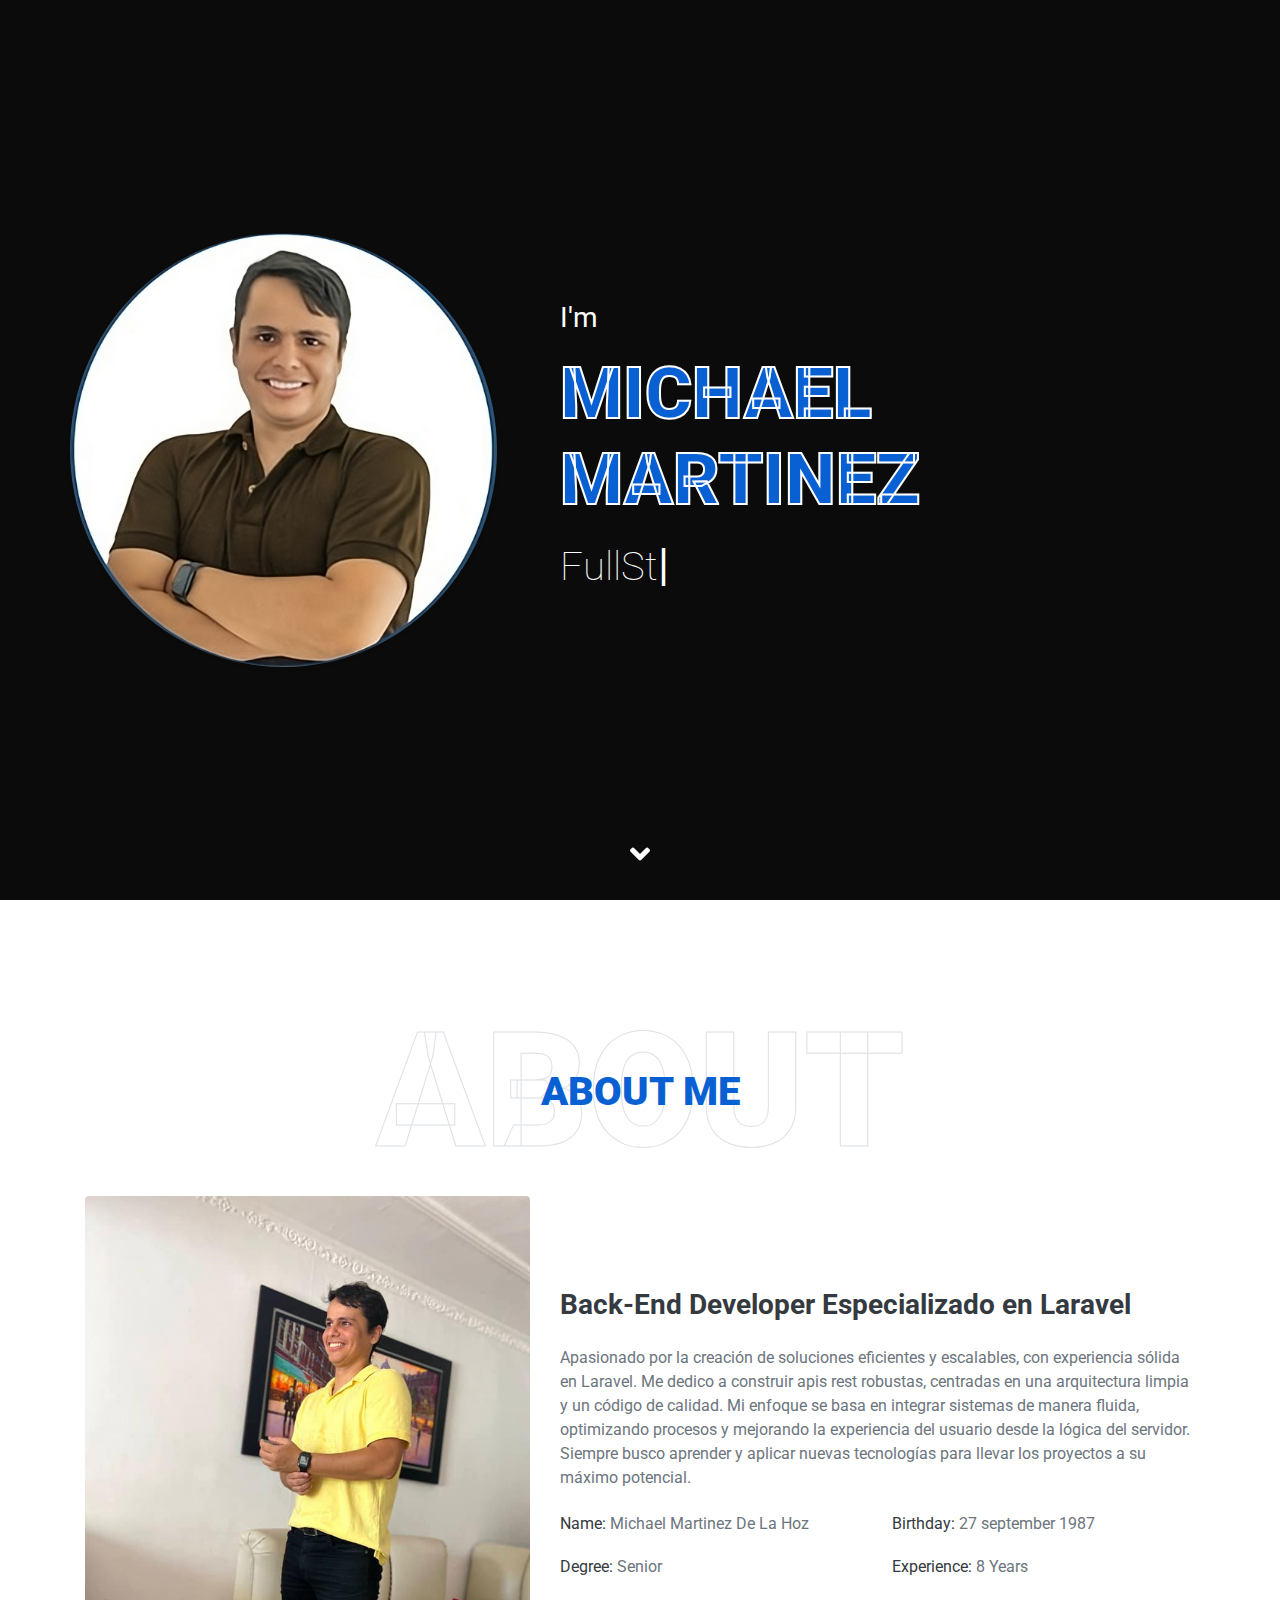
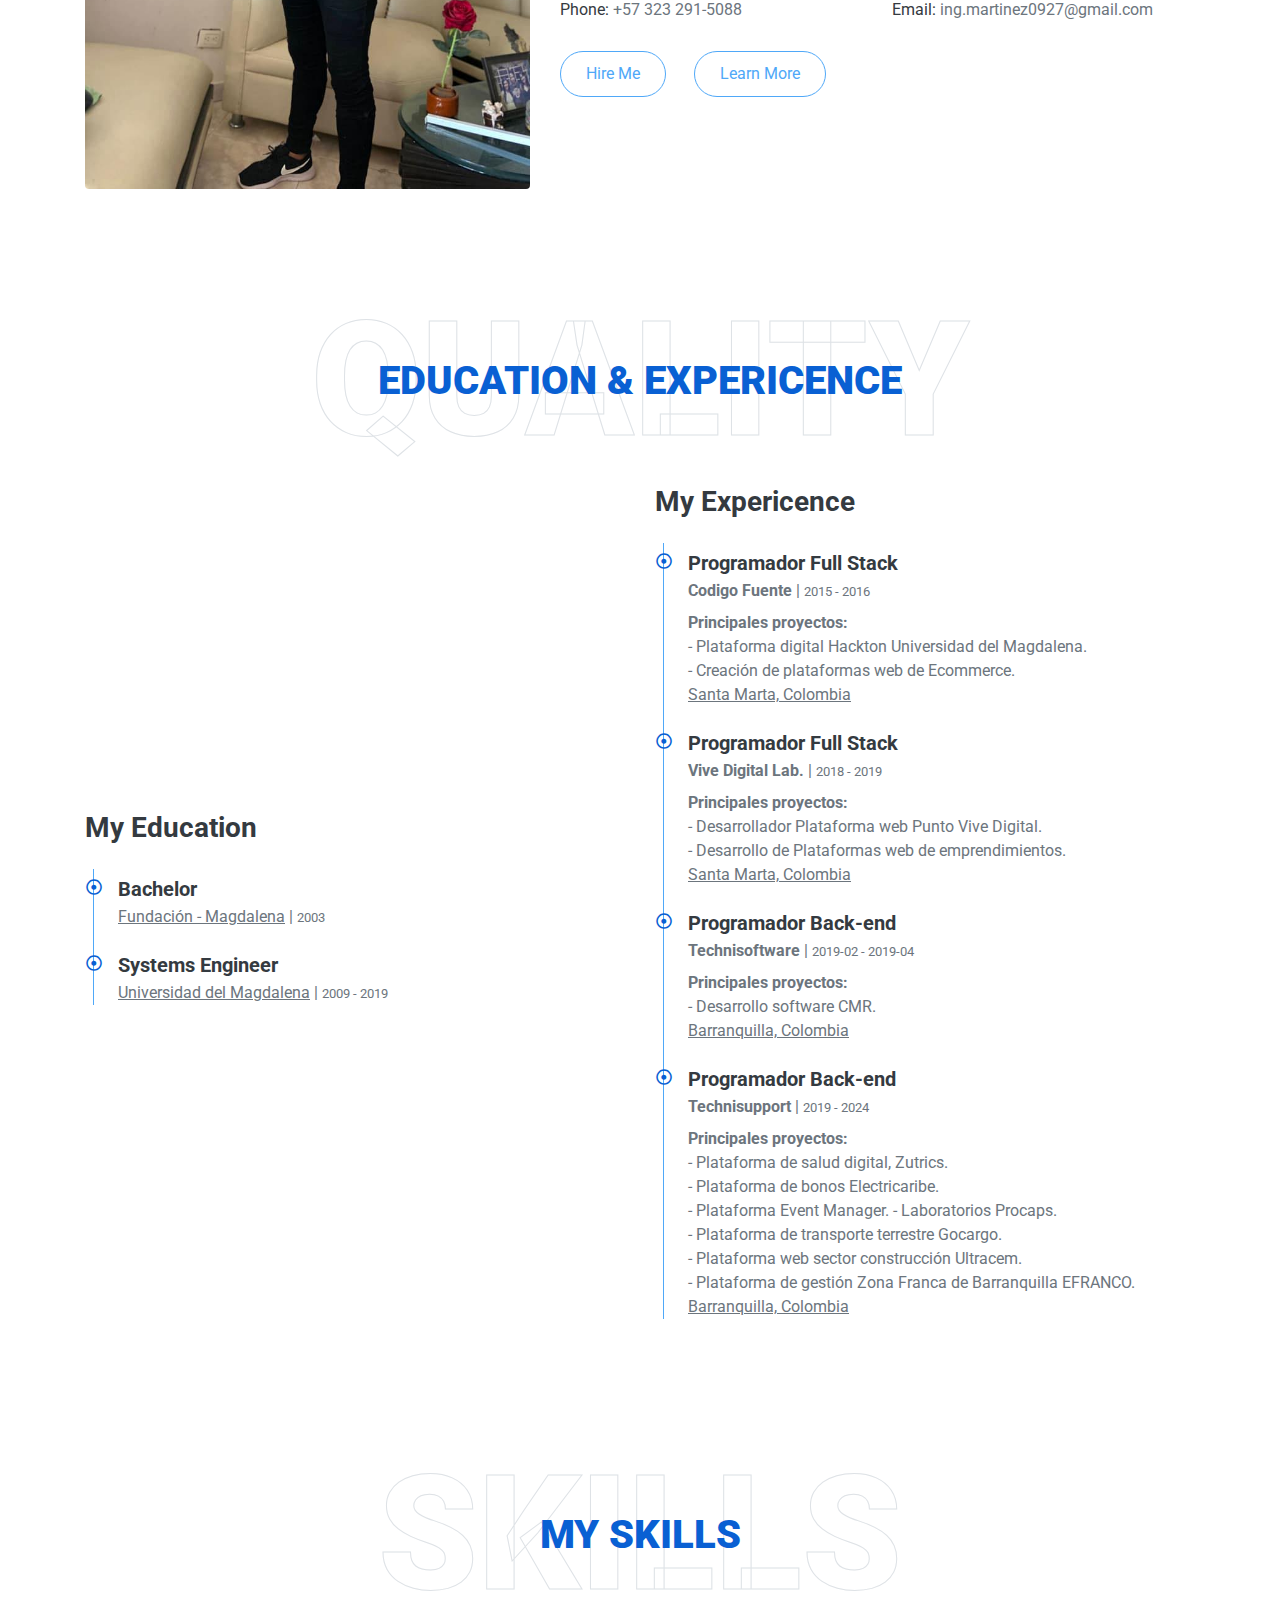
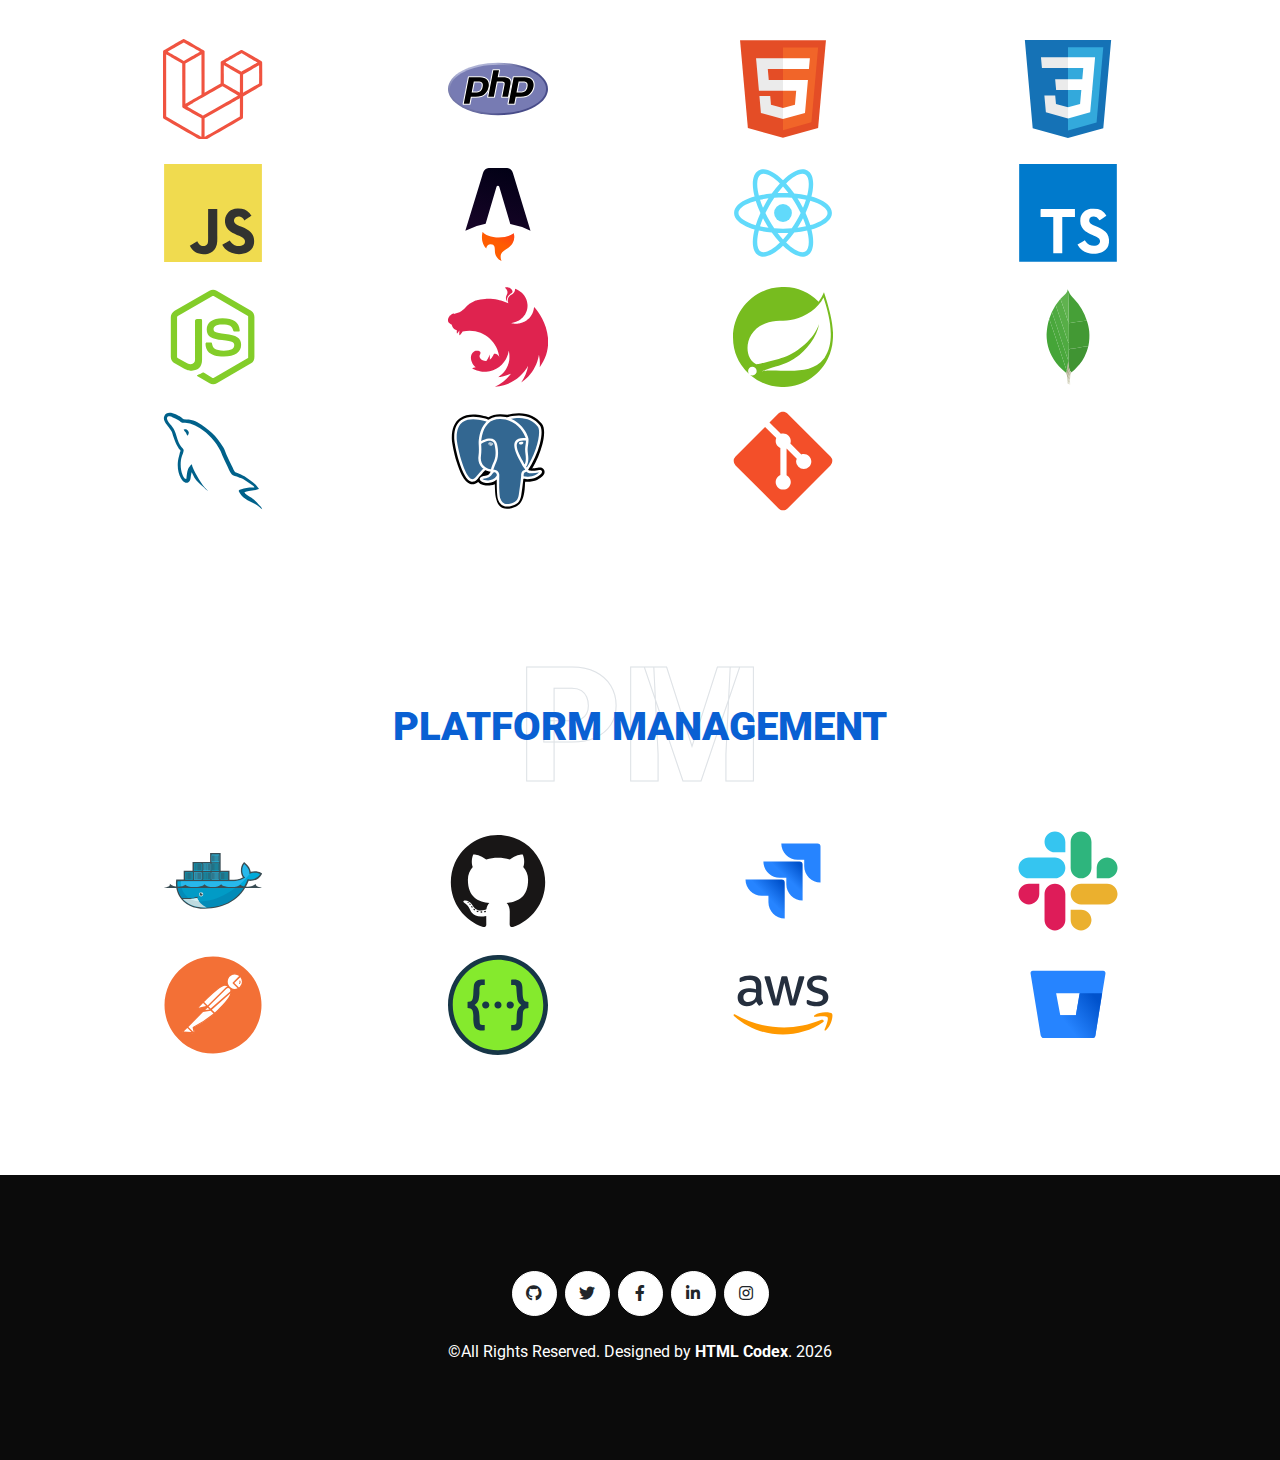
<file: index.html>
<!DOCTYPE html>
<html lang="en">

<head>
    <meta charset="utf-8">
    <title>MikeFolio</title>
    <meta content="width=device-width, initial-scale=1.0" name="viewport">
    <meta content="Free HTML Templates" name="keywords">
    <meta content="Free HTML Templates" name="description">

    <!-- Favicon -->
    <link href="img/favicon.ico" rel="icon">

    <!-- Google Web Fonts -->
    <link rel="preconnect" href="https://fonts.gstatic.com">
    <link href="https://fonts.googleapis.com/css2?family=Roboto:wght@300;400;500;700;900&display=swap" rel="stylesheet">

    <!-- Font Awesome -->
    <link href="https://cdnjs.cloudflare.com/ajax/libs/font-awesome/5.10.0/css/all.min.css" rel="stylesheet">

    <!-- Libraries Stylesheet -->
    <link href="lib/owlcarousel/assets/owl.carousel.min.css" rel="stylesheet">
    <link href="lib/lightbox/css/lightbox.min.css" rel="stylesheet">

    <!-- Customized Bootstrap Stylesheet -->
    <link href="css/style.css" rel="stylesheet">
</head>

<body data-spy="scroll" data-target=".navbar" data-offset="51">
    <!-- Navbar Start -->
    <nav class="navbar fixed-top shadow-sm navbar-expand-lg bg-light navbar-light py-3 py-lg-0 px-lg-5">
        <a href="index.html" class="navbar-brand ml-lg-3">
            <h1 class="m-0 display-5"><span class="text-primary">Mike</span>Folio</h1>
        </a>
        <button type="button" class="navbar-toggler" data-toggle="collapse" data-target="#navbarCollapse">
            <span class="navbar-toggler-icon"></span>
        </button>
        <div class="collapse navbar-collapse px-lg-3" id="navbarCollapse">
            <div class="navbar-nav m-auto py-0">
                <a href="#home" class="nav-item nav-link active">Home</a>
                <a href="#about" class="nav-item nav-link">About</a>
                <a href="#qualification" class="nav-item nav-link">Quality</a>
                <a href="#skill" class="nav-item nav-link">Skill</a>
                <a href="#platforms" class="nav-item nav-link">Platforms</a>
                <a href="mailto:ing.martinez0927@gmail.com" class="nav-item nav-link">Email Me</a>
            </div>
            <a href="" class="btn btn-outline-primary d-none d-lg-block">Hire Me</a>
        </div>
    </nav>
    <!-- Navbar End -->

    <!-- Header Start -->
    <div class="container-fluid bg-primary d-flex align-items-center mb-5 py-5" id="home" style="min-height: 100vh;">
        <div class="container">
            <div class="row align-items-center">
                <div class="col-lg-5 px-5 pl-lg-0 pb-5 pb-lg-0">
                    <img class="img-fluid w-100 rounded-circle shadow-sm" src="img/mike2.png" alt="">
                </div>
                <div class="col-lg-7 text-center text-lg-left">
                    <h3 class="text-white font-weight-normal mb-3">I'm</h3>
                    <h1 class="display-3 text-uppercase text-primary mb-2" style="-webkit-text-stroke: 2px #ffffff;">
                        Michael Martinez</h1>
                    <h1 class="typed-text-output d-inline font-weight-lighter text-white"></h1>
                    <div class="typed-text d-none">FullStack Developer Senior</div>
                    <!-- <div class="d-flex align-items-center justify-content-center justify-content-lg-start pt-5">
                        <a href="" class="btn btn-outline-light mr-5">Download CV</a>
                        <button type="button" class="btn-play" data-toggle="modal"
                            data-src="https://www.youtube.com/embed/DWRcNpR6Kdc" data-target="#videoModal">
                            <span></span>
                        </button>
                        <h5 class="font-weight-normal text-white m-0 ml-4 d-none d-sm-block">Play Video</h5>
                    </div> -->
                </div>
            </div>
        </div>
    </div>
    <!-- Header End -->


    <!-- About Start -->
    <div class="container-fluid py-5" id="about">
        <div class="container">
            <div class="position-relative d-flex align-items-center justify-content-center">
                <h1 class="display-1 text-uppercase text-white" style="-webkit-text-stroke: 1px #dee2e6;">About</h1>
                <h1 class="position-absolute text-uppercase text-primary">About Me</h1>
            </div>
            <div class="row align-items-center">
                <div class="col-lg-5 pb-4 pb-lg-0">
                    <img class="img-fluid rounded w-100" src="img/mike.jpg" alt="">
                </div>
                <div class="col-lg-7">
                    <h3 class="mb-4">Back-End Developer Especializado en Laravel</h3>
                    <p>
                        Apasionado por la creación de soluciones eficientes y escalables, con experiencia sólida en
                        Laravel. Me dedico a construir apis rest robustas, centradas en una arquitectura limpia y un
                        código de calidad. Mi enfoque se basa en integrar sistemas de manera fluida, optimizando
                        procesos y mejorando la experiencia del usuario desde la lógica del servidor. Siempre busco
                        aprender y aplicar nuevas tecnologías para llevar los proyectos a su máximo potencial.</p>
                    <div class="row mb-3">
                        <div class="col-sm-6 py-2">
                            <h6>Name: <span class="text-secondary">Michael Martinez De La Hoz</span></h6>
                        </div>
                        <div class="col-sm-6 py-2">
                            <h6>Birthday: <span class="text-secondary">27 september 1987</span></h6>
                        </div>
                        <div class="col-sm-6 py-2">
                            <h6>Degree: <span class="text-secondary">Senior</span></h6>
                        </div>
                        <div class="col-sm-6 py-2">
                            <h6>Experience: <span class="text-secondary">8 Years</span></h6>
                        </div>
                        <div class="col-sm-6 py-2">
                            <h6>Phone: <span class="text-secondary">+57 323 291-5088</span></h6>
                        </div>
                        <div class="col-sm-6 py-2">
                            <h6>Email: <span class="text-secondary">ing.martinez0927@gmail.com</span></h6>
                        </div>
                    </div>
                    <a href="#" class="btn btn-outline-primary mr-4">Hire Me</a>
                    <a href="#" class="btn btn-outline-primary">Learn More</a>
                </div>
            </div>
        </div>
    </div>
    <!-- About End -->


    <!-- Qualification Start -->
    <div class="container-fluid py-5" id="qualification">
        <div class="container">
            <div class="position-relative d-flex align-items-center justify-content-center">
                <h1 class="display-1 text-uppercase text-white" style="-webkit-text-stroke: 1px #dee2e6;">Quality</h1>
                <h1 class="position-absolute text-uppercase text-primary">Education & Expericence</h1>
            </div>
            <div class="row align-items-center">
                <div class="col-lg-6" style="margin-top: 12px;">
                    <h3 class="mb-4">My Education</h3>
                    <div class="border-left border-primary pt-2 pl-4 ml-2">
                        <div class="position-relative mb-4">
                            <i class="far fa-dot-circle text-primary position-absolute"
                                style="top: 2px; left: -32px;"></i>
                            <h5 class="font-weight-bold mb-1">Bachelor</h5>
                            <p class="mb-2">
                                <u>Fundación - Magdalena</u> | <small>2003</small>
                            </p>
                        </div>
                        <div class="position-relative mb-4">
                            <i class="far fa-dot-circle text-primary position-absolute"
                                style="top: 2px; left: -32px;"></i>
                            <h5 class="font-weight-bold mb-1">Systems Engineer</h5>
                            <p class="mb-2">
                                <u>Universidad del Magdalena</u> | <small>2009 - 2019</small>
                            </p>
                        </div>
                    </div>
                </div>
                <div class="col-lg-6">
                    <h3 class="mb-4">My Expericence</h3>
                    <div class="border-left border-primary pt-2 pl-4 ml-2">
                        <div class="position-relative mb-4">
                            <i class="far fa-dot-circle text-primary position-absolute"
                                style="top: 2px; left: -32px;"></i>
                            <h5 class="font-weight-bold mb-1">Programador Full Stack</h5>
                            <p class="mb-2"><strong>Codigo Fuente</strong> | <small>2015 - 2016</small></p>
                            <p>
                                <b>Principales proyectos:</b> <br>
                                - Plataforma digital Hackton Universidad del Magdalena. <br>
                                - Creación de plataformas web de Ecommerce.<br>
                                <u>Santa Marta, Colombia</u>
                            </p>
                        </div>
                        <div class="position-relative mb-4">
                            <i class="far fa-dot-circle text-primary position-absolute"
                                style="top: 2px; left: -32px;"></i>
                            <h5 class="font-weight-bold mb-1">Programador Full Stack</h5>
                            <p class="mb-2"><strong>Vive Digital Lab.</strong> | <small>2018 - 2019</small></p>
                            <p>
                                <b>Principales proyectos:</b> <br>
                                - Desarrollador Plataforma web Punto Vive Digital.<br>
                                - Desarrollo de Plataformas web de emprendimientos.<br>
                                <u>Santa Marta, Colombia</u>
                            </p>
                        </div>
                        <div class="position-relative mb-4">
                            <i class="far fa-dot-circle text-primary position-absolute"
                                style="top: 2px; left: -32px;"></i>
                            <h5 class="font-weight-bold mb-1">Programador Back-end</h5>
                            <p class="mb-2"><strong>Technisoftware</strong> | <small>2019-02 - 2019-04</small></p>
                            <p>
                                <b>Principales proyectos:</b> <br>
                                - Desarrollo software CMR.<br>
                                <u>Barranquilla, Colombia</u>
                            </p>
                        </div>
                        <div class="position-relative mb-4">
                            <i class="far fa-dot-circle text-primary position-absolute"
                                style="top: 2px; left: -32px;"></i>
                            <h5 class="font-weight-bold mb-1">Programador Back-end</h5>
                            <p class="mb-2"><strong>Technisupport</strong> | <small>2019 - 2024</small></p>
                            <p>
                                <b>Principales proyectos:</b> <br>
                                - Plataforma de salud digital, Zutrics.<br>
                                - Plataforma de bonos Electricaribe.<br>
                                - Plataforma Event Manager.
                                - Laboratorios Procaps. <br>
                                - Plataforma de transporte terrestre Gocargo.<br>
                                - Plataforma web sector construcción Ultracem.<br>
                                - Plataforma de gestión Zona Franca de Barranquilla EFRANCO.
                                <u>Barranquilla, Colombia</u>
                            </p>
                        </div>
                    </div>
                </div>
            </div>
        </div>
    </div>
    <!-- Qualification End -->


    <!-- Skill Start -->
    <div class="container-fluid py-5" id="skill">
        <div class="container">
            <div class="position-relative d-flex align-items-center justify-content-center">
                <h1 class="display-1 text-uppercase text-white" style="-webkit-text-stroke: 1px #dee2e6;">Skills</h1>
                <h1 class="position-absolute text-uppercase text-primary">My Skills</h1>
            </div>
            <div class="row align-items-center">
                <div class="col-md-3">
                    <div class="skill mb-4 text-center">
                        <img src="img/skills/Laravel.svg" alt="Laravel" height="100px" width="100px">
                    </div>
                </div>
                <div class="col-md-3">
                    <div class="skill mb-4 text-center">
                        <img src="img/skills/PHP.svg" alt="PHP" height="100px" width="100px">
                    </div>
                </div>
                
                <div class="col-md-3">
                    <div class="skill mb-4 text-center">
                        <img src="img/skills/HTML5.svg" alt="HTML5" height="100px" width="100px">
                    </div>
                </div>
                <div class="col-md-3">
                    <div class="skill mb-4 text-center">
                        <img src="img/skills/CSS3.svg" alt="CSS3" height="100px" width="100px">
                    </div>
                </div>
                <div class="col-md-3">
                    <div class="skill mb-4 text-center">
                        <img src="img/skills/JavaScript.svg" alt="JavaScript" height="100px" width="100px">
                    </div>
                </div>
                <div class="col-md-3">
                    <div class="skill mb-4 text-center">
                        <img src="img/skills/Astro.svg" alt="Astro" height="100px" width="100px">
                    </div>
                </div>
                
                <div class="col-md-3">
                    <div class="skill mb-4 text-center">
                        <img src="img/skills/React.svg" alt="React" height="100px" width="100px">
                    </div>
                </div>
                <div class="col-md-3">
                    <div class="skill mb-4 text-center">
                        <img src="img/skills/TypeScript.svg" alt="TypeScript" height="100px" width="100px">
                    </div>
                </div>
                <div class="col-md-3">
                    <div class="skill mb-4 text-center">
                        <img src="img/skills/Node.js.svg" alt="Node.js" height="100px" width="100px">
                    </div>
                </div>
                <div class="col-md-3">
                    <div class="skill mb-4 text-center">
                        <img src="img/skills/Nest.js.svg" alt="Nest.js" height="100px" width="100px">
                    </div>
                </div>
                <div class="col-md-3">
                    <div class="skill mb-4 text-center">
                        <img src="img/skills/Spring.svg" alt="SpringBoot" height="100px" width="100px">
                    </div>
                </div>
                <div class="col-md-3">
                    <div class="skill mb-4 text-center">
                        <img src="img/skills/MongoDB.svg" alt="MongoDB" height="100px" width="100px">
                    </div>
                </div>
                <div class="col-md-3">
                    <div class="skill mb-4 text-center">
                        <img src="img/skills/MySQL.svg" alt="MySQL" height="100px" width="100px">
                    </div>
                </div>
                <div class="col-md-3">
                    <div class="skill mb-4 text-center">
                        <img src="img/skills/PostgresSQL.svg" alt="PostgresSQL" height="100px" width="100px">
                    </div>
                </div>
                <div class="col-md-3">
                    <div class="skill mb-4 text-center">
                        <img src="img/skills/Git.svg" alt="Git" height="100px" width="100px">
                    </div>
                </div>
            </div>
        </div>
    </div>
    <!-- Skill End -->


    <!-- Platforms Start -->
    <div class="container-fluid py-5" id="platforms">
        <div class="container">
            <div class="position-relative d-flex align-items-center justify-content-center">
                <h1 class="display-1 text-uppercase text-white" style="-webkit-text-stroke: 1px #dee2e6;">PM</h1>
                <h1 class="position-absolute text-uppercase text-primary">Platform Management</h1>
            </div>
            <div class="row align-items-center">
                <div class="col-md-3">
                    <div class="skill mb-4 text-center">
                        <img src="img/platforms/Docker.svg" alt="Docker" height="100px" width="100px">
                    </div>
                </div>
                <div class="col-md-3">
                    <div class="skill mb-4 text-center">
                        <img src="img/platforms/GitHub.svg" alt="GitHub" height="100px" width="100px">
                    </div>
                </div>
                <div class="col-md-3">
                    <div class="skill mb-4 text-center">
                        <img src="img/platforms/Jira.svg" alt="Jira" height="100px" width="100px">
                    </div>
                </div>
                <div class="col-md-3">
                    <div class="skill mb-4 text-center">
                        <img src="img/platforms/Slack.svg" alt="Slack" height="100px" width="100px">
                    </div>
                </div>
                <div class="col-md-3">
                    <div class="skill mb-4 text-center">
                        <img src="img/platforms/Postman.svg" alt="Postman" height="100px" width="100px">
                    </div>
                </div>
                <div class="col-md-3">
                    <div class="skill mb-4 text-center">
                        <img src="img/platforms/Swagger.svg" alt="Swagger" height="100px" width="100px">
                    </div>
                </div>
                <div class="col-md-3">
                    <div class="skill mb-4 text-center">
                        <img src="img/platforms/AWS.svg" alt="AWS" height="100px" width="100px">
                    </div>
                </div>
                <div class="col-md-3">
                    <div class="skill mb-4 text-center">
                        <img src="img/platforms/BitBucket.svg" alt="BitBucket" height="100px" width="100px">
                    </div>
                </div>
            </div>
        </div>  
    </div>
    <!-- platforms End -->

    <!-- Footer Start -->
    <div class="container-fluid bg-primary text-white mt-5 py-5 px-sm-3 px-md-5">
        <div class="container text-center py-5">
            <div class="d-flex justify-content-center mb-4">
               
                <a class="btn btn-light btn-social mr-2" href="https://github.com/mikeOz27" target="_blank" title="GitHub"><i class="fab fa-github"></i>
                </a>
                <a class="btn btn-light btn-social mr-2" href="https://x.com/MichaelMartiinz" target="_blank"
                    title="X"><i class="fab fa-twitter"></i>
                </a>
                <a class="btn btn-light btn-social mr-2" href="https://www.facebook.com/mike.martinez.delahoz"
                    target="_blank" title="Facebook"><i class="fab fa-facebook-f"></i>
                </a>
                <a class="btn btn-light btn-social mr-2" href="https://www.linkedin.com/in/michael-martinez-de-la-hoz"
                    target="_blank" title="Linkedin"><i class="fab fa-linkedin-in"></i>
                </a>
               
                <a class="btn btn-light btn-social" href="https://www.instagram.com/michael_martinez7" target="_blank"
                    title="Instagram"><i class="fab fa-instagram"></i>
                </a>

               
            </div>
            <!-- <div class="d-flex justify-content-center mb-3">
                <a class="text-white" href="#">Privacy</a>
                <span class="px-3">|</span>
                <a class="text-white" href="#">Terms</a>
                <span class="px-3">|</span>
                <a class="text-white" href="#">FAQs</a>
                <span class="px-3">|</span>
                <a class="text-white" href="#">Help</a>
            </div> -->
            <p class="m-0">&copy;All Rights Reserved. Designed by <a class="text-white font-weight-bold"
                    href="https://htmlcodex.com">HTML Codex</a>.
                <span id="year"></span>
            </p>

        </div>
    </div>
    <!-- Footer End -->

    <!-- Scroll to Bottom -->
    <i class="fa fa-2x fa-angle-down text-white scroll-to-bottom"></i>

    <!-- Back to Top -->
    <a href="#" class="btn btn-outline-dark px-0 back-to-top"><i class="fa fa-angle-double-up"></i></a>


    <!-- JavaScript Libraries -->
    <script src="https://code.jquery.com/jquery-3.4.1.min.js"></script>
    <script src="https://stackpath.bootstrapcdn.com/bootstrap/4.4.1/js/bootstrap.bundle.min.js"></script>
    <script src="lib/typed/typed.min.js"></script>
    <script src="lib/easing/easing.min.js"></script>
    <script src="lib/waypoints/waypoints.min.js"></script>
    <script src="lib/owlcarousel/owl.carousel.min.js"></script>
    <script src="lib/isotope/isotope.pkgd.min.js"></script>
    <script src="lib/lightbox/js/lightbox.min.js"></script>

    <!-- Template Javascript -->
    <script src="js/main.js"></script>

    <script>
        document.getElementById("year").textContent = new Date().getFullYear();
    </script>
</body>

</html>
</file>
<file: css/style.css>
/******* Bootstrap Theming ********/
/*!
 * Bootstrap v4.5.3 (https://getbootstrap.com/)
 * Copyright 2011-2020 The Bootstrap Authors
 * Copyright 2011-2020 Twitter, Inc.
 * Licensed under MIT (https://github.com/twbs/bootstrap/blob/main/LICENSE)
 */
:root {
  --blue: #007bff;
  --indigo: #6610f2;
  --purple: #6f42c1;
  --pink: #e83e8c;
  --red: #dc3545;
  --orange: #fd7e14;
  --yellow: #ffc107;
  --green: #28a745;
  --teal: #20c997;
  --cyan: #17a2b8;
  --white: #fff;
  --gray: #6c757d;
  --gray-dark: #343a40;
  --primary: #4fa8f8;
  --secondary: #6c757d;
  --success: #28a745;
  --info: #17a2b8;
  --warning: #ffc107;
  --danger: #dc3545;
  --light: #ffffff;
  --dark: #343a40;
  --breakpoint-xs: 0;
  --breakpoint-sm: 576px;
  --breakpoint-md: 768px;
  --breakpoint-lg: 992px;
  --breakpoint-xl: 1200px;
  --font-family-sans-serif: "Roboto", sans-serif;
  --font-family-monospace: SFMono-Regular, Menlo, Monaco, Consolas, "Liberation Mono", "Courier New", monospace;
}

*,
*::before,
*::after {
  box-sizing: border-box;
}

html {
  font-family: sans-serif;
  line-height: 1.15;
  -webkit-text-size-adjust: 100%;
  -webkit-tap-highlight-color: rgba(0, 0, 0, 0);
}

article,
aside,
figcaption,
figure,
footer,
header,
hgroup,
main,
nav,
section {
  display: block;
}

body {
  margin: 0;
  font-family: "Roboto", sans-serif;
  font-size: 1rem;
  font-weight: 400;
  line-height: 1.5;
  color: #6c757d;
  text-align: left;
  background-color: #ffffff;
}

[tabindex="-1"]:focus:not(:focus-visible) {
  outline: 0 !important;
}

hr {
  box-sizing: content-box;
  height: 0;
  overflow: visible;
}

h1,
h2,
h3,
h4,
h5,
h6 {
  margin-top: 0;
  margin-bottom: 0.5rem;
}

p {
  margin-top: 0;
  margin-bottom: 1rem;
}

abbr[title],
abbr[data-original-title] {
  text-decoration: underline;
  text-decoration: underline dotted;
  cursor: help;
  border-bottom: 0;
  text-decoration-skip-ink: none;
}

address {
  margin-bottom: 1rem;
  font-style: normal;
  line-height: inherit;
}

ol,
ul,
dl {
  margin-top: 0;
  margin-bottom: 1rem;
}

ol ol,
ul ul,
ol ul,
ul ol {
  margin-bottom: 0;
}

dt {
  font-weight: 700;
}

dd {
  margin-bottom: .5rem;
  margin-left: 0;
}

blockquote {
  margin: 0 0 1rem;
}

b,
strong {
  font-weight: bolder;
}

small {
  font-size: 80%;
}

sub,
sup {
  position: relative;
  font-size: 75%;
  line-height: 0;
  vertical-align: baseline;
}

sub {
  bottom: -.25em;
}

sup {
  top: -.5em;
}

a {
  color: #4fa8f8;
  text-decoration: none;
  background-color: transparent;
}

a:hover {
  color: #078571;
  text-decoration: underline;
}

a:not([href]):not([class]) {
  color: inherit;
  text-decoration: none;
}

a:not([href]):not([class]):hover {
  color: inherit;
  text-decoration: none;
}

pre,
code,
kbd,
samp {
  font-family: SFMono-Regular, Menlo, Monaco, Consolas, "Liberation Mono", "Courier New", monospace;
  font-size: 1em;
}

pre {
  margin-top: 0;
  margin-bottom: 1rem;
  overflow: auto;
  -ms-overflow-style: scrollbar;
}

figure {
  margin: 0 0 1rem;
}

img {
  vertical-align: middle;
  border-style: none;
}

svg {
  overflow: hidden;
  vertical-align: middle;
}

table {
  border-collapse: collapse;
}

caption {
  padding-top: 0.75rem;
  padding-bottom: 0.75rem;
  color: #6c757d;
  text-align: left;
  caption-side: bottom;
}

th {
  text-align: inherit;
  text-align: -webkit-match-parent;
}

label {
  display: inline-block;
  margin-bottom: 0.5rem;
}

button {
  border-radius: 0;
}

button:focus {
  outline: 1px dotted;
  outline: 5px auto -webkit-focus-ring-color;
}

input,
button,
select,
optgroup,
textarea {
  margin: 0;
  font-family: inherit;
  font-size: inherit;
  line-height: inherit;
}

button,
input {
  overflow: visible;
}

button,
select {
  text-transform: none;
}

[role="button"] {
  cursor: pointer;
}

select {
  word-wrap: normal;
}

button,
[type="button"],
[type="reset"],
[type="submit"] {
  -webkit-appearance: button;
}

button:not(:disabled),
[type="button"]:not(:disabled),
[type="reset"]:not(:disabled),
[type="submit"]:not(:disabled) {
  cursor: pointer;
}

button::-moz-focus-inner,
[type="button"]::-moz-focus-inner,
[type="reset"]::-moz-focus-inner,
[type="submit"]::-moz-focus-inner {
  padding: 0;
  border-style: none;
}

input[type="radio"],
input[type="checkbox"] {
  box-sizing: border-box;
  padding: 0;
}

textarea {
  overflow: auto;
  resize: vertical;
}

fieldset {
  min-width: 0;
  padding: 0;
  margin: 0;
  border: 0;
}

legend {
  display: block;
  width: 100%;
  max-width: 100%;
  padding: 0;
  margin-bottom: .5rem;
  font-size: 1.5rem;
  line-height: inherit;
  color: inherit;
  white-space: normal;
}

@media (max-width: 1200px) {
  legend {
    font-size: calc(1.275rem + 0.3vw);
  }
}

progress {
  vertical-align: baseline;
}

[type="number"]::-webkit-inner-spin-button,
[type="number"]::-webkit-outer-spin-button {
  height: auto;
}

[type="search"] {
  outline-offset: -2px;
  -webkit-appearance: none;
}

[type="search"]::-webkit-search-decoration {
  -webkit-appearance: none;
}

::-webkit-file-upload-button {
  font: inherit;
  -webkit-appearance: button;
}

output {
  display: inline-block;
}

summary {
  display: list-item;
  cursor: pointer;
}

template {
  display: none;
}

[hidden] {
  display: none !important;
}

h1,
h2,
h3,
h4,
h5,
h6,
.h1,
.h2,
.h3,
.h4,
.h5,
.h6 {
  margin-bottom: 0.5rem;
  font-weight: 500;
  line-height: 1.2;
  color: #343a40;
}

h1,
.h1 {
  font-size: 2.5rem;
}

@media (max-width: 1200px) {

  h1,
  .h1 {
    font-size: calc(1.375rem + 1.5vw);
  }
}

h2,
.h2 {
  font-size: 2rem;
}

@media (max-width: 1200px) {

  h2,
  .h2 {
    font-size: calc(1.325rem + 0.9vw);
  }
}

h3,
.h3 {
  font-size: 1.75rem;
}

@media (max-width: 1200px) {

  h3,
  .h3 {
    font-size: calc(1.3rem + 0.6vw);
  }
}

h4,
.h4 {
  font-size: 1.5rem;
}

@media (max-width: 1200px) {

  h4,
  .h4 {
    font-size: calc(1.275rem + 0.3vw);
  }
}

h5,
.h5 {
  font-size: 1.25rem;
}

h6,
.h6 {
  font-size: 1rem;
}

.lead {
  font-size: 1.25rem;
  font-weight: 300;
}

.display-1 {
  font-size: 10rem;
  font-weight: 300;
  line-height: 1.2;
}

@media (max-width: 1200px) {
  .display-1 {
    font-size: calc(2.125rem + 10.5vw);
  }
}

.display-2 {
  font-size: 5.5rem;
  font-weight: 300;
  line-height: 1.2;
}

@media (max-width: 1200px) {
  .display-2 {
    font-size: calc(1.675rem + 5.1vw);
  }
}

.display-3 {
  font-size: 4.5rem;
  font-weight: 300;
  line-height: 1.2;
}

@media (max-width: 1200px) {
  .display-3 {
    font-size: calc(1.575rem + 3.9vw);
  }
}

.display-4 {
  font-size: 3.5rem;
  font-weight: 300;
  line-height: 1.2;
}

@media (max-width: 1200px) {
  .display-4 {
    font-size: calc(1.475rem + 2.7vw);
  }
}

hr {
  margin-top: 1rem;
  margin-bottom: 1rem;
  border: 0;
  border-top: 1px solid rgba(0, 0, 0, 0.1);
}

small,
.small {
  font-size: 80%;
  font-weight: 400;
}

mark,
.mark {
  padding: 0.2em;
  background-color: #fcf8e3;
}

.list-unstyled {
  padding-left: 0;
  list-style: none;
}

.list-inline {
  padding-left: 0;
  list-style: none;
}

.list-inline-item {
  display: inline-block;
}

.list-inline-item:not(:last-child) {
  margin-right: 0.5rem;
}

.initialism {
  font-size: 90%;
  text-transform: uppercase;
}

.blockquote {
  margin-bottom: 1rem;
  font-size: 1.25rem;
}

.blockquote-footer {
  display: block;
  font-size: 80%;
  color: #6c757d;
}

.blockquote-footer::before {
  content: "\2014\00A0";
}

.img-fluid {
  max-width: 100%;
  height: auto;
}

.img-thumbnail {
  padding: 0.25rem;
  background-color: #ffffff;
  border: 1px solid #dee2e6;
  border-radius: 0.25rem;
  max-width: 100%;
  height: auto;
}

.figure {
  display: inline-block;
}

.figure-img {
  margin-bottom: 0.5rem;
  line-height: 1;
}

.figure-caption {
  font-size: 90%;
  color: #6c757d;
}

code {
  font-size: 87.5%;
  color: #e83e8c;
  word-wrap: break-word;
}

a>code {
  color: inherit;
}

kbd {
  padding: 0.2rem 0.4rem;
  font-size: 87.5%;
  color: #fff;
  background-color: #212529;
  border-radius: 0.2rem;
}

kbd kbd {
  padding: 0;
  font-size: 100%;
  font-weight: 700;
}

pre {
  display: block;
  font-size: 87.5%;
  color: #212529;
}

pre code {
  font-size: inherit;
  color: inherit;
  word-break: normal;
}

.pre-scrollable {
  max-height: 340px;
  overflow-y: scroll;
}

.container,
.container-fluid,
.container-sm,
.container-md,
.container-lg,
.container-xl {
  width: 100%;
  padding-right: 15px;
  padding-left: 15px;
  margin-right: auto;
  margin-left: auto;
}

@media (min-width: 576px) {

  .container,
  .container-sm {
    max-width: 540px;
  }
}

@media (min-width: 768px) {

  .container,
  .container-sm,
  .container-md {
    max-width: 720px;
  }
}

@media (min-width: 992px) {

  .container,
  .container-sm,
  .container-md,
  .container-lg {
    max-width: 960px;
  }
}

@media (min-width: 1200px) {

  .container,
  .container-sm,
  .container-md,
  .container-lg,
  .container-xl {
    max-width: 1140px;
  }
}

.row {
  display: flex;
  flex-wrap: wrap;
  margin-right: -15px;
  margin-left: -15px;
}

.no-gutters {
  margin-right: 0;
  margin-left: 0;
}

.no-gutters>.col,
.no-gutters>[class*="col-"] {
  padding-right: 0;
  padding-left: 0;
}

.col-1,
.col-2,
.col-3,
.col-4,
.col-5,
.col-6,
.col-7,
.col-8,
.col-9,
.col-10,
.col-11,
.col-12,
.col,
.col-auto,
.col-sm-1,
.col-sm-2,
.col-sm-3,
.col-sm-4,
.col-sm-5,
.col-sm-6,
.col-sm-7,
.col-sm-8,
.col-sm-9,
.col-sm-10,
.col-sm-11,
.col-sm-12,
.col-sm,
.col-sm-auto,
.col-md-1,
.col-md-2,
.col-md-3,
.col-md-4,
.col-md-5,
.col-md-6,
.col-md-7,
.col-md-8,
.col-md-9,
.col-md-10,
.col-md-11,
.col-md-12,
.col-md,
.col-md-auto,
.col-lg-1,
.col-lg-2,
.col-lg-3,
.col-lg-4,
.col-lg-5,
.col-lg-6,
.col-lg-7,
.col-lg-8,
.col-lg-9,
.col-lg-10,
.col-lg-11,
.col-lg-12,
.col-lg,
.col-lg-auto,
.col-xl-1,
.col-xl-2,
.col-xl-3,
.col-xl-4,
.col-xl-5,
.col-xl-6,
.col-xl-7,
.col-xl-8,
.col-xl-9,
.col-xl-10,
.col-xl-11,
.col-xl-12,
.col-xl,
.col-xl-auto {
  position: relative;
  width: 100%;
  padding-right: 15px;
  padding-left: 15px;
}

.col {
  flex-basis: 0;
  flex-grow: 1;
  max-width: 100%;
}

.row-cols-1>* {
  flex: 0 0 100%;
  max-width: 100%;
}

.row-cols-2>* {
  flex: 0 0 50%;
  max-width: 50%;
}

.row-cols-3>* {
  flex: 0 0 33.33333%;
  max-width: 33.33333%;
}

.row-cols-4>* {
  flex: 0 0 25%;
  max-width: 25%;
}

.row-cols-5>* {
  flex: 0 0 20%;
  max-width: 20%;
}

.row-cols-6>* {
  flex: 0 0 16.66667%;
  max-width: 16.66667%;
}

.col-auto {
  flex: 0 0 auto;
  width: auto;
  max-width: 100%;
}

.col-1 {
  flex: 0 0 8.33333%;
  max-width: 8.33333%;
}

.col-2 {
  flex: 0 0 16.66667%;
  max-width: 16.66667%;
}

.col-3 {
  flex: 0 0 25%;
  max-width: 25%;
}

.col-4 {
  flex: 0 0 33.33333%;
  max-width: 33.33333%;
}

.col-5 {
  flex: 0 0 41.66667%;
  max-width: 41.66667%;
}

.col-6 {
  flex: 0 0 50%;
  max-width: 50%;
}

.col-7 {
  flex: 0 0 58.33333%;
  max-width: 58.33333%;
}

.col-8 {
  flex: 0 0 66.66667%;
  max-width: 66.66667%;
}

.col-9 {
  flex: 0 0 75%;
  max-width: 75%;
}

.col-10 {
  flex: 0 0 83.33333%;
  max-width: 83.33333%;
}

.col-11 {
  flex: 0 0 91.66667%;
  max-width: 91.66667%;
}

.col-12 {
  flex: 0 0 100%;
  max-width: 100%;
}

.order-first {
  order: -1;
}

.order-last {
  order: 13;
}

.order-0 {
  order: 0;
}

.order-1 {
  order: 1;
}

.order-2 {
  order: 2;
}

.order-3 {
  order: 3;
}

.order-4 {
  order: 4;
}

.order-5 {
  order: 5;
}

.order-6 {
  order: 6;
}

.order-7 {
  order: 7;
}

.order-8 {
  order: 8;
}

.order-9 {
  order: 9;
}

.order-10 {
  order: 10;
}

.order-11 {
  order: 11;
}

.order-12 {
  order: 12;
}

.offset-1 {
  margin-left: 8.33333%;
}

.offset-2 {
  margin-left: 16.66667%;
}

.offset-3 {
  margin-left: 25%;
}

.offset-4 {
  margin-left: 33.33333%;
}

.offset-5 {
  margin-left: 41.66667%;
}

.offset-6 {
  margin-left: 50%;
}

.offset-7 {
  margin-left: 58.33333%;
}

.offset-8 {
  margin-left: 66.66667%;
}

.offset-9 {
  margin-left: 75%;
}

.offset-10 {
  margin-left: 83.33333%;
}

.offset-11 {
  margin-left: 91.66667%;
}

@media (min-width: 576px) {
  .col-sm {
    flex-basis: 0;
    flex-grow: 1;
    max-width: 100%;
  }

  .row-cols-sm-1>* {
    flex: 0 0 100%;
    max-width: 100%;
  }

  .row-cols-sm-2>* {
    flex: 0 0 50%;
    max-width: 50%;
  }

  .row-cols-sm-3>* {
    flex: 0 0 33.33333%;
    max-width: 33.33333%;
  }

  .row-cols-sm-4>* {
    flex: 0 0 25%;
    max-width: 25%;
  }

  .row-cols-sm-5>* {
    flex: 0 0 20%;
    max-width: 20%;
  }

  .row-cols-sm-6>* {
    flex: 0 0 16.66667%;
    max-width: 16.66667%;
  }

  .col-sm-auto {
    flex: 0 0 auto;
    width: auto;
    max-width: 100%;
  }

  .col-sm-1 {
    flex: 0 0 8.33333%;
    max-width: 8.33333%;
  }

  .col-sm-2 {
    flex: 0 0 16.66667%;
    max-width: 16.66667%;
  }

  .col-sm-3 {
    flex: 0 0 25%;
    max-width: 25%;
  }

  .col-sm-4 {
    flex: 0 0 33.33333%;
    max-width: 33.33333%;
  }

  .col-sm-5 {
    flex: 0 0 41.66667%;
    max-width: 41.66667%;
  }

  .col-sm-6 {
    flex: 0 0 50%;
    max-width: 50%;
  }

  .col-sm-7 {
    flex: 0 0 58.33333%;
    max-width: 58.33333%;
  }

  .col-sm-8 {
    flex: 0 0 66.66667%;
    max-width: 66.66667%;
  }

  .col-sm-9 {
    flex: 0 0 75%;
    max-width: 75%;
  }

  .col-sm-10 {
    flex: 0 0 83.33333%;
    max-width: 83.33333%;
  }

  .col-sm-11 {
    flex: 0 0 91.66667%;
    max-width: 91.66667%;
  }

  .col-sm-12 {
    flex: 0 0 100%;
    max-width: 100%;
  }

  .order-sm-first {
    order: -1;
  }

  .order-sm-last {
    order: 13;
  }

  .order-sm-0 {
    order: 0;
  }

  .order-sm-1 {
    order: 1;
  }

  .order-sm-2 {
    order: 2;
  }

  .order-sm-3 {
    order: 3;
  }

  .order-sm-4 {
    order: 4;
  }

  .order-sm-5 {
    order: 5;
  }

  .order-sm-6 {
    order: 6;
  }

  .order-sm-7 {
    order: 7;
  }

  .order-sm-8 {
    order: 8;
  }

  .order-sm-9 {
    order: 9;
  }

  .order-sm-10 {
    order: 10;
  }

  .order-sm-11 {
    order: 11;
  }

  .order-sm-12 {
    order: 12;
  }

  .offset-sm-0 {
    margin-left: 0;
  }

  .offset-sm-1 {
    margin-left: 8.33333%;
  }

  .offset-sm-2 {
    margin-left: 16.66667%;
  }

  .offset-sm-3 {
    margin-left: 25%;
  }

  .offset-sm-4 {
    margin-left: 33.33333%;
  }

  .offset-sm-5 {
    margin-left: 41.66667%;
  }

  .offset-sm-6 {
    margin-left: 50%;
  }

  .offset-sm-7 {
    margin-left: 58.33333%;
  }

  .offset-sm-8 {
    margin-left: 66.66667%;
  }

  .offset-sm-9 {
    margin-left: 75%;
  }

  .offset-sm-10 {
    margin-left: 83.33333%;
  }

  .offset-sm-11 {
    margin-left: 91.66667%;
  }
}

@media (min-width: 768px) {
  .col-md {
    flex-basis: 0;
    flex-grow: 1;
    max-width: 100%;
  }

  .row-cols-md-1>* {
    flex: 0 0 100%;
    max-width: 100%;
  }

  .row-cols-md-2>* {
    flex: 0 0 50%;
    max-width: 50%;
  }

  .row-cols-md-3>* {
    flex: 0 0 33.33333%;
    max-width: 33.33333%;
  }

  .row-cols-md-4>* {
    flex: 0 0 25%;
    max-width: 25%;
  }

  .row-cols-md-5>* {
    flex: 0 0 20%;
    max-width: 20%;
  }

  .row-cols-md-6>* {
    flex: 0 0 16.66667%;
    max-width: 16.66667%;
  }

  .col-md-auto {
    flex: 0 0 auto;
    width: auto;
    max-width: 100%;
  }

  .col-md-1 {
    flex: 0 0 8.33333%;
    max-width: 8.33333%;
  }

  .col-md-2 {
    flex: 0 0 16.66667%;
    max-width: 16.66667%;
  }

  .col-md-3 {
    flex: 0 0 25%;
    max-width: 25%;
  }

  .col-md-4 {
    flex: 0 0 33.33333%;
    max-width: 33.33333%;
  }

  .col-md-5 {
    flex: 0 0 41.66667%;
    max-width: 41.66667%;
  }

  .col-md-6 {
    flex: 0 0 50%;
    max-width: 50%;
  }

  .col-md-7 {
    flex: 0 0 58.33333%;
    max-width: 58.33333%;
  }

  .col-md-8 {
    flex: 0 0 66.66667%;
    max-width: 66.66667%;
  }

  .col-md-9 {
    flex: 0 0 75%;
    max-width: 75%;
  }

  .col-md-10 {
    flex: 0 0 83.33333%;
    max-width: 83.33333%;
  }

  .col-md-11 {
    flex: 0 0 91.66667%;
    max-width: 91.66667%;
  }

  .col-md-12 {
    flex: 0 0 100%;
    max-width: 100%;
  }

  .order-md-first {
    order: -1;
  }

  .order-md-last {
    order: 13;
  }

  .order-md-0 {
    order: 0;
  }

  .order-md-1 {
    order: 1;
  }

  .order-md-2 {
    order: 2;
  }

  .order-md-3 {
    order: 3;
  }

  .order-md-4 {
    order: 4;
  }

  .order-md-5 {
    order: 5;
  }

  .order-md-6 {
    order: 6;
  }

  .order-md-7 {
    order: 7;
  }

  .order-md-8 {
    order: 8;
  }

  .order-md-9 {
    order: 9;
  }

  .order-md-10 {
    order: 10;
  }

  .order-md-11 {
    order: 11;
  }

  .order-md-12 {
    order: 12;
  }

  .offset-md-0 {
    margin-left: 0;
  }

  .offset-md-1 {
    margin-left: 8.33333%;
  }

  .offset-md-2 {
    margin-left: 16.66667%;
  }

  .offset-md-3 {
    margin-left: 25%;
  }

  .offset-md-4 {
    margin-left: 33.33333%;
  }

  .offset-md-5 {
    margin-left: 41.66667%;
  }

  .offset-md-6 {
    margin-left: 50%;
  }

  .offset-md-7 {
    margin-left: 58.33333%;
  }

  .offset-md-8 {
    margin-left: 66.66667%;
  }

  .offset-md-9 {
    margin-left: 75%;
  }

  .offset-md-10 {
    margin-left: 83.33333%;
  }

  .offset-md-11 {
    margin-left: 91.66667%;
  }
}

@media (min-width: 992px) {
  .col-lg {
    flex-basis: 0;
    flex-grow: 1;
    max-width: 100%;
  }

  .row-cols-lg-1>* {
    flex: 0 0 100%;
    max-width: 100%;
  }

  .row-cols-lg-2>* {
    flex: 0 0 50%;
    max-width: 50%;
  }

  .row-cols-lg-3>* {
    flex: 0 0 33.33333%;
    max-width: 33.33333%;
  }

  .row-cols-lg-4>* {
    flex: 0 0 25%;
    max-width: 25%;
  }

  .row-cols-lg-5>* {
    flex: 0 0 20%;
    max-width: 20%;
  }

  .row-cols-lg-6>* {
    flex: 0 0 16.66667%;
    max-width: 16.66667%;
  }

  .col-lg-auto {
    flex: 0 0 auto;
    width: auto;
    max-width: 100%;
  }

  .col-lg-1 {
    flex: 0 0 8.33333%;
    max-width: 8.33333%;
  }

  .col-lg-2 {
    flex: 0 0 16.66667%;
    max-width: 16.66667%;
  }

  .col-lg-3 {
    flex: 0 0 25%;
    max-width: 25%;
  }

  .col-lg-4 {
    flex: 0 0 33.33333%;
    max-width: 33.33333%;
  }

  .col-lg-5 {
    flex: 0 0 41.66667%;
    max-width: 41.66667%;
  }

  .col-lg-6 {
    flex: 0 0 50%;
    max-width: 50%;
  }

  .col-lg-7 {
    flex: 0 0 58.33333%;
    max-width: 58.33333%;
  }

  .col-lg-8 {
    flex: 0 0 66.66667%;
    max-width: 66.66667%;
  }

  .col-lg-9 {
    flex: 0 0 75%;
    max-width: 75%;
  }

  .col-lg-10 {
    flex: 0 0 83.33333%;
    max-width: 83.33333%;
  }

  .col-lg-11 {
    flex: 0 0 91.66667%;
    max-width: 91.66667%;
  }

  .col-lg-12 {
    flex: 0 0 100%;
    max-width: 100%;
  }

  .order-lg-first {
    order: -1;
  }

  .order-lg-last {
    order: 13;
  }

  .order-lg-0 {
    order: 0;
  }

  .order-lg-1 {
    order: 1;
  }

  .order-lg-2 {
    order: 2;
  }

  .order-lg-3 {
    order: 3;
  }

  .order-lg-4 {
    order: 4;
  }

  .order-lg-5 {
    order: 5;
  }

  .order-lg-6 {
    order: 6;
  }

  .order-lg-7 {
    order: 7;
  }

  .order-lg-8 {
    order: 8;
  }

  .order-lg-9 {
    order: 9;
  }

  .order-lg-10 {
    order: 10;
  }

  .order-lg-11 {
    order: 11;
  }

  .order-lg-12 {
    order: 12;
  }

  .offset-lg-0 {
    margin-left: 0;
  }

  .offset-lg-1 {
    margin-left: 8.33333%;
  }

  .offset-lg-2 {
    margin-left: 16.66667%;
  }

  .offset-lg-3 {
    margin-left: 25%;
  }

  .offset-lg-4 {
    margin-left: 33.33333%;
  }

  .offset-lg-5 {
    margin-left: 41.66667%;
  }

  .offset-lg-6 {
    margin-left: 50%;
  }

  .offset-lg-7 {
    margin-left: 58.33333%;
  }

  .offset-lg-8 {
    margin-left: 66.66667%;
  }

  .offset-lg-9 {
    margin-left: 75%;
  }

  .offset-lg-10 {
    margin-left: 83.33333%;
  }

  .offset-lg-11 {
    margin-left: 91.66667%;
  }
}

@media (min-width: 1200px) {
  .col-xl {
    flex-basis: 0;
    flex-grow: 1;
    max-width: 100%;
  }

  .row-cols-xl-1>* {
    flex: 0 0 100%;
    max-width: 100%;
  }

  .row-cols-xl-2>* {
    flex: 0 0 50%;
    max-width: 50%;
  }

  .row-cols-xl-3>* {
    flex: 0 0 33.33333%;
    max-width: 33.33333%;
  }

  .row-cols-xl-4>* {
    flex: 0 0 25%;
    max-width: 25%;
  }

  .row-cols-xl-5>* {
    flex: 0 0 20%;
    max-width: 20%;
  }

  .row-cols-xl-6>* {
    flex: 0 0 16.66667%;
    max-width: 16.66667%;
  }

  .col-xl-auto {
    flex: 0 0 auto;
    width: auto;
    max-width: 100%;
  }

  .col-xl-1 {
    flex: 0 0 8.33333%;
    max-width: 8.33333%;
  }

  .col-xl-2 {
    flex: 0 0 16.66667%;
    max-width: 16.66667%;
  }

  .col-xl-3 {
    flex: 0 0 25%;
    max-width: 25%;
  }

  .col-xl-4 {
    flex: 0 0 33.33333%;
    max-width: 33.33333%;
  }

  .col-xl-5 {
    flex: 0 0 41.66667%;
    max-width: 41.66667%;
  }

  .col-xl-6 {
    flex: 0 0 50%;
    max-width: 50%;
  }

  .col-xl-7 {
    flex: 0 0 58.33333%;
    max-width: 58.33333%;
  }

  .col-xl-8 {
    flex: 0 0 66.66667%;
    max-width: 66.66667%;
  }

  .col-xl-9 {
    flex: 0 0 75%;
    max-width: 75%;
  }

  .col-xl-10 {
    flex: 0 0 83.33333%;
    max-width: 83.33333%;
  }

  .col-xl-11 {
    flex: 0 0 91.66667%;
    max-width: 91.66667%;
  }

  .col-xl-12 {
    flex: 0 0 100%;
    max-width: 100%;
  }

  .order-xl-first {
    order: -1;
  }

  .order-xl-last {
    order: 13;
  }

  .order-xl-0 {
    order: 0;
  }

  .order-xl-1 {
    order: 1;
  }

  .order-xl-2 {
    order: 2;
  }

  .order-xl-3 {
    order: 3;
  }

  .order-xl-4 {
    order: 4;
  }

  .order-xl-5 {
    order: 5;
  }

  .order-xl-6 {
    order: 6;
  }

  .order-xl-7 {
    order: 7;
  }

  .order-xl-8 {
    order: 8;
  }

  .order-xl-9 {
    order: 9;
  }

  .order-xl-10 {
    order: 10;
  }

  .order-xl-11 {
    order: 11;
  }

  .order-xl-12 {
    order: 12;
  }

  .offset-xl-0 {
    margin-left: 0;
  }

  .offset-xl-1 {
    margin-left: 8.33333%;
  }

  .offset-xl-2 {
    margin-left: 16.66667%;
  }

  .offset-xl-3 {
    margin-left: 25%;
  }

  .offset-xl-4 {
    margin-left: 33.33333%;
  }

  .offset-xl-5 {
    margin-left: 41.66667%;
  }

  .offset-xl-6 {
    margin-left: 50%;
  }

  .offset-xl-7 {
    margin-left: 58.33333%;
  }

  .offset-xl-8 {
    margin-left: 66.66667%;
  }

  .offset-xl-9 {
    margin-left: 75%;
  }

  .offset-xl-10 {
    margin-left: 83.33333%;
  }

  .offset-xl-11 {
    margin-left: 91.66667%;
  }
}

.table {
  width: 100%;
  margin-bottom: 1rem;
  color: #6c757d;
}

.table th,
.table td {
  padding: 0.75rem;
  vertical-align: top;
  border-top: 1px solid #dee2e6;
}

.table thead th {
  vertical-align: bottom;
  border-bottom: 2px solid #dee2e6;
}

.table tbody+tbody {
  border-top: 2px solid #dee2e6;
}

.table-sm th,
.table-sm td {
  padding: 0.3rem;
}

.table-bordered {
  border: 1px solid #dee2e6;
}

.table-bordered th,
.table-bordered td {
  border: 1px solid #dee2e6;
}

.table-bordered thead th,
.table-bordered thead td {
  border-bottom-width: 2px;
}

.table-borderless th,
.table-borderless td,
.table-borderless thead th,
.table-borderless tbody+tbody {
  border: 0;
}

.table-striped tbody tr:nth-of-type(odd) {
  background-color: rgba(0, 0, 0, 0.05);
}

.table-hover tbody tr:hover {
  color: #6c757d;
  background-color: rgba(0, 0, 0, 0.075);
}

.table-primary,
.table-primary>th,
.table-primary>td {
  background-color: #bbf1e9;
}

.table-primary th,
.table-primary td,
.table-primary thead th,
.table-primary tbody+tbody {
  border-color: #80e6d5;
}

.table-hover .table-primary:hover {
  background-color: #a6ede2;
}

.table-hover .table-primary:hover>td,
.table-hover .table-primary:hover>th {
  background-color: #a6ede2;
}

.table-secondary,
.table-secondary>th,
.table-secondary>td {
  background-color: #d6d8db;
}

.table-secondary th,
.table-secondary td,
.table-secondary thead th,
.table-secondary tbody+tbody {
  border-color: #b3b7bb;
}

.table-hover .table-secondary:hover {
  background-color: #c8cbcf;
}

.table-hover .table-secondary:hover>td,
.table-hover .table-secondary:hover>th {
  background-color: #c8cbcf;
}

.table-success,
.table-success>th,
.table-success>td {
  background-color: #c3e6cb;
}

.table-success th,
.table-success td,
.table-success thead th,
.table-success tbody+tbody {
  border-color: #8fd19e;
}

.table-hover .table-success:hover {
  background-color: #b1dfbb;
}

.table-hover .table-success:hover>td,
.table-hover .table-success:hover>th {
  background-color: #b1dfbb;
}

.table-info,
.table-info>th,
.table-info>td {
  background-color: #bee5eb;
}

.table-info th,
.table-info td,
.table-info thead th,
.table-info tbody+tbody {
  border-color: #86cfda;
}

.table-hover .table-info:hover {
  background-color: #abdde5;
}

.table-hover .table-info:hover>td,
.table-hover .table-info:hover>th {
  background-color: #abdde5;
}

.table-warning,
.table-warning>th,
.table-warning>td {
  background-color: #ffeeba;
}

.table-warning th,
.table-warning td,
.table-warning thead th,
.table-warning tbody+tbody {
  border-color: #ffdf7e;
}

.table-hover .table-warning:hover {
  background-color: #ffe8a1;
}

.table-hover .table-warning:hover>td,
.table-hover .table-warning:hover>th {
  background-color: #ffe8a1;
}

.table-danger,
.table-danger>th,
.table-danger>td {
  background-color: #f5c6cb;
}

.table-danger th,
.table-danger td,
.table-danger thead th,
.table-danger tbody+tbody {
  border-color: #ed969e;
}

.table-hover .table-danger:hover {
  background-color: #f1b0b7;
}

.table-hover .table-danger:hover>td,
.table-hover .table-danger:hover>th {
  background-color: #f1b0b7;
}

.table-light,
.table-light>th,
.table-light>td {
  background-color: white;
}

.table-light th,
.table-light td,
.table-light thead th,
.table-light tbody+tbody {
  border-color: white;
}

.table-hover .table-light:hover {
  background-color: #f2f2f2;
}

.table-hover .table-light:hover>td,
.table-hover .table-light:hover>th {
  background-color: #f2f2f2;
}

.table-dark,
.table-dark>th,
.table-dark>td {
  background-color: #c6c8ca;
}

.table-dark th,
.table-dark td,
.table-dark thead th,
.table-dark tbody+tbody {
  border-color: #95999c;
}

.table-hover .table-dark:hover {
  background-color: #b9bbbe;
}

.table-hover .table-dark:hover>td,
.table-hover .table-dark:hover>th {
  background-color: #b9bbbe;
}

.table-active,
.table-active>th,
.table-active>td {
  background-color: rgba(0, 0, 0, 0.075);
}

.table-hover .table-active:hover {
  background-color: rgba(0, 0, 0, 0.075);
}

.table-hover .table-active:hover>td,
.table-hover .table-active:hover>th {
  background-color: rgba(0, 0, 0, 0.075);
}

.table .thead-dark th {
  color: #fff;
  background-color: #343a40;
  border-color: #454d55;
}

.table .thead-light th {
  color: #495057;
  background-color: #e9ecef;
  border-color: #dee2e6;
}

.table-dark {
  color: #fff;
  background-color: #343a40;
}

.table-dark th,
.table-dark td,
.table-dark thead th {
  border-color: #454d55;
}

.table-dark.table-bordered {
  border: 0;
}

.table-dark.table-striped tbody tr:nth-of-type(odd) {
  background-color: rgba(255, 255, 255, 0.05);
}

.table-dark.table-hover tbody tr:hover {
  color: #fff;
  background-color: rgba(255, 255, 255, 0.075);
}

@media (max-width: 575.98px) {
  .table-responsive-sm {
    display: block;
    width: 100%;
    overflow-x: auto;
    -webkit-overflow-scrolling: touch;
  }

  .table-responsive-sm>.table-bordered {
    border: 0;
  }
}

@media (max-width: 767.98px) {
  .table-responsive-md {
    display: block;
    width: 100%;
    overflow-x: auto;
    -webkit-overflow-scrolling: touch;
  }

  .table-responsive-md>.table-bordered {
    border: 0;
  }
}

@media (max-width: 991.98px) {
  .table-responsive-lg {
    display: block;
    width: 100%;
    overflow-x: auto;
    -webkit-overflow-scrolling: touch;
  }

  .table-responsive-lg>.table-bordered {
    border: 0;
  }
}

@media (max-width: 1199.98px) {
  .table-responsive-xl {
    display: block;
    width: 100%;
    overflow-x: auto;
    -webkit-overflow-scrolling: touch;
  }

  .table-responsive-xl>.table-bordered {
    border: 0;
  }
}

.table-responsive {
  display: block;
  width: 100%;
  overflow-x: auto;
  -webkit-overflow-scrolling: touch;
}

.table-responsive>.table-bordered {
  border: 0;
}

.form-control {
  display: block;
  width: 100%;
  height: calc(1.5em + 0.75rem + 2px);
  padding: 0.375rem 0.75rem;
  font-size: 1rem;
  font-weight: 400;
  line-height: 1.5;
  color: #495057;
  background-color: #fff;
  background-clip: padding-box;
  border: 1px solid #ced4da;
  border-radius: 0.25rem;
  transition: border-color 0.15s ease-in-out, box-shadow 0.15s ease-in-out;
}

@media (prefers-reduced-motion: reduce) {
  .form-control {
    transition: none;
  }
}

.form-control::-ms-expand {
  background-color: transparent;
  border: 0;
}

.form-control:-moz-focusring {
  color: transparent;
  text-shadow: 0 0 0 #495057;
}

.form-control:focus {
  color: #495057;
  background-color: #fff;
  border-color: #62f7df;
  outline: 0;
  box-shadow: 0 0 0 0.2rem rgba(11, 206, 175, 0.25);
}

.form-control::placeholder {
  color: #6c757d;
  opacity: 1;
}

.form-control:disabled,
.form-control[readonly] {
  background-color: #e9ecef;
  opacity: 1;
}

input[type="date"].form-control,
input[type="time"].form-control,
input[type="datetime-local"].form-control,
input[type="month"].form-control {
  appearance: none;
}

select.form-control:focus::-ms-value {
  color: #495057;
  background-color: #fff;
}

.form-control-file,
.form-control-range {
  display: block;
  width: 100%;
}

.col-form-label {
  padding-top: calc(0.375rem + 1px);
  padding-bottom: calc(0.375rem + 1px);
  margin-bottom: 0;
  font-size: inherit;
  line-height: 1.5;
}

.col-form-label-lg {
  padding-top: calc(0.5rem + 1px);
  padding-bottom: calc(0.5rem + 1px);
  font-size: 1.25rem;
  line-height: 1.5;
}

.col-form-label-sm {
  padding-top: calc(0.25rem + 1px);
  padding-bottom: calc(0.25rem + 1px);
  font-size: 0.875rem;
  line-height: 1.5;
}

.form-control-plaintext {
  display: block;
  width: 100%;
  padding: 0.375rem 0;
  margin-bottom: 0;
  font-size: 1rem;
  line-height: 1.5;
  color: #6c757d;
  background-color: transparent;
  border: solid transparent;
  border-width: 1px 0;
}

.form-control-plaintext.form-control-sm,
.form-control-plaintext.form-control-lg {
  padding-right: 0;
  padding-left: 0;
}

.form-control-sm {
  height: calc(1.5em + 0.5rem + 2px);
  padding: 0.25rem 0.5rem;
  font-size: 0.875rem;
  line-height: 1.5;
  border-radius: 0.2rem;
}

.form-control-lg {
  height: calc(1.5em + 1rem + 2px);
  padding: 0.5rem 1rem;
  font-size: 1.25rem;
  line-height: 1.5;
  border-radius: 0.3rem;
}

select.form-control[size],
select.form-control[multiple] {
  height: auto;
}

textarea.form-control {
  height: auto;
}

.form-group {
  margin-bottom: 1rem;
}

.form-text {
  display: block;
  margin-top: 0.25rem;
}

.form-row {
  display: flex;
  flex-wrap: wrap;
  margin-right: -5px;
  margin-left: -5px;
}

.form-row>.col,
.form-row>[class*="col-"] {
  padding-right: 5px;
  padding-left: 5px;
}

.form-check {
  position: relative;
  display: block;
  padding-left: 1.25rem;
}

.form-check-input {
  position: absolute;
  margin-top: 0.3rem;
  margin-left: -1.25rem;
}

.form-check-input[disabled]~.form-check-label,
.form-check-input:disabled~.form-check-label {
  color: #6c757d;
}

.form-check-label {
  margin-bottom: 0;
}

.form-check-inline {
  display: inline-flex;
  align-items: center;
  padding-left: 0;
  margin-right: 0.75rem;
}

.form-check-inline .form-check-input {
  position: static;
  margin-top: 0;
  margin-right: 0.3125rem;
  margin-left: 0;
}

.valid-feedback {
  display: none;
  width: 100%;
  margin-top: 0.25rem;
  font-size: 80%;
  color: #28a745;
}

.valid-tooltip {
  position: absolute;
  top: 100%;
  left: 0;
  z-index: 5;
  display: none;
  max-width: 100%;
  padding: 0.25rem 0.5rem;
  margin-top: .1rem;
  font-size: 0.875rem;
  line-height: 1.5;
  color: #fff;
  background-color: rgba(40, 167, 69, 0.9);
  border-radius: 0.25rem;
}

.was-validated :valid~.valid-feedback,
.was-validated :valid~.valid-tooltip,
.is-valid~.valid-feedback,
.is-valid~.valid-tooltip {
  display: block;
}

.was-validated .form-control:valid,
.form-control.is-valid {
  border-color: #28a745;
  padding-right: calc(1.5em + 0.75rem);
  background-image: url("data:image/svg+xml,%3csvg xmlns='http://www.w3.org/2000/svg' width='8' height='8' viewBox='0 0 8 8'%3e%3cpath fill='%2328a745' d='M2.3 6.73L.6 4.53c-.4-1.04.46-1.4 1.1-.8l1.1 1.4 3.4-3.8c.6-.63 1.6-.27 1.2.7l-4 4.6c-.43.5-.8.4-1.1.1z'/%3e%3c/svg%3e");
  background-repeat: no-repeat;
  background-position: right calc(0.375em + 0.1875rem) center;
  background-size: calc(0.75em + 0.375rem) calc(0.75em + 0.375rem);
}

.was-validated .form-control:valid:focus,
.form-control.is-valid:focus {
  border-color: #28a745;
  box-shadow: 0 0 0 0.2rem rgba(40, 167, 69, 0.25);
}

.was-validated textarea.form-control:valid,
textarea.form-control.is-valid {
  padding-right: calc(1.5em + 0.75rem);
  background-position: top calc(0.375em + 0.1875rem) right calc(0.375em + 0.1875rem);
}

.was-validated .custom-select:valid,
.custom-select.is-valid {
  border-color: #28a745;
  padding-right: calc(0.75em + 2.3125rem);
  background: url("data:image/svg+xml,%3csvg xmlns='http://www.w3.org/2000/svg' width='4' height='5' viewBox='0 0 4 5'%3e%3cpath fill='%23343a40' d='M2 0L0 2h4zm0 5L0 3h4z'/%3e%3c/svg%3e") no-repeat right 0.75rem center/8px 10px, url("data:image/svg+xml,%3csvg xmlns='http://www.w3.org/2000/svg' width='8' height='8' viewBox='0 0 8 8'%3e%3cpath fill='%2328a745' d='M2.3 6.73L.6 4.53c-.4-1.04.46-1.4 1.1-.8l1.1 1.4 3.4-3.8c.6-.63 1.6-.27 1.2.7l-4 4.6c-.43.5-.8.4-1.1.1z'/%3e%3c/svg%3e") #fff no-repeat center right 1.75rem/calc(0.75em + 0.375rem) calc(0.75em + 0.375rem);
}

.was-validated .custom-select:valid:focus,
.custom-select.is-valid:focus {
  border-color: #28a745;
  box-shadow: 0 0 0 0.2rem rgba(40, 167, 69, 0.25);
}

.was-validated .form-check-input:valid~.form-check-label,
.form-check-input.is-valid~.form-check-label {
  color: #28a745;
}

.was-validated .form-check-input:valid~.valid-feedback,
.was-validated .form-check-input:valid~.valid-tooltip,
.form-check-input.is-valid~.valid-feedback,
.form-check-input.is-valid~.valid-tooltip {
  display: block;
}

.was-validated .custom-control-input:valid~.custom-control-label,
.custom-control-input.is-valid~.custom-control-label {
  color: #28a745;
}

.was-validated .custom-control-input:valid~.custom-control-label::before,
.custom-control-input.is-valid~.custom-control-label::before {
  border-color: #28a745;
}

.was-validated .custom-control-input:valid:checked~.custom-control-label::before,
.custom-control-input.is-valid:checked~.custom-control-label::before {
  border-color: #34ce57;
  background-color: #34ce57;
}

.was-validated .custom-control-input:valid:focus~.custom-control-label::before,
.custom-control-input.is-valid:focus~.custom-control-label::before {
  box-shadow: 0 0 0 0.2rem rgba(40, 167, 69, 0.25);
}

.was-validated .custom-control-input:valid:focus:not(:checked)~.custom-control-label::before,
.custom-control-input.is-valid:focus:not(:checked)~.custom-control-label::before {
  border-color: #28a745;
}

.was-validated .custom-file-input:valid~.custom-file-label,
.custom-file-input.is-valid~.custom-file-label {
  border-color: #28a745;
}

.was-validated .custom-file-input:valid:focus~.custom-file-label,
.custom-file-input.is-valid:focus~.custom-file-label {
  border-color: #28a745;
  box-shadow: 0 0 0 0.2rem rgba(40, 167, 69, 0.25);
}

.invalid-feedback {
  display: none;
  width: 100%;
  margin-top: 0.25rem;
  font-size: 80%;
  color: #dc3545;
}

.invalid-tooltip {
  position: absolute;
  top: 100%;
  left: 0;
  z-index: 5;
  display: none;
  max-width: 100%;
  padding: 0.25rem 0.5rem;
  margin-top: .1rem;
  font-size: 0.875rem;
  line-height: 1.5;
  color: #fff;
  background-color: rgba(220, 53, 69, 0.9);
  border-radius: 0.25rem;
}

.was-validated :invalid~.invalid-feedback,
.was-validated :invalid~.invalid-tooltip,
.is-invalid~.invalid-feedback,
.is-invalid~.invalid-tooltip {
  display: block;
}

.was-validated .form-control:invalid,
.form-control.is-invalid {
  border-color: #dc3545;
  padding-right: calc(1.5em + 0.75rem);
  background-image: url("data:image/svg+xml,%3csvg xmlns='http://www.w3.org/2000/svg' width='12' height='12' fill='none' stroke='%23dc3545' viewBox='0 0 12 12'%3e%3ccircle cx='6' cy='6' r='4.5'/%3e%3cpath stroke-linejoin='round' d='M5.8 3.6h.4L6 6.5z'/%3e%3ccircle cx='6' cy='8.2' r='.6' fill='%23dc3545' stroke='none'/%3e%3c/svg%3e");
  background-repeat: no-repeat;
  background-position: right calc(0.375em + 0.1875rem) center;
  background-size: calc(0.75em + 0.375rem) calc(0.75em + 0.375rem);
}

.was-validated .form-control:invalid:focus,
.form-control.is-invalid:focus {
  border-color: #dc3545;
  box-shadow: 0 0 0 0.2rem rgba(220, 53, 69, 0.25);
}

.was-validated textarea.form-control:invalid,
textarea.form-control.is-invalid {
  padding-right: calc(1.5em + 0.75rem);
  background-position: top calc(0.375em + 0.1875rem) right calc(0.375em + 0.1875rem);
}

.was-validated .custom-select:invalid,
.custom-select.is-invalid {
  border-color: #dc3545;
  padding-right: calc(0.75em + 2.3125rem);
  background: url("data:image/svg+xml,%3csvg xmlns='http://www.w3.org/2000/svg' width='4' height='5' viewBox='0 0 4 5'%3e%3cpath fill='%23343a40' d='M2 0L0 2h4zm0 5L0 3h4z'/%3e%3c/svg%3e") no-repeat right 0.75rem center/8px 10px, url("data:image/svg+xml,%3csvg xmlns='http://www.w3.org/2000/svg' width='12' height='12' fill='none' stroke='%23dc3545' viewBox='0 0 12 12'%3e%3ccircle cx='6' cy='6' r='4.5'/%3e%3cpath stroke-linejoin='round' d='M5.8 3.6h.4L6 6.5z'/%3e%3ccircle cx='6' cy='8.2' r='.6' fill='%23dc3545' stroke='none'/%3e%3c/svg%3e") #fff no-repeat center right 1.75rem/calc(0.75em + 0.375rem) calc(0.75em + 0.375rem);
}

.was-validated .custom-select:invalid:focus,
.custom-select.is-invalid:focus {
  border-color: #dc3545;
  box-shadow: 0 0 0 0.2rem rgba(220, 53, 69, 0.25);
}

.was-validated .form-check-input:invalid~.form-check-label,
.form-check-input.is-invalid~.form-check-label {
  color: #dc3545;
}

.was-validated .form-check-input:invalid~.invalid-feedback,
.was-validated .form-check-input:invalid~.invalid-tooltip,
.form-check-input.is-invalid~.invalid-feedback,
.form-check-input.is-invalid~.invalid-tooltip {
  display: block;
}

.was-validated .custom-control-input:invalid~.custom-control-label,
.custom-control-input.is-invalid~.custom-control-label {
  color: #dc3545;
}

.was-validated .custom-control-input:invalid~.custom-control-label::before,
.custom-control-input.is-invalid~.custom-control-label::before {
  border-color: #dc3545;
}

.was-validated .custom-control-input:invalid:checked~.custom-control-label::before,
.custom-control-input.is-invalid:checked~.custom-control-label::before {
  border-color: #e4606d;
  background-color: #e4606d;
}

.was-validated .custom-control-input:invalid:focus~.custom-control-label::before,
.custom-control-input.is-invalid:focus~.custom-control-label::before {
  box-shadow: 0 0 0 0.2rem rgba(220, 53, 69, 0.25);
}

.was-validated .custom-control-input:invalid:focus:not(:checked)~.custom-control-label::before,
.custom-control-input.is-invalid:focus:not(:checked)~.custom-control-label::before {
  border-color: #dc3545;
}

.was-validated .custom-file-input:invalid~.custom-file-label,
.custom-file-input.is-invalid~.custom-file-label {
  border-color: #dc3545;
}

.was-validated .custom-file-input:invalid:focus~.custom-file-label,
.custom-file-input.is-invalid:focus~.custom-file-label {
  border-color: #dc3545;
  box-shadow: 0 0 0 0.2rem rgba(220, 53, 69, 0.25);
}

.form-inline {
  display: flex;
  flex-flow: row wrap;
  align-items: center;
}

.form-inline .form-check {
  width: 100%;
}

@media (min-width: 576px) {
  .form-inline label {
    display: flex;
    align-items: center;
    justify-content: center;
    margin-bottom: 0;
  }

  .form-inline .form-group {
    display: flex;
    flex: 0 0 auto;
    flex-flow: row wrap;
    align-items: center;
    margin-bottom: 0;
  }

  .form-inline .form-control {
    display: inline-block;
    width: auto;
    vertical-align: middle;
  }

  .form-inline .form-control-plaintext {
    display: inline-block;
  }

  .form-inline .input-group,
  .form-inline .custom-select {
    width: auto;
  }

  .form-inline .form-check {
    display: flex;
    align-items: center;
    justify-content: center;
    width: auto;
    padding-left: 0;
  }

  .form-inline .form-check-input {
    position: relative;
    flex-shrink: 0;
    margin-top: 0;
    margin-right: 0.25rem;
    margin-left: 0;
  }

  .form-inline .custom-control {
    align-items: center;
    justify-content: center;
  }

  .form-inline .custom-control-label {
    margin-bottom: 0;
  }
}

.btn {
  display: inline-block;
  font-weight: 400;
  color: #6c757d;
  text-align: center;
  vertical-align: middle;
  user-select: none;
  background-color: transparent;
  border: 1px solid transparent;
  padding: 0.375rem 0.75rem;
  font-size: 1rem;
  line-height: 1.5;
  border-radius: 0.25rem;
  transition: color 0.15s ease-in-out, background-color 0.15s ease-in-out, border-color 0.15s ease-in-out, box-shadow 0.15s ease-in-out;
}

@media (prefers-reduced-motion: reduce) {
  .btn {
    transition: none;
  }
}

.btn:hover {
  color: #6c757d;
  text-decoration: none;
}

.btn:focus,
.btn.focus {
  outline: 0;
  box-shadow: 0 0 0 0.2rem rgba(11, 206, 175, 0.25);
}

.btn.disabled,
.btn:disabled {
  opacity: 0.65;
}

.btn:not(:disabled):not(.disabled) {
  cursor: pointer;
}

a.btn.disabled,
fieldset:disabled a.btn {
  pointer-events: none;
}

.btn-primary {
  color: #fff;
  background-color: #4fa8f8;
  border-color: #4fa8f8;
}

.btn-primary:hover {
  color: #fff;
  background-color: #09aa90;
  border-color: #089e86;
}

.btn-primary:focus,
.btn-primary.focus {
  color: #fff;
  background-color: #09aa90;
  border-color: #089e86;
  box-shadow: 0 0 0 0.2rem rgba(48, 213, 187, 0.5);
}

.btn-primary.disabled,
.btn-primary:disabled {
  color: #fff;
  background-color: #4fa8f8;
  border-color: #4fa8f8;
}

.btn-primary:not(:disabled):not(.disabled):active,
.btn-primary:not(:disabled):not(.disabled).active,
.show>.btn-primary.dropdown-toggle {
  color: #fff;
  background-color: #089e86;
  border-color: #08917c;
}

.btn-primary:not(:disabled):not(.disabled):active:focus,
.btn-primary:not(:disabled):not(.disabled).active:focus,
.show>.btn-primary.dropdown-toggle:focus {
  box-shadow: 0 0 0 0.2rem rgba(48, 213, 187, 0.5);
}

.btn-secondary {
  color: #fff;
  background-color: #6c757d;
  border-color: #6c757d;
}

.btn-secondary:hover {
  color: #fff;
  background-color: #5a6268;
  border-color: #545b62;
}

.btn-secondary:focus,
.btn-secondary.focus {
  color: #fff;
  background-color: #5a6268;
  border-color: #545b62;
  box-shadow: 0 0 0 0.2rem rgba(130, 138, 145, 0.5);
}

.btn-secondary.disabled,
.btn-secondary:disabled {
  color: #fff;
  background-color: #6c757d;
  border-color: #6c757d;
}

.btn-secondary:not(:disabled):not(.disabled):active,
.btn-secondary:not(:disabled):not(.disabled).active,
.show>.btn-secondary.dropdown-toggle {
  color: #fff;
  background-color: #545b62;
  border-color: #4e555b;
}

.btn-secondary:not(:disabled):not(.disabled):active:focus,
.btn-secondary:not(:disabled):not(.disabled).active:focus,
.show>.btn-secondary.dropdown-toggle:focus {
  box-shadow: 0 0 0 0.2rem rgba(130, 138, 145, 0.5);
}

.btn-success {
  color: #fff;
  background-color: #28a745;
  border-color: #28a745;
}

.btn-success:hover {
  color: #fff;
  background-color: #218838;
  border-color: #1e7e34;
}

.btn-success:focus,
.btn-success.focus {
  color: #fff;
  background-color: #218838;
  border-color: #1e7e34;
  box-shadow: 0 0 0 0.2rem rgba(72, 180, 97, 0.5);
}

.btn-success.disabled,
.btn-success:disabled {
  color: #fff;
  background-color: #28a745;
  border-color: #28a745;
}

.btn-success:not(:disabled):not(.disabled):active,
.btn-success:not(:disabled):not(.disabled).active,
.show>.btn-success.dropdown-toggle {
  color: #fff;
  background-color: #1e7e34;
  border-color: #1c7430;
}

.btn-success:not(:disabled):not(.disabled):active:focus,
.btn-success:not(:disabled):not(.disabled).active:focus,
.show>.btn-success.dropdown-toggle:focus {
  box-shadow: 0 0 0 0.2rem rgba(72, 180, 97, 0.5);
}

.btn-info {
  color: #fff;
  background-color: #17a2b8;
  border-color: #17a2b8;
}

.btn-info:hover {
  color: #fff;
  background-color: #138496;
  border-color: #117a8b;
}

.btn-info:focus,
.btn-info.focus {
  color: #fff;
  background-color: #138496;
  border-color: #117a8b;
  box-shadow: 0 0 0 0.2rem rgba(58, 176, 195, 0.5);
}

.btn-info.disabled,
.btn-info:disabled {
  color: #fff;
  background-color: #17a2b8;
  border-color: #17a2b8;
}

.btn-info:not(:disabled):not(.disabled):active,
.btn-info:not(:disabled):not(.disabled).active,
.show>.btn-info.dropdown-toggle {
  color: #fff;
  background-color: #117a8b;
  border-color: #10707f;
}

.btn-info:not(:disabled):not(.disabled):active:focus,
.btn-info:not(:disabled):not(.disabled).active:focus,
.show>.btn-info.dropdown-toggle:focus {
  box-shadow: 0 0 0 0.2rem rgba(58, 176, 195, 0.5);
}

.btn-warning {
  color: #212529;
  background-color: #ffc107;
  border-color: #ffc107;
}

.btn-warning:hover {
  color: #212529;
  background-color: #e0a800;
  border-color: #d39e00;
}

.btn-warning:focus,
.btn-warning.focus {
  color: #212529;
  background-color: #e0a800;
  border-color: #d39e00;
  box-shadow: 0 0 0 0.2rem rgba(222, 170, 12, 0.5);
}

.btn-warning.disabled,
.btn-warning:disabled {
  color: #212529;
  background-color: #ffc107;
  border-color: #ffc107;
}

.btn-warning:not(:disabled):not(.disabled):active,
.btn-warning:not(:disabled):not(.disabled).active,
.show>.btn-warning.dropdown-toggle {
  color: #212529;
  background-color: #d39e00;
  border-color: #c69500;
}

.btn-warning:not(:disabled):not(.disabled):active:focus,
.btn-warning:not(:disabled):not(.disabled).active:focus,
.show>.btn-warning.dropdown-toggle:focus {
  box-shadow: 0 0 0 0.2rem rgba(222, 170, 12, 0.5);
}

.btn-danger {
  color: #fff;
  background-color: #dc3545;
  border-color: #dc3545;
}

.btn-danger:hover {
  color: #fff;
  background-color: #c82333;
  border-color: #bd2130;
}

.btn-danger:focus,
.btn-danger.focus {
  color: #fff;
  background-color: #c82333;
  border-color: #bd2130;
  box-shadow: 0 0 0 0.2rem rgba(225, 83, 97, 0.5);
}

.btn-danger.disabled,
.btn-danger:disabled {
  color: #fff;
  background-color: #dc3545;
  border-color: #dc3545;
}

.btn-danger:not(:disabled):not(.disabled):active,
.btn-danger:not(:disabled):not(.disabled).active,
.show>.btn-danger.dropdown-toggle {
  color: #fff;
  background-color: #bd2130;
  border-color: #b21f2d;
}

.btn-danger:not(:disabled):not(.disabled):active:focus,
.btn-danger:not(:disabled):not(.disabled).active:focus,
.show>.btn-danger.dropdown-toggle:focus {
  box-shadow: 0 0 0 0.2rem rgba(225, 83, 97, 0.5);
}

.btn-light {
  color: #212529;
  background-color: #ffffff;
  border-color: #ffffff;
}

.btn-light:hover {
  color: #212529;
  background-color: #ececec;
  border-color: #e6e6e6;
}

.btn-light:focus,
.btn-light.focus {
  color: #212529;
  background-color: #ececec;
  border-color: #e6e6e6;
  box-shadow: 0 0 0 0.2rem rgba(222, 222, 223, 0.5);
}

.btn-light.disabled,
.btn-light:disabled {
  color: #212529;
  background-color: #ffffff;
  border-color: #ffffff;
}

.btn-light:not(:disabled):not(.disabled):active,
.btn-light:not(:disabled):not(.disabled).active,
.show>.btn-light.dropdown-toggle {
  color: #212529;
  background-color: #e6e6e6;
  border-color: #dfdfdf;
}

.btn-light:not(:disabled):not(.disabled):active:focus,
.btn-light:not(:disabled):not(.disabled).active:focus,
.show>.btn-light.dropdown-toggle:focus {
  box-shadow: 0 0 0 0.2rem rgba(222, 222, 223, 0.5);
}

.btn-dark {
  color: #fff;
  background-color: #343a40;
  border-color: #343a40;
}

.btn-dark:hover {
  color: #fff;
  background-color: #23272b;
  border-color: #1d2124;
}

.btn-dark:focus,
.btn-dark.focus {
  color: #fff;
  background-color: #23272b;
  border-color: #1d2124;
  box-shadow: 0 0 0 0.2rem rgba(82, 88, 93, 0.5);
}

.btn-dark.disabled,
.btn-dark:disabled {
  color: #fff;
  background-color: #343a40;
  border-color: #343a40;
}

.btn-dark:not(:disabled):not(.disabled):active,
.btn-dark:not(:disabled):not(.disabled).active,
.show>.btn-dark.dropdown-toggle {
  color: #fff;
  background-color: #1d2124;
  border-color: #171a1d;
}

.btn-dark:not(:disabled):not(.disabled):active:focus,
.btn-dark:not(:disabled):not(.disabled).active:focus,
.show>.btn-dark.dropdown-toggle:focus {
  box-shadow: 0 0 0 0.2rem rgba(82, 88, 93, 0.5);
}

.btn-outline-primary {
  color: #4fa8f8;
  border-color: #4fa8f8;
}

.btn-outline-primary:hover {
  color: #fff;
  background-color: #4fa8f8;
  border-color: #4fa8f8;
}

.btn-outline-primary:focus,
.btn-outline-primary.focus {
  box-shadow: 0 0 0 0.2rem rgba(11, 206, 175, 0.5);
}

.btn-outline-primary.disabled,
.btn-outline-primary:disabled {
  color: #4fa8f8;
  background-color: transparent;
}

.btn-outline-primary:not(:disabled):not(.disabled):active,
.btn-outline-primary:not(:disabled):not(.disabled).active,
.show>.btn-outline-primary.dropdown-toggle {
  color: #fff;
  background-color: #4fa8f8;
  border-color: #4fa8f8;
}

.btn-outline-primary:not(:disabled):not(.disabled):active:focus,
.btn-outline-primary:not(:disabled):not(.disabled).active:focus,
.show>.btn-outline-primary.dropdown-toggle:focus {
  box-shadow: 0 0 0 0.2rem rgba(11, 206, 175, 0.5);
}

.btn-outline-secondary {
  color: #6c757d;
  border-color: #6c757d;
}

.btn-outline-secondary:hover {
  color: #fff;
  background-color: #6c757d;
  border-color: #6c757d;
}

.btn-outline-secondary:focus,
.btn-outline-secondary.focus {
  box-shadow: 0 0 0 0.2rem rgba(108, 117, 125, 0.5);
}

.btn-outline-secondary.disabled,
.btn-outline-secondary:disabled {
  color: #6c757d;
  background-color: transparent;
}

.btn-outline-secondary:not(:disabled):not(.disabled):active,
.btn-outline-secondary:not(:disabled):not(.disabled).active,
.show>.btn-outline-secondary.dropdown-toggle {
  color: #fff;
  background-color: #6c757d;
  border-color: #6c757d;
}

.btn-outline-secondary:not(:disabled):not(.disabled):active:focus,
.btn-outline-secondary:not(:disabled):not(.disabled).active:focus,
.show>.btn-outline-secondary.dropdown-toggle:focus {
  box-shadow: 0 0 0 0.2rem rgba(108, 117, 125, 0.5);
}

.btn-outline-success {
  color: #28a745;
  border-color: #28a745;
}

.btn-outline-success:hover {
  color: #fff;
  background-color: #28a745;
  border-color: #28a745;
}

.btn-outline-success:focus,
.btn-outline-success.focus {
  box-shadow: 0 0 0 0.2rem rgba(40, 167, 69, 0.5);
}

.btn-outline-success.disabled,
.btn-outline-success:disabled {
  color: #28a745;
  background-color: transparent;
}

.btn-outline-success:not(:disabled):not(.disabled):active,
.btn-outline-success:not(:disabled):not(.disabled).active,
.show>.btn-outline-success.dropdown-toggle {
  color: #fff;
  background-color: #28a745;
  border-color: #28a745;
}

.btn-outline-success:not(:disabled):not(.disabled):active:focus,
.btn-outline-success:not(:disabled):not(.disabled).active:focus,
.show>.btn-outline-success.dropdown-toggle:focus {
  box-shadow: 0 0 0 0.2rem rgba(40, 167, 69, 0.5);
}

.btn-outline-info {
  color: #17a2b8;
  border-color: #17a2b8;
}

.btn-outline-info:hover {
  color: #fff;
  background-color: #17a2b8;
  border-color: #17a2b8;
}

.btn-outline-info:focus,
.btn-outline-info.focus {
  box-shadow: 0 0 0 0.2rem rgba(23, 162, 184, 0.5);
}

.btn-outline-info.disabled,
.btn-outline-info:disabled {
  color: #17a2b8;
  background-color: transparent;
}

.btn-outline-info:not(:disabled):not(.disabled):active,
.btn-outline-info:not(:disabled):not(.disabled).active,
.show>.btn-outline-info.dropdown-toggle {
  color: #fff;
  background-color: #17a2b8;
  border-color: #17a2b8;
}

.btn-outline-info:not(:disabled):not(.disabled):active:focus,
.btn-outline-info:not(:disabled):not(.disabled).active:focus,
.show>.btn-outline-info.dropdown-toggle:focus {
  box-shadow: 0 0 0 0.2rem rgba(23, 162, 184, 0.5);
}

.btn-outline-warning {
  color: #ffc107;
  border-color: #ffc107;
}

.btn-outline-warning:hover {
  color: #212529;
  background-color: #ffc107;
  border-color: #ffc107;
}

.btn-outline-warning:focus,
.btn-outline-warning.focus {
  box-shadow: 0 0 0 0.2rem rgba(255, 193, 7, 0.5);
}

.btn-outline-warning.disabled,
.btn-outline-warning:disabled {
  color: #ffc107;
  background-color: transparent;
}

.btn-outline-warning:not(:disabled):not(.disabled):active,
.btn-outline-warning:not(:disabled):not(.disabled).active,
.show>.btn-outline-warning.dropdown-toggle {
  color: #212529;
  background-color: #ffc107;
  border-color: #ffc107;
}

.btn-outline-warning:not(:disabled):not(.disabled):active:focus,
.btn-outline-warning:not(:disabled):not(.disabled).active:focus,
.show>.btn-outline-warning.dropdown-toggle:focus {
  box-shadow: 0 0 0 0.2rem rgba(255, 193, 7, 0.5);
}

.btn-outline-danger {
  color: #dc3545;
  border-color: #dc3545;
}

.btn-outline-danger:hover {
  color: #fff;
  background-color: #dc3545;
  border-color: #dc3545;
}

.btn-outline-danger:focus,
.btn-outline-danger.focus {
  box-shadow: 0 0 0 0.2rem rgba(220, 53, 69, 0.5);
}

.btn-outline-danger.disabled,
.btn-outline-danger:disabled {
  color: #dc3545;
  background-color: transparent;
}

.btn-outline-danger:not(:disabled):not(.disabled):active,
.btn-outline-danger:not(:disabled):not(.disabled).active,
.show>.btn-outline-danger.dropdown-toggle {
  color: #fff;
  background-color: #dc3545;
  border-color: #dc3545;
}

.btn-outline-danger:not(:disabled):not(.disabled):active:focus,
.btn-outline-danger:not(:disabled):not(.disabled).active:focus,
.show>.btn-outline-danger.dropdown-toggle:focus {
  box-shadow: 0 0 0 0.2rem rgba(220, 53, 69, 0.5);
}

.btn-outline-light {
  color: #ffffff;
  border-color: #ffffff;
}

.btn-outline-light:hover {
  color: #212529;
  background-color: #ffffff;
  border-color: #ffffff;
}

.btn-outline-light:focus,
.btn-outline-light.focus {
  box-shadow: 0 0 0 0.2rem rgba(255, 255, 255, 0.5);
}

.btn-outline-light.disabled,
.btn-outline-light:disabled {
  color: #ffffff;
  background-color: transparent;
}

.btn-outline-light:not(:disabled):not(.disabled):active,
.btn-outline-light:not(:disabled):not(.disabled).active,
.show>.btn-outline-light.dropdown-toggle {
  color: #212529;
  background-color: #ffffff;
  border-color: #ffffff;
}

.btn-outline-light:not(:disabled):not(.disabled):active:focus,
.btn-outline-light:not(:disabled):not(.disabled).active:focus,
.show>.btn-outline-light.dropdown-toggle:focus {
  box-shadow: 0 0 0 0.2rem rgba(255, 255, 255, 0.5);
}

.btn-outline-dark {
  color: #343a40;
  border-color: #343a40;
}

.btn-outline-dark:hover {
  color: #fff;
  background-color: #343a40;
  border-color: #343a40;
}

.btn-outline-dark:focus,
.btn-outline-dark.focus {
  box-shadow: 0 0 0 0.2rem rgba(52, 58, 64, 0.5);
}

.btn-outline-dark.disabled,
.btn-outline-dark:disabled {
  color: #343a40;
  background-color: transparent;
}

.btn-outline-dark:not(:disabled):not(.disabled):active,
.btn-outline-dark:not(:disabled):not(.disabled).active,
.show>.btn-outline-dark.dropdown-toggle {
  color: #fff;
  background-color: #343a40;
  border-color: #343a40;
}

.btn-outline-dark:not(:disabled):not(.disabled):active:focus,
.btn-outline-dark:not(:disabled):not(.disabled).active:focus,
.show>.btn-outline-dark.dropdown-toggle:focus {
  box-shadow: 0 0 0 0.2rem rgba(52, 58, 64, 0.5);
}

.btn-link {
  font-weight: 400;
  color: #4fa8f8;
  text-decoration: none;
}

.btn-link:hover {
  color: #078571;
  text-decoration: underline;
}

.btn-link:focus,
.btn-link.focus {
  text-decoration: underline;
}

.btn-link:disabled,
.btn-link.disabled {
  color: #6c757d;
  pointer-events: none;
}

.btn-lg,
.btn-group-lg>.btn {
  padding: 0.5rem 1rem;
  font-size: 1.25rem;
  line-height: 1.5;
  border-radius: 0.3rem;
}

.btn-sm,
.btn-group-sm>.btn {
  padding: 0.25rem 0.5rem;
  font-size: 0.875rem;
  line-height: 1.5;
  border-radius: 0.2rem;
}

.btn-block {
  display: block;
  width: 100%;
}

.btn-block+.btn-block {
  margin-top: 0.5rem;
}

input[type="submit"].btn-block,
input[type="reset"].btn-block,
input[type="button"].btn-block {
  width: 100%;
}

.fade {
  transition: opacity 0.15s linear;
}

@media (prefers-reduced-motion: reduce) {
  .fade {
    transition: none;
  }
}

.fade:not(.show) {
  opacity: 0;
}

.collapse:not(.show) {
  display: none;
}

.collapsing {
  position: relative;
  height: 0;
  overflow: hidden;
  transition: height 0.35s ease;
}

@media (prefers-reduced-motion: reduce) {
  .collapsing {
    transition: none;
  }
}

.dropup,
.dropright,
.dropdown,
.dropleft {
  position: relative;
}

.dropdown-toggle {
  white-space: nowrap;
}

.dropdown-toggle::after {
  display: inline-block;
  margin-left: 0.255em;
  vertical-align: 0.255em;
  content: "";
  border-top: 0.3em solid;
  border-right: 0.3em solid transparent;
  border-bottom: 0;
  border-left: 0.3em solid transparent;
}

.dropdown-toggle:empty::after {
  margin-left: 0;
}

.dropdown-menu {
  position: absolute;
  top: 100%;
  left: 0;
  z-index: 1000;
  display: none;
  float: left;
  min-width: 10rem;
  padding: 0.5rem 0;
  margin: 0.125rem 0 0;
  font-size: 1rem;
  color: #6c757d;
  text-align: left;
  list-style: none;
  background-color: #fff;
  background-clip: padding-box;
  border: 1px solid rgba(0, 0, 0, 0.15);
  border-radius: 0.25rem;
}

.dropdown-menu-left {
  right: auto;
  left: 0;
}

.dropdown-menu-right {
  right: 0;
  left: auto;
}

@media (min-width: 576px) {
  .dropdown-menu-sm-left {
    right: auto;
    left: 0;
  }

  .dropdown-menu-sm-right {
    right: 0;
    left: auto;
  }
}

@media (min-width: 768px) {
  .dropdown-menu-md-left {
    right: auto;
    left: 0;
  }

  .dropdown-menu-md-right {
    right: 0;
    left: auto;
  }
}

@media (min-width: 992px) {
  .dropdown-menu-lg-left {
    right: auto;
    left: 0;
  }

  .dropdown-menu-lg-right {
    right: 0;
    left: auto;
  }
}

@media (min-width: 1200px) {
  .dropdown-menu-xl-left {
    right: auto;
    left: 0;
  }

  .dropdown-menu-xl-right {
    right: 0;
    left: auto;
  }
}

.dropup .dropdown-menu {
  top: auto;
  bottom: 100%;
  margin-top: 0;
  margin-bottom: 0.125rem;
}

.dropup .dropdown-toggle::after {
  display: inline-block;
  margin-left: 0.255em;
  vertical-align: 0.255em;
  content: "";
  border-top: 0;
  border-right: 0.3em solid transparent;
  border-bottom: 0.3em solid;
  border-left: 0.3em solid transparent;
}

.dropup .dropdown-toggle:empty::after {
  margin-left: 0;
}

.dropright .dropdown-menu {
  top: 0;
  right: auto;
  left: 100%;
  margin-top: 0;
  margin-left: 0.125rem;
}

.dropright .dropdown-toggle::after {
  display: inline-block;
  margin-left: 0.255em;
  vertical-align: 0.255em;
  content: "";
  border-top: 0.3em solid transparent;
  border-right: 0;
  border-bottom: 0.3em solid transparent;
  border-left: 0.3em solid;
}

.dropright .dropdown-toggle:empty::after {
  margin-left: 0;
}

.dropright .dropdown-toggle::after {
  vertical-align: 0;
}

.dropleft .dropdown-menu {
  top: 0;
  right: 100%;
  left: auto;
  margin-top: 0;
  margin-right: 0.125rem;
}

.dropleft .dropdown-toggle::after {
  display: inline-block;
  margin-left: 0.255em;
  vertical-align: 0.255em;
  content: "";
}

.dropleft .dropdown-toggle::after {
  display: none;
}

.dropleft .dropdown-toggle::before {
  display: inline-block;
  margin-right: 0.255em;
  vertical-align: 0.255em;
  content: "";
  border-top: 0.3em solid transparent;
  border-right: 0.3em solid;
  border-bottom: 0.3em solid transparent;
}

.dropleft .dropdown-toggle:empty::after {
  margin-left: 0;
}

.dropleft .dropdown-toggle::before {
  vertical-align: 0;
}

.dropdown-menu[x-placement^="top"],
.dropdown-menu[x-placement^="right"],
.dropdown-menu[x-placement^="bottom"],
.dropdown-menu[x-placement^="left"] {
  right: auto;
  bottom: auto;
}

.dropdown-divider {
  height: 0;
  margin: 0.5rem 0;
  overflow: hidden;
  border-top: 1px solid #e9ecef;
}

.dropdown-item {
  display: block;
  width: 100%;
  padding: 0.25rem 1.5rem;
  clear: both;
  font-weight: 400;
  color: #212529;
  text-align: inherit;
  white-space: nowrap;
  background-color: transparent;
  border: 0;
}

.dropdown-item:hover,
.dropdown-item:focus {
  color: #16181b;
  text-decoration: none;
  background-color: #f8f9fa;
}

.dropdown-item.active,
.dropdown-item:active {
  color: #fff;
  text-decoration: none;
  background-color: #4fa8f8;
}

.dropdown-item.disabled,
.dropdown-item:disabled {
  color: #6c757d;
  pointer-events: none;
  background-color: transparent;
}

.dropdown-menu.show {
  display: block;
}

.dropdown-header {
  display: block;
  padding: 0.5rem 1.5rem;
  margin-bottom: 0;
  font-size: 0.875rem;
  color: #6c757d;
  white-space: nowrap;
}

.dropdown-item-text {
  display: block;
  padding: 0.25rem 1.5rem;
  color: #212529;
}

.btn-group,
.btn-group-vertical {
  position: relative;
  display: inline-flex;
  vertical-align: middle;
}

.btn-group>.btn,
.btn-group-vertical>.btn {
  position: relative;
  flex: 1 1 auto;
}

.btn-group>.btn:hover,
.btn-group-vertical>.btn:hover {
  z-index: 1;
}

.btn-group>.btn:focus,
.btn-group>.btn:active,
.btn-group>.btn.active,
.btn-group-vertical>.btn:focus,
.btn-group-vertical>.btn:active,
.btn-group-vertical>.btn.active {
  z-index: 1;
}

.btn-toolbar {
  display: flex;
  flex-wrap: wrap;
  justify-content: flex-start;
}

.btn-toolbar .input-group {
  width: auto;
}

.btn-group>.btn:not(:first-child),
.btn-group>.btn-group:not(:first-child) {
  margin-left: -1px;
}

.btn-group>.btn:not(:last-child):not(.dropdown-toggle),
.btn-group>.btn-group:not(:last-child)>.btn {
  border-top-right-radius: 0;
  border-bottom-right-radius: 0;
}

.btn-group>.btn:not(:first-child),
.btn-group>.btn-group:not(:first-child)>.btn {
  border-top-left-radius: 0;
  border-bottom-left-radius: 0;
}

.dropdown-toggle-split {
  padding-right: 0.5625rem;
  padding-left: 0.5625rem;
}

.dropdown-toggle-split::after,
.dropup .dropdown-toggle-split::after,
.dropright .dropdown-toggle-split::after {
  margin-left: 0;
}

.dropleft .dropdown-toggle-split::before {
  margin-right: 0;
}

.btn-sm+.dropdown-toggle-split,
.btn-group-sm>.btn+.dropdown-toggle-split {
  padding-right: 0.375rem;
  padding-left: 0.375rem;
}

.btn-lg+.dropdown-toggle-split,
.btn-group-lg>.btn+.dropdown-toggle-split {
  padding-right: 0.75rem;
  padding-left: 0.75rem;
}

.btn-group-vertical {
  flex-direction: column;
  align-items: flex-start;
  justify-content: center;
}

.btn-group-vertical>.btn,
.btn-group-vertical>.btn-group {
  width: 100%;
}

.btn-group-vertical>.btn:not(:first-child),
.btn-group-vertical>.btn-group:not(:first-child) {
  margin-top: -1px;
}

.btn-group-vertical>.btn:not(:last-child):not(.dropdown-toggle),
.btn-group-vertical>.btn-group:not(:last-child)>.btn {
  border-bottom-right-radius: 0;
  border-bottom-left-radius: 0;
}

.btn-group-vertical>.btn:not(:first-child),
.btn-group-vertical>.btn-group:not(:first-child)>.btn {
  border-top-left-radius: 0;
  border-top-right-radius: 0;
}

.btn-group-toggle>.btn,
.btn-group-toggle>.btn-group>.btn {
  margin-bottom: 0;
}

.btn-group-toggle>.btn input[type="radio"],
.btn-group-toggle>.btn input[type="checkbox"],
.btn-group-toggle>.btn-group>.btn input[type="radio"],
.btn-group-toggle>.btn-group>.btn input[type="checkbox"] {
  position: absolute;
  clip: rect(0, 0, 0, 0);
  pointer-events: none;
}

.input-group {
  position: relative;
  display: flex;
  flex-wrap: wrap;
  align-items: stretch;
  width: 100%;
}

.input-group>.form-control,
.input-group>.form-control-plaintext,
.input-group>.custom-select,
.input-group>.custom-file {
  position: relative;
  flex: 1 1 auto;
  width: 1%;
  min-width: 0;
  margin-bottom: 0;
}

.input-group>.form-control+.form-control,
.input-group>.form-control+.custom-select,
.input-group>.form-control+.custom-file,
.input-group>.form-control-plaintext+.form-control,
.input-group>.form-control-plaintext+.custom-select,
.input-group>.form-control-plaintext+.custom-file,
.input-group>.custom-select+.form-control,
.input-group>.custom-select+.custom-select,
.input-group>.custom-select+.custom-file,
.input-group>.custom-file+.form-control,
.input-group>.custom-file+.custom-select,
.input-group>.custom-file+.custom-file {
  margin-left: -1px;
}

.input-group>.form-control:focus,
.input-group>.custom-select:focus,
.input-group>.custom-file .custom-file-input:focus~.custom-file-label {
  z-index: 3;
}

.input-group>.custom-file .custom-file-input:focus {
  z-index: 4;
}

.input-group>.form-control:not(:last-child),
.input-group>.custom-select:not(:last-child) {
  border-top-right-radius: 0;
  border-bottom-right-radius: 0;
}

.input-group>.form-control:not(:first-child),
.input-group>.custom-select:not(:first-child) {
  border-top-left-radius: 0;
  border-bottom-left-radius: 0;
}

.input-group>.custom-file {
  display: flex;
  align-items: center;
}

.input-group>.custom-file:not(:last-child) .custom-file-label,
.input-group>.custom-file:not(:last-child) .custom-file-label::after {
  border-top-right-radius: 0;
  border-bottom-right-radius: 0;
}

.input-group>.custom-file:not(:first-child) .custom-file-label {
  border-top-left-radius: 0;
  border-bottom-left-radius: 0;
}

.input-group-prepend,
.input-group-append {
  display: flex;
}

.input-group-prepend .btn,
.input-group-append .btn {
  position: relative;
  z-index: 2;
}

.input-group-prepend .btn:focus,
.input-group-append .btn:focus {
  z-index: 3;
}

.input-group-prepend .btn+.btn,
.input-group-prepend .btn+.input-group-text,
.input-group-prepend .input-group-text+.input-group-text,
.input-group-prepend .input-group-text+.btn,
.input-group-append .btn+.btn,
.input-group-append .btn+.input-group-text,
.input-group-append .input-group-text+.input-group-text,
.input-group-append .input-group-text+.btn {
  margin-left: -1px;
}

.input-group-prepend {
  margin-right: -1px;
}

.input-group-append {
  margin-left: -1px;
}

.input-group-text {
  display: flex;
  align-items: center;
  padding: 0.375rem 0.75rem;
  margin-bottom: 0;
  font-size: 1rem;
  font-weight: 400;
  line-height: 1.5;
  color: #495057;
  text-align: center;
  white-space: nowrap;
  background-color: #e9ecef;
  border: 1px solid #ced4da;
  border-radius: 0.25rem;
}

.input-group-text input[type="radio"],
.input-group-text input[type="checkbox"] {
  margin-top: 0;
}

.input-group-lg>.form-control:not(textarea),
.input-group-lg>.custom-select {
  height: calc(1.5em + 1rem + 2px);
}

.input-group-lg>.form-control,
.input-group-lg>.custom-select,
.input-group-lg>.input-group-prepend>.input-group-text,
.input-group-lg>.input-group-append>.input-group-text,
.input-group-lg>.input-group-prepend>.btn,
.input-group-lg>.input-group-append>.btn {
  padding: 0.5rem 1rem;
  font-size: 1.25rem;
  line-height: 1.5;
  border-radius: 0.3rem;
}

.input-group-sm>.form-control:not(textarea),
.input-group-sm>.custom-select {
  height: calc(1.5em + 0.5rem + 2px);
}

.input-group-sm>.form-control,
.input-group-sm>.custom-select,
.input-group-sm>.input-group-prepend>.input-group-text,
.input-group-sm>.input-group-append>.input-group-text,
.input-group-sm>.input-group-prepend>.btn,
.input-group-sm>.input-group-append>.btn {
  padding: 0.25rem 0.5rem;
  font-size: 0.875rem;
  line-height: 1.5;
  border-radius: 0.2rem;
}

.input-group-lg>.custom-select,
.input-group-sm>.custom-select {
  padding-right: 1.75rem;
}

.input-group>.input-group-prepend>.btn,
.input-group>.input-group-prepend>.input-group-text,
.input-group>.input-group-append:not(:last-child)>.btn,
.input-group>.input-group-append:not(:last-child)>.input-group-text,
.input-group>.input-group-append:last-child>.btn:not(:last-child):not(.dropdown-toggle),
.input-group>.input-group-append:last-child>.input-group-text:not(:last-child) {
  border-top-right-radius: 0;
  border-bottom-right-radius: 0;
}

.input-group>.input-group-append>.btn,
.input-group>.input-group-append>.input-group-text,
.input-group>.input-group-prepend:not(:first-child)>.btn,
.input-group>.input-group-prepend:not(:first-child)>.input-group-text,
.input-group>.input-group-prepend:first-child>.btn:not(:first-child),
.input-group>.input-group-prepend:first-child>.input-group-text:not(:first-child) {
  border-top-left-radius: 0;
  border-bottom-left-radius: 0;
}

.custom-control {
  position: relative;
  z-index: 1;
  display: block;
  min-height: 1.5rem;
  padding-left: 1.5rem;
  color-adjust: exact;
}

.custom-control-inline {
  display: inline-flex;
  margin-right: 1rem;
}

.custom-control-input {
  position: absolute;
  left: 0;
  z-index: -1;
  width: 1rem;
  height: 1.25rem;
  opacity: 0;
}

.custom-control-input:checked~.custom-control-label::before {
  color: #fff;
  border-color: #4fa8f8;
  background-color: #4fa8f8;
}

.custom-control-input:focus~.custom-control-label::before {
  box-shadow: 0 0 0 0.2rem rgba(11, 206, 175, 0.25);
}

.custom-control-input:focus:not(:checked)~.custom-control-label::before {
  border-color: #62f7df;
}

.custom-control-input:not(:disabled):active~.custom-control-label::before {
  color: #fff;
  background-color: #92f9e9;
  border-color: #92f9e9;
}

.custom-control-input[disabled]~.custom-control-label,
.custom-control-input:disabled~.custom-control-label {
  color: #6c757d;
}

.custom-control-input[disabled]~.custom-control-label::before,
.custom-control-input:disabled~.custom-control-label::before {
  background-color: #e9ecef;
}

.custom-control-label {
  position: relative;
  margin-bottom: 0;
  vertical-align: top;
}

.custom-control-label::before {
  position: absolute;
  top: 0.25rem;
  left: -1.5rem;
  display: block;
  width: 1rem;
  height: 1rem;
  pointer-events: none;
  content: "";
  background-color: #fff;
  border: #adb5bd solid 1px;
}

.custom-control-label::after {
  position: absolute;
  top: 0.25rem;
  left: -1.5rem;
  display: block;
  width: 1rem;
  height: 1rem;
  content: "";
  background: no-repeat 50% / 50% 50%;
}

.custom-checkbox .custom-control-label::before {
  border-radius: 0.25rem;
}

.custom-checkbox .custom-control-input:checked~.custom-control-label::after {
  background-image: url("data:image/svg+xml,%3csvg xmlns='http://www.w3.org/2000/svg' width='8' height='8' viewBox='0 0 8 8'%3e%3cpath fill='%23fff' d='M6.564.75l-3.59 3.612-1.538-1.55L0 4.26l2.974 2.99L8 2.193z'/%3e%3c/svg%3e");
}

.custom-checkbox .custom-control-input:indeterminate~.custom-control-label::before {
  border-color: #4fa8f8;
  background-color: #4fa8f8;
}

.custom-checkbox .custom-control-input:indeterminate~.custom-control-label::after {
  background-image: url("data:image/svg+xml,%3csvg xmlns='http://www.w3.org/2000/svg' width='4' height='4' viewBox='0 0 4 4'%3e%3cpath stroke='%23fff' d='M0 2h4'/%3e%3c/svg%3e");
}

.custom-checkbox .custom-control-input:disabled:checked~.custom-control-label::before {
  background-color: rgba(11, 206, 175, 0.5);
}

.custom-checkbox .custom-control-input:disabled:indeterminate~.custom-control-label::before {
  background-color: rgba(11, 206, 175, 0.5);
}

.custom-radio .custom-control-label::before {
  border-radius: 50%;
}

.custom-radio .custom-control-input:checked~.custom-control-label::after {
  background-image: url("data:image/svg+xml,%3csvg xmlns='http://www.w3.org/2000/svg' width='12' height='12' viewBox='-4 -4 8 8'%3e%3ccircle r='3' fill='%23fff'/%3e%3c/svg%3e");
}

.custom-radio .custom-control-input:disabled:checked~.custom-control-label::before {
  background-color: rgba(11, 206, 175, 0.5);
}

.custom-switch {
  padding-left: 2.25rem;
}

.custom-switch .custom-control-label::before {
  left: -2.25rem;
  width: 1.75rem;
  pointer-events: all;
  border-radius: 0.5rem;
}

.custom-switch .custom-control-label::after {
  top: calc(0.25rem + 2px);
  left: calc(-2.25rem + 2px);
  width: calc(1rem - 4px);
  height: calc(1rem - 4px);
  background-color: #adb5bd;
  border-radius: 0.5rem;
  transition: transform 0.15s ease-in-out, background-color 0.15s ease-in-out, border-color 0.15s ease-in-out, box-shadow 0.15s ease-in-out;
}

@media (prefers-reduced-motion: reduce) {
  .custom-switch .custom-control-label::after {
    transition: none;
  }
}

.custom-switch .custom-control-input:checked~.custom-control-label::after {
  background-color: #fff;
  transform: translateX(0.75rem);
}

.custom-switch .custom-control-input:disabled:checked~.custom-control-label::before {
  background-color: rgba(11, 206, 175, 0.5);
}

.custom-select {
  display: inline-block;
  width: 100%;
  height: calc(1.5em + 0.75rem + 2px);
  padding: 0.375rem 1.75rem 0.375rem 0.75rem;
  font-size: 1rem;
  font-weight: 400;
  line-height: 1.5;
  color: #495057;
  vertical-align: middle;
  background: #fff url("data:image/svg+xml,%3csvg xmlns='http://www.w3.org/2000/svg' width='4' height='5' viewBox='0 0 4 5'%3e%3cpath fill='%23343a40' d='M2 0L0 2h4zm0 5L0 3h4z'/%3e%3c/svg%3e") no-repeat right 0.75rem center/8px 10px;
  border: 1px solid #ced4da;
  border-radius: 0.25rem;
  appearance: none;
}

.custom-select:focus {
  border-color: #62f7df;
  outline: 0;
  box-shadow: 0 0 0 0.2rem rgba(11, 206, 175, 0.25);
}

.custom-select:focus::-ms-value {
  color: #495057;
  background-color: #fff;
}

.custom-select[multiple],
.custom-select[size]:not([size="1"]) {
  height: auto;
  padding-right: 0.75rem;
  background-image: none;
}

.custom-select:disabled {
  color: #6c757d;
  background-color: #e9ecef;
}

.custom-select::-ms-expand {
  display: none;
}

.custom-select:-moz-focusring {
  color: transparent;
  text-shadow: 0 0 0 #495057;
}

.custom-select-sm {
  height: calc(1.5em + 0.5rem + 2px);
  padding-top: 0.25rem;
  padding-bottom: 0.25rem;
  padding-left: 0.5rem;
  font-size: 0.875rem;
}

.custom-select-lg {
  height: calc(1.5em + 1rem + 2px);
  padding-top: 0.5rem;
  padding-bottom: 0.5rem;
  padding-left: 1rem;
  font-size: 1.25rem;
}

.custom-file {
  position: relative;
  display: inline-block;
  width: 100%;
  height: calc(1.5em + 0.75rem + 2px);
  margin-bottom: 0;
}

.custom-file-input {
  position: relative;
  z-index: 2;
  width: 100%;
  height: calc(1.5em + 0.75rem + 2px);
  margin: 0;
  opacity: 0;
}

.custom-file-input:focus~.custom-file-label {
  border-color: #62f7df;
  box-shadow: 0 0 0 0.2rem rgba(11, 206, 175, 0.25);
}

.custom-file-input[disabled]~.custom-file-label,
.custom-file-input:disabled~.custom-file-label {
  background-color: #e9ecef;
}

.custom-file-input:lang(en)~.custom-file-label::after {
  content: "Browse";
}

.custom-file-input~.custom-file-label[data-browse]::after {
  content: attr(data-browse);
}

.custom-file-label {
  position: absolute;
  top: 0;
  right: 0;
  left: 0;
  z-index: 1;
  height: calc(1.5em + 0.75rem + 2px);
  padding: 0.375rem 0.75rem;
  font-weight: 400;
  line-height: 1.5;
  color: #495057;
  background-color: #fff;
  border: 1px solid #ced4da;
  border-radius: 0.25rem;
}

.custom-file-label::after {
  position: absolute;
  top: 0;
  right: 0;
  bottom: 0;
  z-index: 3;
  display: block;
  height: calc(1.5em + 0.75rem);
  padding: 0.375rem 0.75rem;
  line-height: 1.5;
  color: #495057;
  content: "Browse";
  background-color: #e9ecef;
  border-left: inherit;
  border-radius: 0 0.25rem 0.25rem 0;
}

.custom-range {
  width: 100%;
  height: 1.4rem;
  padding: 0;
  background-color: transparent;
  appearance: none;
}

.custom-range:focus {
  outline: none;
}

.custom-range:focus::-webkit-slider-thumb {
  box-shadow: 0 0 0 1px #ffffff, 0 0 0 0.2rem rgba(11, 206, 175, 0.25);
}

.custom-range:focus::-moz-range-thumb {
  box-shadow: 0 0 0 1px #ffffff, 0 0 0 0.2rem rgba(11, 206, 175, 0.25);
}

.custom-range:focus::-ms-thumb {
  box-shadow: 0 0 0 1px #ffffff, 0 0 0 0.2rem rgba(11, 206, 175, 0.25);
}

.custom-range::-moz-focus-outer {
  border: 0;
}

.custom-range::-webkit-slider-thumb {
  width: 1rem;
  height: 1rem;
  margin-top: -0.25rem;
  background-color: #4fa8f8;
  border: 0;
  border-radius: 1rem;
  transition: background-color 0.15s ease-in-out, border-color 0.15s ease-in-out, box-shadow 0.15s ease-in-out;
  appearance: none;
}

@media (prefers-reduced-motion: reduce) {
  .custom-range::-webkit-slider-thumb {
    transition: none;
  }
}

.custom-range::-webkit-slider-thumb:active {
  background-color: #92f9e9;
}

.custom-range::-webkit-slider-runnable-track {
  width: 100%;
  height: 0.5rem;
  color: transparent;
  cursor: pointer;
  background-color: #dee2e6;
  border-color: transparent;
  border-radius: 1rem;
}

.custom-range::-moz-range-thumb {
  width: 1rem;
  height: 1rem;
  background-color: #4fa8f8;
  border: 0;
  border-radius: 1rem;
  transition: background-color 0.15s ease-in-out, border-color 0.15s ease-in-out, box-shadow 0.15s ease-in-out;
  appearance: none;
}

@media (prefers-reduced-motion: reduce) {
  .custom-range::-moz-range-thumb {
    transition: none;
  }
}

.custom-range::-moz-range-thumb:active {
  background-color: #92f9e9;
}

.custom-range::-moz-range-track {
  width: 100%;
  height: 0.5rem;
  color: transparent;
  cursor: pointer;
  background-color: #dee2e6;
  border-color: transparent;
  border-radius: 1rem;
}

.custom-range::-ms-thumb {
  width: 1rem;
  height: 1rem;
  margin-top: 0;
  margin-right: 0.2rem;
  margin-left: 0.2rem;
  background-color: #4fa8f8;
  border: 0;
  border-radius: 1rem;
  transition: background-color 0.15s ease-in-out, border-color 0.15s ease-in-out, box-shadow 0.15s ease-in-out;
  appearance: none;
}

@media (prefers-reduced-motion: reduce) {
  .custom-range::-ms-thumb {
    transition: none;
  }
}

.custom-range::-ms-thumb:active {
  background-color: #92f9e9;
}

.custom-range::-ms-track {
  width: 100%;
  height: 0.5rem;
  color: transparent;
  cursor: pointer;
  background-color: transparent;
  border-color: transparent;
  border-width: 0.5rem;
}

.custom-range::-ms-fill-lower {
  background-color: #dee2e6;
  border-radius: 1rem;
}

.custom-range::-ms-fill-upper {
  margin-right: 15px;
  background-color: #dee2e6;
  border-radius: 1rem;
}

.custom-range:disabled::-webkit-slider-thumb {
  background-color: #adb5bd;
}

.custom-range:disabled::-webkit-slider-runnable-track {
  cursor: default;
}

.custom-range:disabled::-moz-range-thumb {
  background-color: #adb5bd;
}

.custom-range:disabled::-moz-range-track {
  cursor: default;
}

.custom-range:disabled::-ms-thumb {
  background-color: #adb5bd;
}

.custom-control-label::before,
.custom-file-label,
.custom-select {
  transition: background-color 0.15s ease-in-out, border-color 0.15s ease-in-out, box-shadow 0.15s ease-in-out;
}

@media (prefers-reduced-motion: reduce) {

  .custom-control-label::before,
  .custom-file-label,
  .custom-select {
    transition: none;
  }
}

.nav {
  display: flex;
  flex-wrap: wrap;
  padding-left: 0;
  margin-bottom: 0;
  list-style: none;
}

.nav-link {
  display: block;
  padding: 0.5rem 1rem;
}

.nav-link:hover,
.nav-link:focus {
  text-decoration: none;
}

.nav-link.disabled {
  color: #6c757d;
  pointer-events: none;
  cursor: default;
}

.nav-tabs {
  border-bottom: 1px solid #dee2e6;
}

.nav-tabs .nav-item {
  margin-bottom: -1px;
}

.nav-tabs .nav-link {
  border: 1px solid transparent;
  border-top-left-radius: 0.25rem;
  border-top-right-radius: 0.25rem;
}

.nav-tabs .nav-link:hover,
.nav-tabs .nav-link:focus {
  border-color: #e9ecef #e9ecef #dee2e6;
}

.nav-tabs .nav-link.disabled {
  color: #6c757d;
  background-color: transparent;
  border-color: transparent;
}

.nav-tabs .nav-link.active,
.nav-tabs .nav-item.show .nav-link {
  color: #495057;
  background-color: #ffffff;
  border-color: #dee2e6 #dee2e6 #ffffff;
}

.nav-tabs .dropdown-menu {
  margin-top: -1px;
  border-top-left-radius: 0;
  border-top-right-radius: 0;
}

.nav-pills .nav-link {
  border-radius: 0.25rem;
}

.nav-pills .nav-link.active,
.nav-pills .show>.nav-link {
  color: #fff;
  background-color: #4fa8f8;
}

.nav-fill>.nav-link,
.nav-fill .nav-item {
  flex: 1 1 auto;
  text-align: center;
}

.nav-justified>.nav-link,
.nav-justified .nav-item {
  flex-basis: 0;
  flex-grow: 1;
  text-align: center;
}

.tab-content>.tab-pane {
  display: none;
}

.tab-content>.active {
  display: block;
}

.navbar {
  position: relative;
  display: flex;
  flex-wrap: wrap;
  align-items: center;
  justify-content: space-between;
  padding: 0.5rem 1rem;
}

.navbar .container,
.navbar .container-fluid,
.navbar .container-sm,
.navbar .container-md,
.navbar .container-lg,
.navbar .container-xl {
  display: flex;
  flex-wrap: wrap;
  align-items: center;
  justify-content: space-between;
}

.navbar-brand {
  display: inline-block;
  padding-top: 0.3125rem;
  padding-bottom: 0.3125rem;
  margin-right: 1rem;
  font-size: 1.25rem;
  line-height: inherit;
  white-space: nowrap;
}

.navbar-brand:hover,
.navbar-brand:focus {
  text-decoration: none;
}

.navbar-nav {
  display: flex;
  flex-direction: column;
  padding-left: 0;
  margin-bottom: 0;
  list-style: none;
}

.navbar-nav .nav-link {
  padding-right: 0;
  padding-left: 0;
}

.navbar-nav .dropdown-menu {
  position: static;
  float: none;
}

.navbar-text {
  display: inline-block;
  padding-top: 0.5rem;
  padding-bottom: 0.5rem;
}

.navbar-collapse {
  flex-basis: 100%;
  flex-grow: 1;
  align-items: center;
}

.navbar-toggler {
  padding: 0.25rem 0.75rem;
  font-size: 1.25rem;
  line-height: 1;
  background-color: transparent;
  border: 1px solid transparent;
  border-radius: 0.25rem;
}

.navbar-toggler:hover,
.navbar-toggler:focus {
  text-decoration: none;
}

.navbar-toggler-icon {
  display: inline-block;
  width: 1.5em;
  height: 1.5em;
  vertical-align: middle;
  content: "";
  background: no-repeat center center;
  background-size: 100% 100%;
}

@media (max-width: 575.98px) {

  .navbar-expand-sm>.container,
  .navbar-expand-sm>.container-fluid,
  .navbar-expand-sm>.container-sm,
  .navbar-expand-sm>.container-md,
  .navbar-expand-sm>.container-lg,
  .navbar-expand-sm>.container-xl {
    padding-right: 0;
    padding-left: 0;
  }
}

@media (min-width: 576px) {
  .navbar-expand-sm {
    flex-flow: row nowrap;
    justify-content: flex-start;
  }

  .navbar-expand-sm .navbar-nav {
    flex-direction: row;
  }

  .navbar-expand-sm .navbar-nav .dropdown-menu {
    position: absolute;
  }

  .navbar-expand-sm .navbar-nav .nav-link {
    padding-right: 0.5rem;
    padding-left: 0.5rem;
  }

  .navbar-expand-sm>.container,
  .navbar-expand-sm>.container-fluid,
  .navbar-expand-sm>.container-sm,
  .navbar-expand-sm>.container-md,
  .navbar-expand-sm>.container-lg,
  .navbar-expand-sm>.container-xl {
    flex-wrap: nowrap;
  }

  .navbar-expand-sm .navbar-collapse {
    display: flex !important;
    flex-basis: auto;
  }

  .navbar-expand-sm .navbar-toggler {
    display: none;
  }
}

@media (max-width: 767.98px) {

  .navbar-expand-md>.container,
  .navbar-expand-md>.container-fluid,
  .navbar-expand-md>.container-sm,
  .navbar-expand-md>.container-md,
  .navbar-expand-md>.container-lg,
  .navbar-expand-md>.container-xl {
    padding-right: 0;
    padding-left: 0;
  }
}

@media (min-width: 768px) {
  .navbar-expand-md {
    flex-flow: row nowrap;
    justify-content: flex-start;
  }

  .navbar-expand-md .navbar-nav {
    flex-direction: row;
  }

  .navbar-expand-md .navbar-nav .dropdown-menu {
    position: absolute;
  }

  .navbar-expand-md .navbar-nav .nav-link {
    padding-right: 0.5rem;
    padding-left: 0.5rem;
  }

  .navbar-expand-md>.container,
  .navbar-expand-md>.container-fluid,
  .navbar-expand-md>.container-sm,
  .navbar-expand-md>.container-md,
  .navbar-expand-md>.container-lg,
  .navbar-expand-md>.container-xl {
    flex-wrap: nowrap;
  }

  .navbar-expand-md .navbar-collapse {
    display: flex !important;
    flex-basis: auto;
  }

  .navbar-expand-md .navbar-toggler {
    display: none;
  }
}

@media (max-width: 991.98px) {

  .navbar-expand-lg>.container,
  .navbar-expand-lg>.container-fluid,
  .navbar-expand-lg>.container-sm,
  .navbar-expand-lg>.container-md,
  .navbar-expand-lg>.container-lg,
  .navbar-expand-lg>.container-xl {
    padding-right: 0;
    padding-left: 0;
  }
}

@media (min-width: 992px) {
  .navbar-expand-lg {
    flex-flow: row nowrap;
    justify-content: flex-start;
  }

  .navbar-expand-lg .navbar-nav {
    flex-direction: row;
  }

  .navbar-expand-lg .navbar-nav .dropdown-menu {
    position: absolute;
  }

  .navbar-expand-lg .navbar-nav .nav-link {
    padding-right: 0.5rem;
    padding-left: 0.5rem;
  }

  .navbar-expand-lg>.container,
  .navbar-expand-lg>.container-fluid,
  .navbar-expand-lg>.container-sm,
  .navbar-expand-lg>.container-md,
  .navbar-expand-lg>.container-lg,
  .navbar-expand-lg>.container-xl {
    flex-wrap: nowrap;
  }

  .navbar-expand-lg .navbar-collapse {
    display: flex !important;
    flex-basis: auto;
  }

  .navbar-expand-lg .navbar-toggler {
    display: none;
  }
}

@media (max-width: 1199.98px) {

  .navbar-expand-xl>.container,
  .navbar-expand-xl>.container-fluid,
  .navbar-expand-xl>.container-sm,
  .navbar-expand-xl>.container-md,
  .navbar-expand-xl>.container-lg,
  .navbar-expand-xl>.container-xl {
    padding-right: 0;
    padding-left: 0;
  }
}

@media (min-width: 1200px) {
  .navbar-expand-xl {
    flex-flow: row nowrap;
    justify-content: flex-start;
  }

  .navbar-expand-xl .navbar-nav {
    flex-direction: row;
  }

  .navbar-expand-xl .navbar-nav .dropdown-menu {
    position: absolute;
  }

  .navbar-expand-xl .navbar-nav .nav-link {
    padding-right: 0.5rem;
    padding-left: 0.5rem;
  }

  .navbar-expand-xl>.container,
  .navbar-expand-xl>.container-fluid,
  .navbar-expand-xl>.container-sm,
  .navbar-expand-xl>.container-md,
  .navbar-expand-xl>.container-lg,
  .navbar-expand-xl>.container-xl {
    flex-wrap: nowrap;
  }

  .navbar-expand-xl .navbar-collapse {
    display: flex !important;
    flex-basis: auto;
  }

  .navbar-expand-xl .navbar-toggler {
    display: none;
  }
}

.navbar-expand {
  flex-flow: row nowrap;
  justify-content: flex-start;
}

.navbar-expand>.container,
.navbar-expand>.container-fluid,
.navbar-expand>.container-sm,
.navbar-expand>.container-md,
.navbar-expand>.container-lg,
.navbar-expand>.container-xl {
  padding-right: 0;
  padding-left: 0;
}

.navbar-expand .navbar-nav {
  flex-direction: row;
}

.navbar-expand .navbar-nav .dropdown-menu {
  position: absolute;
}

.navbar-expand .navbar-nav .nav-link {
  padding-right: 0.5rem;
  padding-left: 0.5rem;
}

.navbar-expand>.container,
.navbar-expand>.container-fluid,
.navbar-expand>.container-sm,
.navbar-expand>.container-md,
.navbar-expand>.container-lg,
.navbar-expand>.container-xl {
  flex-wrap: nowrap;
}

.navbar-expand .navbar-collapse {
  display: flex !important;
  flex-basis: auto;
}

.navbar-expand .navbar-toggler {
  display: none;
}

.navbar-light .navbar-brand {
  color: rgba(0, 0, 0, 0.9);
}

.navbar-light .navbar-brand:hover,
.navbar-light .navbar-brand:focus {
  color: rgba(0, 0, 0, 0.9);
}

.navbar-light .navbar-nav .nav-link {
  color: rgba(0, 0, 0, 0.5);
}

.navbar-light .navbar-nav .nav-link:hover,
.navbar-light .navbar-nav .nav-link:focus {
  color: rgba(0, 0, 0, 0.7);
}

.navbar-light .navbar-nav .nav-link.disabled {
  color: rgba(0, 0, 0, 0.3);
}

.navbar-light .navbar-nav .show>.nav-link,
.navbar-light .navbar-nav .active>.nav-link,
.navbar-light .navbar-nav .nav-link.show,
.navbar-light .navbar-nav .nav-link.active {
  color: rgba(0, 0, 0, 0.9);
}

.navbar-light .navbar-toggler {
  color: rgba(0, 0, 0, 0.5);
  border-color: rgba(0, 0, 0, 0.1);
}

.navbar-light .navbar-toggler-icon {
  background-image: url("data:image/svg+xml,%3csvg xmlns='http://www.w3.org/2000/svg' width='30' height='30' viewBox='0 0 30 30'%3e%3cpath stroke='rgba%280, 0, 0, 0.5%29' stroke-linecap='round' stroke-miterlimit='10' stroke-width='2' d='M4 7h22M4 15h22M4 23h22'/%3e%3c/svg%3e");
}

.navbar-light .navbar-text {
  color: rgba(0, 0, 0, 0.5);
}

.navbar-light .navbar-text a {
  color: rgba(0, 0, 0, 0.9);
}

.navbar-light .navbar-text a:hover,
.navbar-light .navbar-text a:focus {
  color: rgba(0, 0, 0, 0.9);
}

.navbar-dark .navbar-brand {
  color: #fff;
}

.navbar-dark .navbar-brand:hover,
.navbar-dark .navbar-brand:focus {
  color: #fff;
}

.navbar-dark .navbar-nav .nav-link {
  color: rgba(255, 255, 255, 0.5);
}

.navbar-dark .navbar-nav .nav-link:hover,
.navbar-dark .navbar-nav .nav-link:focus {
  color: rgba(255, 255, 255, 0.75);
}

.navbar-dark .navbar-nav .nav-link.disabled {
  color: rgba(255, 255, 255, 0.25);
}

.navbar-dark .navbar-nav .show>.nav-link,
.navbar-dark .navbar-nav .active>.nav-link,
.navbar-dark .navbar-nav .nav-link.show,
.navbar-dark .navbar-nav .nav-link.active {
  color: #fff;
}

.navbar-dark .navbar-toggler {
  color: rgba(255, 255, 255, 0.5);
  border-color: rgba(255, 255, 255, 0.1);
}

.navbar-dark .navbar-toggler-icon {
  background-image: url("data:image/svg+xml,%3csvg xmlns='http://www.w3.org/2000/svg' width='30' height='30' viewBox='0 0 30 30'%3e%3cpath stroke='rgba%28255, 255, 255, 0.5%29' stroke-linecap='round' stroke-miterlimit='10' stroke-width='2' d='M4 7h22M4 15h22M4 23h22'/%3e%3c/svg%3e");
}

.navbar-dark .navbar-text {
  color: rgba(255, 255, 255, 0.5);
}

.navbar-dark .navbar-text a {
  color: #fff;
}

.navbar-dark .navbar-text a:hover,
.navbar-dark .navbar-text a:focus {
  color: #fff;
}

.card {
  position: relative;
  display: flex;
  flex-direction: column;
  min-width: 0;
  word-wrap: break-word;
  background-color: #fff;
  background-clip: border-box;
  border: 1px solid rgba(0, 0, 0, 0.125);
  border-radius: 0.25rem;
}

.card>hr {
  margin-right: 0;
  margin-left: 0;
}

.card>.list-group {
  border-top: inherit;
  border-bottom: inherit;
}

.card>.list-group:first-child {
  border-top-width: 0;
  border-top-left-radius: calc(0.25rem - 1px);
  border-top-right-radius: calc(0.25rem - 1px);
}

.card>.list-group:last-child {
  border-bottom-width: 0;
  border-bottom-right-radius: calc(0.25rem - 1px);
  border-bottom-left-radius: calc(0.25rem - 1px);
}

.card>.card-header+.list-group,
.card>.list-group+.card-footer {
  border-top: 0;
}

.card-body {
  flex: 1 1 auto;
  min-height: 1px;
  padding: 1.25rem;
}

.card-title {
  margin-bottom: 0.75rem;
}

.card-subtitle {
  margin-top: -0.375rem;
  margin-bottom: 0;
}

.card-text:last-child {
  margin-bottom: 0;
}

.card-link:hover {
  text-decoration: none;
}

.card-link+.card-link {
  margin-left: 1.25rem;
}

.card-header {
  padding: 0.75rem 1.25rem;
  margin-bottom: 0;
  background-color: rgba(0, 0, 0, 0.03);
  border-bottom: 1px solid rgba(0, 0, 0, 0.125);
}

.card-header:first-child {
  border-radius: calc(0.25rem - 1px) calc(0.25rem - 1px) 0 0;
}

.card-footer {
  padding: 0.75rem 1.25rem;
  background-color: rgba(0, 0, 0, 0.03);
  border-top: 1px solid rgba(0, 0, 0, 0.125);
}

.card-footer:last-child {
  border-radius: 0 0 calc(0.25rem - 1px) calc(0.25rem - 1px);
}

.card-header-tabs {
  margin-right: -0.625rem;
  margin-bottom: -0.75rem;
  margin-left: -0.625rem;
  border-bottom: 0;
}

.card-header-pills {
  margin-right: -0.625rem;
  margin-left: -0.625rem;
}

.card-img-overlay {
  position: absolute;
  top: 0;
  right: 0;
  bottom: 0;
  left: 0;
  padding: 1.25rem;
  border-radius: calc(0.25rem - 1px);
}

.card-img,
.card-img-top,
.card-img-bottom {
  flex-shrink: 0;
  width: 100%;
}

.card-img,
.card-img-top {
  border-top-left-radius: calc(0.25rem - 1px);
  border-top-right-radius: calc(0.25rem - 1px);
}

.card-img,
.card-img-bottom {
  border-bottom-right-radius: calc(0.25rem - 1px);
  border-bottom-left-radius: calc(0.25rem - 1px);
}

.card-deck .card {
  margin-bottom: 15px;
}

@media (min-width: 576px) {
  .card-deck {
    display: flex;
    flex-flow: row wrap;
    margin-right: -15px;
    margin-left: -15px;
  }

  .card-deck .card {
    flex: 1 0 0%;
    margin-right: 15px;
    margin-bottom: 0;
    margin-left: 15px;
  }
}

.card-group>.card {
  margin-bottom: 15px;
}

@media (min-width: 576px) {
  .card-group {
    display: flex;
    flex-flow: row wrap;
  }

  .card-group>.card {
    flex: 1 0 0%;
    margin-bottom: 0;
  }

  .card-group>.card+.card {
    margin-left: 0;
    border-left: 0;
  }

  .card-group>.card:not(:last-child) {
    border-top-right-radius: 0;
    border-bottom-right-radius: 0;
  }

  .card-group>.card:not(:last-child) .card-img-top,
  .card-group>.card:not(:last-child) .card-header {
    border-top-right-radius: 0;
  }

  .card-group>.card:not(:last-child) .card-img-bottom,
  .card-group>.card:not(:last-child) .card-footer {
    border-bottom-right-radius: 0;
  }

  .card-group>.card:not(:first-child) {
    border-top-left-radius: 0;
    border-bottom-left-radius: 0;
  }

  .card-group>.card:not(:first-child) .card-img-top,
  .card-group>.card:not(:first-child) .card-header {
    border-top-left-radius: 0;
  }

  .card-group>.card:not(:first-child) .card-img-bottom,
  .card-group>.card:not(:first-child) .card-footer {
    border-bottom-left-radius: 0;
  }
}

.card-columns .card {
  margin-bottom: 0.75rem;
}

@media (min-width: 576px) {
  .card-columns {
    column-count: 3;
    column-gap: 1.25rem;
    orphans: 1;
    widows: 1;
  }

  .card-columns .card {
    display: inline-block;
    width: 100%;
  }
}

.accordion {
  overflow-anchor: none;
}

.accordion>.card {
  overflow: hidden;
}

.accordion>.card:not(:last-of-type) {
  border-bottom: 0;
  border-bottom-right-radius: 0;
  border-bottom-left-radius: 0;
}

.accordion>.card:not(:first-of-type) {
  border-top-left-radius: 0;
  border-top-right-radius: 0;
}

.accordion>.card>.card-header {
  border-radius: 0;
  margin-bottom: -1px;
}

.breadcrumb {
  display: flex;
  flex-wrap: wrap;
  padding: 0.75rem 1rem;
  margin-bottom: 1rem;
  list-style: none;
  background-color: #e9ecef;
  border-radius: 0.25rem;
}

.breadcrumb-item {
  display: flex;
}

.breadcrumb-item+.breadcrumb-item {
  padding-left: 0.5rem;
}

.breadcrumb-item+.breadcrumb-item::before {
  display: inline-block;
  padding-right: 0.5rem;
  color: #6c757d;
  content: "/";
}

.breadcrumb-item+.breadcrumb-item:hover::before {
  text-decoration: underline;
}

.breadcrumb-item+.breadcrumb-item:hover::before {
  text-decoration: none;
}

.breadcrumb-item.active {
  color: #6c757d;
}

.pagination {
  display: flex;
  padding-left: 0;
  list-style: none;
  border-radius: 0.25rem;
}

.page-link {
  position: relative;
  display: block;
  padding: 0.5rem 0.75rem;
  margin-left: -1px;
  line-height: 1.25;
  color: #4fa8f8;
  background-color: #fff;
  border: 1px solid #dee2e6;
}

.page-link:hover {
  z-index: 2;
  color: #078571;
  text-decoration: none;
  background-color: #e9ecef;
  border-color: #dee2e6;
}

.page-link:focus {
  z-index: 3;
  outline: 0;
  box-shadow: 0 0 0 0.2rem rgba(11, 206, 175, 0.25);
}

.page-item:first-child .page-link {
  margin-left: 0;
  border-top-left-radius: 0.25rem;
  border-bottom-left-radius: 0.25rem;
}

.page-item:last-child .page-link {
  border-top-right-radius: 0.25rem;
  border-bottom-right-radius: 0.25rem;
}

.page-item.active .page-link {
  z-index: 3;
  color: #fff;
  background-color: #4fa8f8;
  border-color: #4fa8f8;
}

.page-item.disabled .page-link {
  color: #6c757d;
  pointer-events: none;
  cursor: auto;
  background-color: #fff;
  border-color: #dee2e6;
}

.pagination-lg .page-link {
  padding: 0.75rem 1.5rem;
  font-size: 1.25rem;
  line-height: 1.5;
}

.pagination-lg .page-item:first-child .page-link {
  border-top-left-radius: 0.3rem;
  border-bottom-left-radius: 0.3rem;
}

.pagination-lg .page-item:last-child .page-link {
  border-top-right-radius: 0.3rem;
  border-bottom-right-radius: 0.3rem;
}

.pagination-sm .page-link {
  padding: 0.25rem 0.5rem;
  font-size: 0.875rem;
  line-height: 1.5;
}

.pagination-sm .page-item:first-child .page-link {
  border-top-left-radius: 0.2rem;
  border-bottom-left-radius: 0.2rem;
}

.pagination-sm .page-item:last-child .page-link {
  border-top-right-radius: 0.2rem;
  border-bottom-right-radius: 0.2rem;
}

.badge {
  display: inline-block;
  padding: 0.25em 0.4em;
  font-size: 75%;
  font-weight: 700;
  line-height: 1;
  text-align: center;
  white-space: nowrap;
  vertical-align: baseline;
  border-radius: 0.25rem;
  transition: color 0.15s ease-in-out, background-color 0.15s ease-in-out, border-color 0.15s ease-in-out, box-shadow 0.15s ease-in-out;
}

@media (prefers-reduced-motion: reduce) {
  .badge {
    transition: none;
  }
}

a.badge:hover,
a.badge:focus {
  text-decoration: none;
}

.badge:empty {
  display: none;
}

.btn .badge {
  position: relative;
  top: -1px;
}

.badge-pill {
  padding-right: 0.6em;
  padding-left: 0.6em;
  border-radius: 10rem;
}

.badge-primary {
  color: #fff;
  background-color: #4fa8f8;
}

a.badge-primary:hover,
a.badge-primary:focus {
  color: #fff;
  background-color: #089e86;
}

a.badge-primary:focus,
a.badge-primary.focus {
  outline: 0;
  box-shadow: 0 0 0 0.2rem rgba(11, 206, 175, 0.5);
}

.badge-secondary {
  color: #fff;
  background-color: #6c757d;
}

a.badge-secondary:hover,
a.badge-secondary:focus {
  color: #fff;
  background-color: #545b62;
}

a.badge-secondary:focus,
a.badge-secondary.focus {
  outline: 0;
  box-shadow: 0 0 0 0.2rem rgba(108, 117, 125, 0.5);
}

.badge-success {
  color: #fff;
  background-color: #28a745;
}

a.badge-success:hover,
a.badge-success:focus {
  color: #fff;
  background-color: #1e7e34;
}

a.badge-success:focus,
a.badge-success.focus {
  outline: 0;
  box-shadow: 0 0 0 0.2rem rgba(40, 167, 69, 0.5);
}

.badge-info {
  color: #fff;
  background-color: #17a2b8;
}

a.badge-info:hover,
a.badge-info:focus {
  color: #fff;
  background-color: #117a8b;
}

a.badge-info:focus,
a.badge-info.focus {
  outline: 0;
  box-shadow: 0 0 0 0.2rem rgba(23, 162, 184, 0.5);
}

.badge-warning {
  color: #212529;
  background-color: #ffc107;
}

a.badge-warning:hover,
a.badge-warning:focus {
  color: #212529;
  background-color: #d39e00;
}

a.badge-warning:focus,
a.badge-warning.focus {
  outline: 0;
  box-shadow: 0 0 0 0.2rem rgba(255, 193, 7, 0.5);
}

.badge-danger {
  color: #fff;
  background-color: #dc3545;
}

a.badge-danger:hover,
a.badge-danger:focus {
  color: #fff;
  background-color: #bd2130;
}

a.badge-danger:focus,
a.badge-danger.focus {
  outline: 0;
  box-shadow: 0 0 0 0.2rem rgba(220, 53, 69, 0.5);
}

.badge-light {
  color: #212529;
  background-color: #ffffff;
}

a.badge-light:hover,
a.badge-light:focus {
  color: #212529;
  background-color: #e6e6e6;
}

a.badge-light:focus,
a.badge-light.focus {
  outline: 0;
  box-shadow: 0 0 0 0.2rem rgba(255, 255, 255, 0.5);
}

.badge-dark {
  color: #fff;
  background-color: #343a40;
}

a.badge-dark:hover,
a.badge-dark:focus {
  color: #fff;
  background-color: #1d2124;
}

a.badge-dark:focus,
a.badge-dark.focus {
  outline: 0;
  box-shadow: 0 0 0 0.2rem rgba(52, 58, 64, 0.5);
}

.jumbotron {
  padding: 2rem 1rem;
  margin-bottom: 2rem;
  background-color: #e9ecef;
  border-radius: 0.3rem;
}

@media (min-width: 576px) {
  .jumbotron {
    padding: 4rem 2rem;
  }
}

.jumbotron-fluid {
  padding-right: 0;
  padding-left: 0;
  border-radius: 0;
}

.alert {
  position: relative;
  padding: 0.75rem 1.25rem;
  margin-bottom: 1rem;
  border: 1px solid transparent;
  border-radius: 0.25rem;
}

.alert-heading {
  color: inherit;
}

.alert-link {
  font-weight: 700;
}

.alert-dismissible {
  padding-right: 4rem;
}

.alert-dismissible .close {
  position: absolute;
  top: 0;
  right: 0;
  z-index: 2;
  padding: 0.75rem 1.25rem;
  color: inherit;
}

.alert-primary {
  color: #066b5b;
  background-color: #cef5ef;
  border-color: #bbf1e9;
}

.alert-primary hr {
  border-top-color: #a6ede2;
}

.alert-primary .alert-link {
  color: #033b32;
}

.alert-secondary {
  color: #383d41;
  background-color: #e2e3e5;
  border-color: #d6d8db;
}

.alert-secondary hr {
  border-top-color: #c8cbcf;
}

.alert-secondary .alert-link {
  color: #202326;
}

.alert-success {
  color: #155724;
  background-color: #d4edda;
  border-color: #c3e6cb;
}

.alert-success hr {
  border-top-color: #b1dfbb;
}

.alert-success .alert-link {
  color: #0b2e13;
}

.alert-info {
  color: #0c5460;
  background-color: #d1ecf1;
  border-color: #bee5eb;
}

.alert-info hr {
  border-top-color: #abdde5;
}

.alert-info .alert-link {
  color: #062c33;
}

.alert-warning {
  color: #856404;
  background-color: #fff3cd;
  border-color: #ffeeba;
}

.alert-warning hr {
  border-top-color: #ffe8a1;
}

.alert-warning .alert-link {
  color: #533f03;
}

.alert-danger {
  color: #721c24;
  background-color: #f8d7da;
  border-color: #f5c6cb;
}

.alert-danger hr {
  border-top-color: #f1b0b7;
}

.alert-danger .alert-link {
  color: #491217;
}

.alert-light {
  color: #858585;
  background-color: white;
  border-color: white;
}

.alert-light hr {
  border-top-color: #f2f2f2;
}

.alert-light .alert-link {
  color: #6c6c6c;
}

.alert-dark {
  color: #1b1e21;
  background-color: #d6d8d9;
  border-color: #c6c8ca;
}

.alert-dark hr {
  border-top-color: #b9bbbe;
}

.alert-dark .alert-link {
  color: #040505;
}

@keyframes progress-bar-stripes {
  from {
    background-position: 1rem 0;
  }

  to {
    background-position: 0 0;
  }
}

.progress {
  display: flex;
  height: 1rem;
  overflow: hidden;
  line-height: 0;
  font-size: 0.75rem;
  background-color: #e9ecef;
  border-radius: 0.25rem;
}

.progress-bar {
  display: flex;
  flex-direction: column;
  justify-content: center;
  overflow: hidden;
  color: #fff;
  text-align: center;
  white-space: nowrap;
  background-color: #4fa8f8;
  transition: width 0.6s ease;
}

@media (prefers-reduced-motion: reduce) {
  .progress-bar {
    transition: none;
  }
}

.progress-bar-striped {
  background-image: linear-gradient(45deg, rgba(255, 255, 255, 0.15) 25%, transparent 25%, transparent 50%, rgba(255, 255, 255, 0.15) 50%, rgba(255, 255, 255, 0.15) 75%, transparent 75%, transparent);
  background-size: 1rem 1rem;
}

.progress-bar-animated {
  animation: progress-bar-stripes 1s linear infinite;
}

@media (prefers-reduced-motion: reduce) {
  .progress-bar-animated {
    animation: none;
  }
}

.media {
  display: flex;
  align-items: flex-start;
}

.media-body {
  flex: 1;
}

.list-group {
  display: flex;
  flex-direction: column;
  padding-left: 0;
  margin-bottom: 0;
  border-radius: 0.25rem;
}

.list-group-item-action {
  width: 100%;
  color: #495057;
  text-align: inherit;
}

.list-group-item-action:hover,
.list-group-item-action:focus {
  z-index: 1;
  color: #495057;
  text-decoration: none;
  background-color: #f8f9fa;
}

.list-group-item-action:active {
  color: #6c757d;
  background-color: #e9ecef;
}

.list-group-item {
  position: relative;
  display: block;
  padding: 0.75rem 1.25rem;
  background-color: #fff;
  border: 1px solid rgba(0, 0, 0, 0.125);
}

.list-group-item:first-child {
  border-top-left-radius: inherit;
  border-top-right-radius: inherit;
}

.list-group-item:last-child {
  border-bottom-right-radius: inherit;
  border-bottom-left-radius: inherit;
}

.list-group-item.disabled,
.list-group-item:disabled {
  color: #6c757d;
  pointer-events: none;
  background-color: #fff;
}

.list-group-item.active {
  z-index: 2;
  color: #fff;
  background-color: #4fa8f8;
  border-color: #4fa8f8;
}

.list-group-item+.list-group-item {
  border-top-width: 0;
}

.list-group-item+.list-group-item.active {
  margin-top: -1px;
  border-top-width: 1px;
}

.list-group-horizontal {
  flex-direction: row;
}

.list-group-horizontal>.list-group-item:first-child {
  border-bottom-left-radius: 0.25rem;
  border-top-right-radius: 0;
}

.list-group-horizontal>.list-group-item:last-child {
  border-top-right-radius: 0.25rem;
  border-bottom-left-radius: 0;
}

.list-group-horizontal>.list-group-item.active {
  margin-top: 0;
}

.list-group-horizontal>.list-group-item+.list-group-item {
  border-top-width: 1px;
  border-left-width: 0;
}

.list-group-horizontal>.list-group-item+.list-group-item.active {
  margin-left: -1px;
  border-left-width: 1px;
}

@media (min-width: 576px) {
  .list-group-horizontal-sm {
    flex-direction: row;
  }

  .list-group-horizontal-sm>.list-group-item:first-child {
    border-bottom-left-radius: 0.25rem;
    border-top-right-radius: 0;
  }

  .list-group-horizontal-sm>.list-group-item:last-child {
    border-top-right-radius: 0.25rem;
    border-bottom-left-radius: 0;
  }

  .list-group-horizontal-sm>.list-group-item.active {
    margin-top: 0;
  }

  .list-group-horizontal-sm>.list-group-item+.list-group-item {
    border-top-width: 1px;
    border-left-width: 0;
  }

  .list-group-horizontal-sm>.list-group-item+.list-group-item.active {
    margin-left: -1px;
    border-left-width: 1px;
  }
}

@media (min-width: 768px) {
  .list-group-horizontal-md {
    flex-direction: row;
  }

  .list-group-horizontal-md>.list-group-item:first-child {
    border-bottom-left-radius: 0.25rem;
    border-top-right-radius: 0;
  }

  .list-group-horizontal-md>.list-group-item:last-child {
    border-top-right-radius: 0.25rem;
    border-bottom-left-radius: 0;
  }

  .list-group-horizontal-md>.list-group-item.active {
    margin-top: 0;
  }

  .list-group-horizontal-md>.list-group-item+.list-group-item {
    border-top-width: 1px;
    border-left-width: 0;
  }

  .list-group-horizontal-md>.list-group-item+.list-group-item.active {
    margin-left: -1px;
    border-left-width: 1px;
  }
}

@media (min-width: 992px) {
  .list-group-horizontal-lg {
    flex-direction: row;
  }

  .list-group-horizontal-lg>.list-group-item:first-child {
    border-bottom-left-radius: 0.25rem;
    border-top-right-radius: 0;
  }

  .list-group-horizontal-lg>.list-group-item:last-child {
    border-top-right-radius: 0.25rem;
    border-bottom-left-radius: 0;
  }

  .list-group-horizontal-lg>.list-group-item.active {
    margin-top: 0;
  }

  .list-group-horizontal-lg>.list-group-item+.list-group-item {
    border-top-width: 1px;
    border-left-width: 0;
  }

  .list-group-horizontal-lg>.list-group-item+.list-group-item.active {
    margin-left: -1px;
    border-left-width: 1px;
  }
}

@media (min-width: 1200px) {
  .list-group-horizontal-xl {
    flex-direction: row;
  }

  .list-group-horizontal-xl>.list-group-item:first-child {
    border-bottom-left-radius: 0.25rem;
    border-top-right-radius: 0;
  }

  .list-group-horizontal-xl>.list-group-item:last-child {
    border-top-right-radius: 0.25rem;
    border-bottom-left-radius: 0;
  }

  .list-group-horizontal-xl>.list-group-item.active {
    margin-top: 0;
  }

  .list-group-horizontal-xl>.list-group-item+.list-group-item {
    border-top-width: 1px;
    border-left-width: 0;
  }

  .list-group-horizontal-xl>.list-group-item+.list-group-item.active {
    margin-left: -1px;
    border-left-width: 1px;
  }
}

.list-group-flush {
  border-radius: 0;
}

.list-group-flush>.list-group-item {
  border-width: 0 0 1px;
}

.list-group-flush>.list-group-item:last-child {
  border-bottom-width: 0;
}

.list-group-item-primary {
  color: #066b5b;
  background-color: #bbf1e9;
}

.list-group-item-primary.list-group-item-action:hover,
.list-group-item-primary.list-group-item-action:focus {
  color: #066b5b;
  background-color: #a6ede2;
}

.list-group-item-primary.list-group-item-action.active {
  color: #fff;
  background-color: #066b5b;
  border-color: #066b5b;
}

.list-group-item-secondary {
  color: #383d41;
  background-color: #d6d8db;
}

.list-group-item-secondary.list-group-item-action:hover,
.list-group-item-secondary.list-group-item-action:focus {
  color: #383d41;
  background-color: #c8cbcf;
}

.list-group-item-secondary.list-group-item-action.active {
  color: #fff;
  background-color: #383d41;
  border-color: #383d41;
}

.list-group-item-success {
  color: #155724;
  background-color: #c3e6cb;
}

.list-group-item-success.list-group-item-action:hover,
.list-group-item-success.list-group-item-action:focus {
  color: #155724;
  background-color: #b1dfbb;
}

.list-group-item-success.list-group-item-action.active {
  color: #fff;
  background-color: #155724;
  border-color: #155724;
}

.list-group-item-info {
  color: #0c5460;
  background-color: #bee5eb;
}

.list-group-item-info.list-group-item-action:hover,
.list-group-item-info.list-group-item-action:focus {
  color: #0c5460;
  background-color: #abdde5;
}

.list-group-item-info.list-group-item-action.active {
  color: #fff;
  background-color: #0c5460;
  border-color: #0c5460;
}

.list-group-item-warning {
  color: #856404;
  background-color: #ffeeba;
}

.list-group-item-warning.list-group-item-action:hover,
.list-group-item-warning.list-group-item-action:focus {
  color: #856404;
  background-color: #ffe8a1;
}

.list-group-item-warning.list-group-item-action.active {
  color: #fff;
  background-color: #856404;
  border-color: #856404;
}

.list-group-item-danger {
  color: #721c24;
  background-color: #f5c6cb;
}

.list-group-item-danger.list-group-item-action:hover,
.list-group-item-danger.list-group-item-action:focus {
  color: #721c24;
  background-color: #f1b0b7;
}

.list-group-item-danger.list-group-item-action.active {
  color: #fff;
  background-color: #721c24;
  border-color: #721c24;
}

.list-group-item-light {
  color: #858585;
  background-color: white;
}

.list-group-item-light.list-group-item-action:hover,
.list-group-item-light.list-group-item-action:focus {
  color: #858585;
  background-color: #f2f2f2;
}

.list-group-item-light.list-group-item-action.active {
  color: #fff;
  background-color: #858585;
  border-color: #858585;
}

.list-group-item-dark {
  color: #1b1e21;
  background-color: #c6c8ca;
}

.list-group-item-dark.list-group-item-action:hover,
.list-group-item-dark.list-group-item-action:focus {
  color: #1b1e21;
  background-color: #b9bbbe;
}

.list-group-item-dark.list-group-item-action.active {
  color: #fff;
  background-color: #1b1e21;
  border-color: #1b1e21;
}

.close {
  float: right;
  font-size: 1.5rem;
  font-weight: 700;
  line-height: 1;
  color: #000;
  text-shadow: 0 1px 0 #fff;
  opacity: .5;
}

@media (max-width: 1200px) {
  .close {
    font-size: calc(1.275rem + 0.3vw);
  }
}

.close:hover {
  color: #000;
  text-decoration: none;
}

.close:not(:disabled):not(.disabled):hover,
.close:not(:disabled):not(.disabled):focus {
  opacity: .75;
}

button.close {
  padding: 0;
  background-color: transparent;
  border: 0;
}

a.close.disabled {
  pointer-events: none;
}

.toast {
  flex-basis: 350px;
  max-width: 350px;
  font-size: 0.875rem;
  background-color: rgba(255, 255, 255, 0.85);
  background-clip: padding-box;
  border: 1px solid rgba(0, 0, 0, 0.1);
  box-shadow: 0 0.25rem 0.75rem rgba(0, 0, 0, 0.1);
  opacity: 0;
  border-radius: 0.25rem;
}

.toast:not(:last-child) {
  margin-bottom: 0.75rem;
}

.toast.showing {
  opacity: 1;
}

.toast.show {
  display: block;
  opacity: 1;
}

.toast.hide {
  display: none;
}

.toast-header {
  display: flex;
  align-items: center;
  padding: 0.25rem 0.75rem;
  color: #6c757d;
  background-color: rgba(255, 255, 255, 0.85);
  background-clip: padding-box;
  border-bottom: 1px solid rgba(0, 0, 0, 0.05);
  border-top-left-radius: calc(0.25rem - 1px);
  border-top-right-radius: calc(0.25rem - 1px);
}

.toast-body {
  padding: 0.75rem;
}

.modal-open {
  overflow: hidden;
}

.modal-open .modal {
  overflow-x: hidden;
  overflow-y: auto;
}

.modal {
  position: fixed;
  top: 0;
  left: 0;
  z-index: 1050;
  display: none;
  width: 100%;
  height: 100%;
  overflow: hidden;
  outline: 0;
}

.modal-dialog {
  position: relative;
  width: auto;
  margin: 0.5rem;
  pointer-events: none;
}

.modal.fade .modal-dialog {
  transition: transform 0.3s ease-out;
  transform: translate(0, -50px);
}

@media (prefers-reduced-motion: reduce) {
  .modal.fade .modal-dialog {
    transition: none;
  }
}

.modal.show .modal-dialog {
  transform: none;
}

.modal.modal-static .modal-dialog {
  transform: scale(1.02);
}

.modal-dialog-scrollable {
  display: flex;
  max-height: calc(100% - 1rem);
}

.modal-dialog-scrollable .modal-content {
  max-height: calc(100vh - 1rem);
  overflow: hidden;
}

.modal-dialog-scrollable .modal-header,
.modal-dialog-scrollable .modal-footer {
  flex-shrink: 0;
}

.modal-dialog-scrollable .modal-body {
  overflow-y: auto;
}

.modal-dialog-centered {
  display: flex;
  align-items: center;
  min-height: calc(100% - 1rem);
}

.modal-dialog-centered::before {
  display: block;
  height: calc(100vh - 1rem);
  height: min-content;
  content: "";
}

.modal-dialog-centered.modal-dialog-scrollable {
  flex-direction: column;
  justify-content: center;
  height: 100%;
}

.modal-dialog-centered.modal-dialog-scrollable .modal-content {
  max-height: none;
}

.modal-dialog-centered.modal-dialog-scrollable::before {
  content: none;
}

.modal-content {
  position: relative;
  display: flex;
  flex-direction: column;
  width: 100%;
  pointer-events: auto;
  background-color: #fff;
  background-clip: padding-box;
  border: 1px solid rgba(0, 0, 0, 0.2);
  border-radius: 0.3rem;
  outline: 0;
}

.modal-backdrop {
  position: fixed;
  top: 0;
  left: 0;
  z-index: 1040;
  width: 100vw;
  height: 100vh;
  background-color: #000;
}

.modal-backdrop.fade {
  opacity: 0;
}

.modal-backdrop.show {
  opacity: 0.5;
}

.modal-header {
  display: flex;
  align-items: flex-start;
  justify-content: space-between;
  padding: 1rem 1rem;
  border-bottom: 1px solid #dee2e6;
  border-top-left-radius: calc(0.3rem - 1px);
  border-top-right-radius: calc(0.3rem - 1px);
}

.modal-header .close {
  padding: 1rem 1rem;
  margin: -1rem -1rem -1rem auto;
}

.modal-title {
  margin-bottom: 0;
  line-height: 1.5;
}

.modal-body {
  position: relative;
  flex: 1 1 auto;
  padding: 1rem;
}

.modal-footer {
  display: flex;
  flex-wrap: wrap;
  align-items: center;
  justify-content: flex-end;
  padding: 0.75rem;
  border-top: 1px solid #dee2e6;
  border-bottom-right-radius: calc(0.3rem - 1px);
  border-bottom-left-radius: calc(0.3rem - 1px);
}

.modal-footer>* {
  margin: 0.25rem;
}

.modal-scrollbar-measure {
  position: absolute;
  top: -9999px;
  width: 50px;
  height: 50px;
  overflow: scroll;
}

@media (min-width: 576px) {
  .modal-dialog {
    max-width: 500px;
    margin: 1.75rem auto;
  }

  .modal-dialog-scrollable {
    max-height: calc(100% - 3.5rem);
  }

  .modal-dialog-scrollable .modal-content {
    max-height: calc(100vh - 3.5rem);
  }

  .modal-dialog-centered {
    min-height: calc(100% - 3.5rem);
  }

  .modal-dialog-centered::before {
    height: calc(100vh - 3.5rem);
    height: min-content;
  }

  .modal-sm {
    max-width: 300px;
  }
}

@media (min-width: 992px) {

  .modal-lg,
  .modal-xl {
    max-width: 800px;
  }
}

@media (min-width: 1200px) {
  .modal-xl {
    max-width: 1140px;
  }
}

.tooltip {
  position: absolute;
  z-index: 1070;
  display: block;
  margin: 0;
  font-family: "Roboto", sans-serif;
  font-style: normal;
  font-weight: 400;
  line-height: 1.5;
  text-align: left;
  text-align: start;
  text-decoration: none;
  text-shadow: none;
  text-transform: none;
  letter-spacing: normal;
  word-break: normal;
  word-spacing: normal;
  white-space: normal;
  line-break: auto;
  font-size: 0.875rem;
  word-wrap: break-word;
  opacity: 0;
}

.tooltip.show {
  opacity: 0.9;
}

.tooltip .arrow {
  position: absolute;
  display: block;
  width: 0.8rem;
  height: 0.4rem;
}

.tooltip .arrow::before {
  position: absolute;
  content: "";
  border-color: transparent;
  border-style: solid;
}

.bs-tooltip-top,
.bs-tooltip-auto[x-placement^="top"] {
  padding: 0.4rem 0;
}

.bs-tooltip-top .arrow,
.bs-tooltip-auto[x-placement^="top"] .arrow {
  bottom: 0;
}

.bs-tooltip-top .arrow::before,
.bs-tooltip-auto[x-placement^="top"] .arrow::before {
  top: 0;
  border-width: 0.4rem 0.4rem 0;
  border-top-color: #000;
}

.bs-tooltip-right,
.bs-tooltip-auto[x-placement^="right"] {
  padding: 0 0.4rem;
}

.bs-tooltip-right .arrow,
.bs-tooltip-auto[x-placement^="right"] .arrow {
  left: 0;
  width: 0.4rem;
  height: 0.8rem;
}

.bs-tooltip-right .arrow::before,
.bs-tooltip-auto[x-placement^="right"] .arrow::before {
  right: 0;
  border-width: 0.4rem 0.4rem 0.4rem 0;
  border-right-color: #000;
}

.bs-tooltip-bottom,
.bs-tooltip-auto[x-placement^="bottom"] {
  padding: 0.4rem 0;
}

.bs-tooltip-bottom .arrow,
.bs-tooltip-auto[x-placement^="bottom"] .arrow {
  top: 0;
}

.bs-tooltip-bottom .arrow::before,
.bs-tooltip-auto[x-placement^="bottom"] .arrow::before {
  bottom: 0;
  border-width: 0 0.4rem 0.4rem;
  border-bottom-color: #000;
}

.bs-tooltip-left,
.bs-tooltip-auto[x-placement^="left"] {
  padding: 0 0.4rem;
}

.bs-tooltip-left .arrow,
.bs-tooltip-auto[x-placement^="left"] .arrow {
  right: 0;
  width: 0.4rem;
  height: 0.8rem;
}

.bs-tooltip-left .arrow::before,
.bs-tooltip-auto[x-placement^="left"] .arrow::before {
  left: 0;
  border-width: 0.4rem 0 0.4rem 0.4rem;
  border-left-color: #000;
}

.tooltip-inner {
  max-width: 200px;
  padding: 0.25rem 0.5rem;
  color: #fff;
  text-align: center;
  background-color: #000;
  border-radius: 0.25rem;
}

.popover {
  position: absolute;
  top: 0;
  left: 0;
  z-index: 1060;
  display: block;
  max-width: 276px;
  font-family: "Roboto", sans-serif;
  font-style: normal;
  font-weight: 400;
  line-height: 1.5;
  text-align: left;
  text-align: start;
  text-decoration: none;
  text-shadow: none;
  text-transform: none;
  letter-spacing: normal;
  word-break: normal;
  word-spacing: normal;
  white-space: normal;
  line-break: auto;
  font-size: 0.875rem;
  word-wrap: break-word;
  background-color: #fff;
  background-clip: padding-box;
  border: 1px solid rgba(0, 0, 0, 0.2);
  border-radius: 0.3rem;
}

.popover .arrow {
  position: absolute;
  display: block;
  width: 1rem;
  height: 0.5rem;
  margin: 0 0.3rem;
}

.popover .arrow::before,
.popover .arrow::after {
  position: absolute;
  display: block;
  content: "";
  border-color: transparent;
  border-style: solid;
}

.bs-popover-top,
.bs-popover-auto[x-placement^="top"] {
  margin-bottom: 0.5rem;
}

.bs-popover-top>.arrow,
.bs-popover-auto[x-placement^="top"]>.arrow {
  bottom: calc(-0.5rem - 1px);
}

.bs-popover-top>.arrow::before,
.bs-popover-auto[x-placement^="top"]>.arrow::before {
  bottom: 0;
  border-width: 0.5rem 0.5rem 0;
  border-top-color: rgba(0, 0, 0, 0.25);
}

.bs-popover-top>.arrow::after,
.bs-popover-auto[x-placement^="top"]>.arrow::after {
  bottom: 1px;
  border-width: 0.5rem 0.5rem 0;
  border-top-color: #fff;
}

.bs-popover-right,
.bs-popover-auto[x-placement^="right"] {
  margin-left: 0.5rem;
}

.bs-popover-right>.arrow,
.bs-popover-auto[x-placement^="right"]>.arrow {
  left: calc(-0.5rem - 1px);
  width: 0.5rem;
  height: 1rem;
  margin: 0.3rem 0;
}

.bs-popover-right>.arrow::before,
.bs-popover-auto[x-placement^="right"]>.arrow::before {
  left: 0;
  border-width: 0.5rem 0.5rem 0.5rem 0;
  border-right-color: rgba(0, 0, 0, 0.25);
}

.bs-popover-right>.arrow::after,
.bs-popover-auto[x-placement^="right"]>.arrow::after {
  left: 1px;
  border-width: 0.5rem 0.5rem 0.5rem 0;
  border-right-color: #fff;
}

.bs-popover-bottom,
.bs-popover-auto[x-placement^="bottom"] {
  margin-top: 0.5rem;
}

.bs-popover-bottom>.arrow,
.bs-popover-auto[x-placement^="bottom"]>.arrow {
  top: calc(-0.5rem - 1px);
}

.bs-popover-bottom>.arrow::before,
.bs-popover-auto[x-placement^="bottom"]>.arrow::before {
  top: 0;
  border-width: 0 0.5rem 0.5rem 0.5rem;
  border-bottom-color: rgba(0, 0, 0, 0.25);
}

.bs-popover-bottom>.arrow::after,
.bs-popover-auto[x-placement^="bottom"]>.arrow::after {
  top: 1px;
  border-width: 0 0.5rem 0.5rem 0.5rem;
  border-bottom-color: #fff;
}

.bs-popover-bottom .popover-header::before,
.bs-popover-auto[x-placement^="bottom"] .popover-header::before {
  position: absolute;
  top: 0;
  left: 50%;
  display: block;
  width: 1rem;
  margin-left: -0.5rem;
  content: "";
  border-bottom: 1px solid #f7f7f7;
}

.bs-popover-left,
.bs-popover-auto[x-placement^="left"] {
  margin-right: 0.5rem;
}

.bs-popover-left>.arrow,
.bs-popover-auto[x-placement^="left"]>.arrow {
  right: calc(-0.5rem - 1px);
  width: 0.5rem;
  height: 1rem;
  margin: 0.3rem 0;
}

.bs-popover-left>.arrow::before,
.bs-popover-auto[x-placement^="left"]>.arrow::before {
  right: 0;
  border-width: 0.5rem 0 0.5rem 0.5rem;
  border-left-color: rgba(0, 0, 0, 0.25);
}

.bs-popover-left>.arrow::after,
.bs-popover-auto[x-placement^="left"]>.arrow::after {
  right: 1px;
  border-width: 0.5rem 0 0.5rem 0.5rem;
  border-left-color: #fff;
}

.popover-header {
  padding: 0.5rem 0.75rem;
  margin-bottom: 0;
  font-size: 1rem;
  color: #343a40;
  background-color: #f7f7f7;
  border-bottom: 1px solid #ebebeb;
  border-top-left-radius: calc(0.3rem - 1px);
  border-top-right-radius: calc(0.3rem - 1px);
}

.popover-header:empty {
  display: none;
}

.popover-body {
  padding: 0.5rem 0.75rem;
  color: #6c757d;
}

.carousel {
  position: relative;
}

.carousel.pointer-event {
  touch-action: pan-y;
}

.carousel-inner {
  position: relative;
  width: 100%;
  overflow: hidden;
}

.carousel-inner::after {
  display: block;
  clear: both;
  content: "";
}

.carousel-item {
  position: relative;
  display: none;
  float: left;
  width: 100%;
  margin-right: -100%;
  backface-visibility: hidden;
  transition: transform 0.6s ease-in-out;
}

@media (prefers-reduced-motion: reduce) {
  .carousel-item {
    transition: none;
  }
}

.carousel-item.active,
.carousel-item-next,
.carousel-item-prev {
  display: block;
}

.carousel-item-next:not(.carousel-item-left),
.active.carousel-item-right {
  transform: translateX(100%);
}

.carousel-item-prev:not(.carousel-item-right),
.active.carousel-item-left {
  transform: translateX(-100%);
}

.carousel-fade .carousel-item {
  opacity: 0;
  transition-property: opacity;
  transform: none;
}

.carousel-fade .carousel-item.active,
.carousel-fade .carousel-item-next.carousel-item-left,
.carousel-fade .carousel-item-prev.carousel-item-right {
  z-index: 1;
  opacity: 1;
}

.carousel-fade .active.carousel-item-left,
.carousel-fade .active.carousel-item-right {
  z-index: 0;
  opacity: 0;
  transition: opacity 0s 0.6s;
}

@media (prefers-reduced-motion: reduce) {

  .carousel-fade .active.carousel-item-left,
  .carousel-fade .active.carousel-item-right {
    transition: none;
  }
}

.carousel-control-prev,
.carousel-control-next {
  position: absolute;
  top: 0;
  bottom: 0;
  z-index: 1;
  display: flex;
  align-items: center;
  justify-content: center;
  width: 15%;
  color: #fff;
  text-align: center;
  opacity: 0.5;
  transition: opacity 0.15s ease;
}

@media (prefers-reduced-motion: reduce) {

  .carousel-control-prev,
  .carousel-control-next {
    transition: none;
  }
}

.carousel-control-prev:hover,
.carousel-control-prev:focus,
.carousel-control-next:hover,
.carousel-control-next:focus {
  color: #fff;
  text-decoration: none;
  outline: 0;
  opacity: 0.9;
}

.carousel-control-prev {
  left: 0;
}

.carousel-control-next {
  right: 0;
}

.carousel-control-prev-icon,
.carousel-control-next-icon {
  display: inline-block;
  width: 20px;
  height: 20px;
  background: no-repeat 50% / 100% 100%;
}

.carousel-control-prev-icon {
  background-image: url("data:image/svg+xml,%3csvg xmlns='http://www.w3.org/2000/svg' fill='%23fff' width='8' height='8' viewBox='0 0 8 8'%3e%3cpath d='M5.25 0l-4 4 4 4 1.5-1.5L4.25 4l2.5-2.5L5.25 0z'/%3e%3c/svg%3e");
}

.carousel-control-next-icon {
  background-image: url("data:image/svg+xml,%3csvg xmlns='http://www.w3.org/2000/svg' fill='%23fff' width='8' height='8' viewBox='0 0 8 8'%3e%3cpath d='M2.75 0l-1.5 1.5L3.75 4l-2.5 2.5L2.75 8l4-4-4-4z'/%3e%3c/svg%3e");
}

.carousel-indicators {
  position: absolute;
  right: 0;
  bottom: 0;
  left: 0;
  z-index: 15;
  display: flex;
  justify-content: center;
  padding-left: 0;
  margin-right: 15%;
  margin-left: 15%;
  list-style: none;
}

.carousel-indicators li {
  box-sizing: content-box;
  flex: 0 1 auto;
  width: 30px;
  height: 3px;
  margin-right: 3px;
  margin-left: 3px;
  text-indent: -999px;
  cursor: pointer;
  background-color: #fff;
  background-clip: padding-box;
  border-top: 10px solid transparent;
  border-bottom: 10px solid transparent;
  opacity: .5;
  transition: opacity 0.6s ease;
}

@media (prefers-reduced-motion: reduce) {
  .carousel-indicators li {
    transition: none;
  }
}

.carousel-indicators .active {
  opacity: 1;
}

.carousel-caption {
  position: absolute;
  right: 15%;
  bottom: 20px;
  left: 15%;
  z-index: 10;
  padding-top: 20px;
  padding-bottom: 20px;
  color: #fff;
  text-align: center;
}

@keyframes spinner-border {
  to {
    transform: rotate(360deg);
  }
}

.spinner-border {
  display: inline-block;
  width: 2rem;
  height: 2rem;
  vertical-align: text-bottom;
  border: 0.25em solid currentColor;
  border-right-color: transparent;
  border-radius: 50%;
  animation: spinner-border .75s linear infinite;
}

.spinner-border-sm {
  width: 1rem;
  height: 1rem;
  border-width: 0.2em;
}

@keyframes spinner-grow {
  0% {
    transform: scale(0);
  }

  50% {
    opacity: 1;
    transform: none;
  }
}

.spinner-grow {
  display: inline-block;
  width: 2rem;
  height: 2rem;
  vertical-align: text-bottom;
  background-color: currentColor;
  border-radius: 50%;
  opacity: 0;
  animation: spinner-grow .75s linear infinite;
}

.spinner-grow-sm {
  width: 1rem;
  height: 1rem;
}

.align-baseline {
  vertical-align: baseline !important;
}

.align-top {
  vertical-align: top !important;
}

.align-middle {
  vertical-align: middle !important;
}

.align-bottom {
  vertical-align: bottom !important;
}

.align-text-bottom {
  vertical-align: text-bottom !important;
}

.align-text-top {
  vertical-align: text-top !important;
}

.bg-primary {
  /* background-color: #4fa8f8 !important; */
  background-color: #0b0b0b !important;
}

a.bg-primary:hover,
a.bg-primary:focus,
button.bg-primary:hover,
button.bg-primary:focus {
  background-color: #089e86 !important;
}

.bg-secondary {
  background-color: #6c757d !important;
}

a.bg-secondary:hover,
a.bg-secondary:focus,
button.bg-secondary:hover,
button.bg-secondary:focus {
  background-color: #545b62 !important;
}

.bg-success {
  background-color: #28a745 !important;
}

a.bg-success:hover,
a.bg-success:focus,
button.bg-success:hover,
button.bg-success:focus {
  background-color: #1e7e34 !important;
}

.bg-info {
  background-color: #17a2b8 !important;
}

a.bg-info:hover,
a.bg-info:focus,
button.bg-info:hover,
button.bg-info:focus {
  background-color: #117a8b !important;
}

.bg-warning {
  background-color: #ffc107 !important;
}

a.bg-warning:hover,
a.bg-warning:focus,
button.bg-warning:hover,
button.bg-warning:focus {
  background-color: #d39e00 !important;
}

.bg-danger {
  background-color: #dc3545 !important;
}

a.bg-danger:hover,
a.bg-danger:focus,
button.bg-danger:hover,
button.bg-danger:focus {
  background-color: #bd2130 !important;
}

.bg-light {
  background-color: #ffffff !important;
}

a.bg-light:hover,
a.bg-light:focus,
button.bg-light:hover,
button.bg-light:focus {
  background-color: #e6e6e6 !important;
}

.bg-dark {
  background-color: #343a40 !important;
}

a.bg-dark:hover,
a.bg-dark:focus,
button.bg-dark:hover,
button.bg-dark:focus {
  background-color: #1d2124 !important;
}

.bg-white {
  background-color: #fff !important;
}

.bg-transparent {
  background-color: transparent !important;
}

.bg-gray {
  background-color: #8CA2BF !important;
}

.bg-orange {
  background-color: #E34F26 !important;
}

.bg-blue {
  background-color: #1172B8 !important;
}

.bg-green {
  background-color: #539E43 !important;
}

.bg-yellow {
  background-color: #F7DF1E !important;
}

.border {
  border: 1px solid #dee2e6 !important;
}

.border-top {
  border-top: 1px solid #dee2e6 !important;
}

.border-right {
  border-right: 1px solid #dee2e6 !important;
}

.border-bottom {
  border-bottom: 1px solid #dee2e6 !important;
}

.border-left {
  border-left: 1px solid #dee2e6 !important;
}

.border-0 {
  border: 0 !important;
}

.border-top-0 {
  border-top: 0 !important;
}

.border-right-0 {
  border-right: 0 !important;
}

.border-bottom-0 {
  border-bottom: 0 !important;
}

.border-left-0 {
  border-left: 0 !important;
}

.border-primary {
  border-color: #4fa8f8 !important;
}

.border-secondary {
  border-color: #6c757d !important;
}

.border-success {
  border-color: #28a745 !important;
}

.border-info {
  border-color: #17a2b8 !important;
}

.border-warning {
  border-color: #ffc107 !important;
}

.border-danger {
  border-color: #dc3545 !important;
}

.border-light {
  border-color: #ffffff !important;
}

.border-dark {
  border-color: #343a40 !important;
}

.border-white {
  border-color: #fff !important;
}

.rounded-sm {
  border-radius: 0.2rem !important;
}

.rounded {
  border-radius: 0.25rem !important;
}

.rounded-top {
  border-top-left-radius: 0.25rem !important;
  border-top-right-radius: 0.25rem !important;
}

.rounded-right {
  border-top-right-radius: 0.25rem !important;
  border-bottom-right-radius: 0.25rem !important;
}

.rounded-bottom {
  border-bottom-right-radius: 0.25rem !important;
  border-bottom-left-radius: 0.25rem !important;
}

.rounded-left {
  border-top-left-radius: 0.25rem !important;
  border-bottom-left-radius: 0.25rem !important;
}

.rounded-lg {
  border-radius: 0.3rem !important;
}

.rounded-circle {
  border-radius: 50% !important;
}

.rounded-pill {
  border-radius: 50rem !important;
}

.rounded-0 {
  border-radius: 0 !important;
}

.clearfix::after {
  display: block;
  clear: both;
  content: "";
}

.d-none {
  display: none !important;
}

.d-inline {
  display: inline !important;
}

.d-inline-block {
  display: inline-block !important;
}

.d-block {
  display: block !important;
}

.d-table {
  display: table !important;
}

.d-table-row {
  display: table-row !important;
}

.d-table-cell {
  display: table-cell !important;
}

.d-flex {
  display: flex !important;
}

.d-inline-flex {
  display: inline-flex !important;
}

@media (min-width: 576px) {
  .d-sm-none {
    display: none !important;
  }

  .d-sm-inline {
    display: inline !important;
  }

  .d-sm-inline-block {
    display: inline-block !important;
  }

  .d-sm-block {
    display: block !important;
  }

  .d-sm-table {
    display: table !important;
  }

  .d-sm-table-row {
    display: table-row !important;
  }

  .d-sm-table-cell {
    display: table-cell !important;
  }

  .d-sm-flex {
    display: flex !important;
  }

  .d-sm-inline-flex {
    display: inline-flex !important;
  }
}

@media (min-width: 768px) {
  .d-md-none {
    display: none !important;
  }

  .d-md-inline {
    display: inline !important;
  }

  .d-md-inline-block {
    display: inline-block !important;
  }

  .d-md-block {
    display: block !important;
  }

  .d-md-table {
    display: table !important;
  }

  .d-md-table-row {
    display: table-row !important;
  }

  .d-md-table-cell {
    display: table-cell !important;
  }

  .d-md-flex {
    display: flex !important;
  }

  .d-md-inline-flex {
    display: inline-flex !important;
  }
}

@media (min-width: 992px) {
  .d-lg-none {
    display: none !important;
  }

  .d-lg-inline {
    display: inline !important;
  }

  .d-lg-inline-block {
    display: inline-block !important;
  }

  .d-lg-block {
    display: block !important;
  }

  .d-lg-table {
    display: table !important;
  }

  .d-lg-table-row {
    display: table-row !important;
  }

  .d-lg-table-cell {
    display: table-cell !important;
  }

  .d-lg-flex {
    display: flex !important;
  }

  .d-lg-inline-flex {
    display: inline-flex !important;
  }
}

@media (min-width: 1200px) {
  .d-xl-none {
    display: none !important;
  }

  .d-xl-inline {
    display: inline !important;
  }

  .d-xl-inline-block {
    display: inline-block !important;
  }

  .d-xl-block {
    display: block !important;
  }

  .d-xl-table {
    display: table !important;
  }

  .d-xl-table-row {
    display: table-row !important;
  }

  .d-xl-table-cell {
    display: table-cell !important;
  }

  .d-xl-flex {
    display: flex !important;
  }

  .d-xl-inline-flex {
    display: inline-flex !important;
  }
}

@media print {
  .d-print-none {
    display: none !important;
  }

  .d-print-inline {
    display: inline !important;
  }

  .d-print-inline-block {
    display: inline-block !important;
  }

  .d-print-block {
    display: block !important;
  }

  .d-print-table {
    display: table !important;
  }

  .d-print-table-row {
    display: table-row !important;
  }

  .d-print-table-cell {
    display: table-cell !important;
  }

  .d-print-flex {
    display: flex !important;
  }

  .d-print-inline-flex {
    display: inline-flex !important;
  }
}

.embed-responsive {
  position: relative;
  display: block;
  width: 100%;
  padding: 0;
  overflow: hidden;
}

.embed-responsive::before {
  display: block;
  content: "";
}

.embed-responsive .embed-responsive-item,
.embed-responsive iframe,
.embed-responsive embed,
.embed-responsive object,
.embed-responsive video {
  position: absolute;
  top: 0;
  bottom: 0;
  left: 0;
  width: 100%;
  height: 100%;
  border: 0;
}

.embed-responsive-21by9::before {
  padding-top: 42.85714%;
}

.embed-responsive-16by9::before {
  padding-top: 56.25%;
}

.embed-responsive-4by3::before {
  padding-top: 75%;
}

.embed-responsive-1by1::before {
  padding-top: 100%;
}

.flex-row {
  flex-direction: row !important;
}

.flex-column {
  flex-direction: column !important;
}

.flex-row-reverse {
  flex-direction: row-reverse !important;
}

.flex-column-reverse {
  flex-direction: column-reverse !important;
}

.flex-wrap {
  flex-wrap: wrap !important;
}

.flex-nowrap {
  flex-wrap: nowrap !important;
}

.flex-wrap-reverse {
  flex-wrap: wrap-reverse !important;
}

.flex-fill {
  flex: 1 1 auto !important;
}

.flex-grow-0 {
  flex-grow: 0 !important;
}

.flex-grow-1 {
  flex-grow: 1 !important;
}

.flex-shrink-0 {
  flex-shrink: 0 !important;
}

.flex-shrink-1 {
  flex-shrink: 1 !important;
}

.justify-content-start {
  justify-content: flex-start !important;
}

.justify-content-end {
  justify-content: flex-end !important;
}

.justify-content-center {
  justify-content: center !important;
}

.justify-content-between {
  justify-content: space-between !important;
}

.justify-content-around {
  justify-content: space-around !important;
}

.align-items-start {
  align-items: flex-start !important;
}

.align-items-end {
  align-items: flex-end !important;
}

.align-items-center {
  align-items: center !important;
}

.align-items-baseline {
  align-items: baseline !important;
}

.align-items-stretch {
  align-items: stretch !important;
}

.align-content-start {
  align-content: flex-start !important;
}

.align-content-end {
  align-content: flex-end !important;
}

.align-content-center {
  align-content: center !important;
}

.align-content-between {
  align-content: space-between !important;
}

.align-content-around {
  align-content: space-around !important;
}

.align-content-stretch {
  align-content: stretch !important;
}

.align-self-auto {
  align-self: auto !important;
}

.align-self-start {
  align-self: flex-start !important;
}

.align-self-end {
  align-self: flex-end !important;
}

.align-self-center {
  align-self: center !important;
}

.align-self-baseline {
  align-self: baseline !important;
}

.align-self-stretch {
  align-self: stretch !important;
}

@media (min-width: 576px) {
  .flex-sm-row {
    flex-direction: row !important;
  }

  .flex-sm-column {
    flex-direction: column !important;
  }

  .flex-sm-row-reverse {
    flex-direction: row-reverse !important;
  }

  .flex-sm-column-reverse {
    flex-direction: column-reverse !important;
  }

  .flex-sm-wrap {
    flex-wrap: wrap !important;
  }

  .flex-sm-nowrap {
    flex-wrap: nowrap !important;
  }

  .flex-sm-wrap-reverse {
    flex-wrap: wrap-reverse !important;
  }

  .flex-sm-fill {
    flex: 1 1 auto !important;
  }

  .flex-sm-grow-0 {
    flex-grow: 0 !important;
  }

  .flex-sm-grow-1 {
    flex-grow: 1 !important;
  }

  .flex-sm-shrink-0 {
    flex-shrink: 0 !important;
  }

  .flex-sm-shrink-1 {
    flex-shrink: 1 !important;
  }

  .justify-content-sm-start {
    justify-content: flex-start !important;
  }

  .justify-content-sm-end {
    justify-content: flex-end !important;
  }

  .justify-content-sm-center {
    justify-content: center !important;
  }

  .justify-content-sm-between {
    justify-content: space-between !important;
  }

  .justify-content-sm-around {
    justify-content: space-around !important;
  }

  .align-items-sm-start {
    align-items: flex-start !important;
  }

  .align-items-sm-end {
    align-items: flex-end !important;
  }

  .align-items-sm-center {
    align-items: center !important;
  }

  .align-items-sm-baseline {
    align-items: baseline !important;
  }

  .align-items-sm-stretch {
    align-items: stretch !important;
  }

  .align-content-sm-start {
    align-content: flex-start !important;
  }

  .align-content-sm-end {
    align-content: flex-end !important;
  }

  .align-content-sm-center {
    align-content: center !important;
  }

  .align-content-sm-between {
    align-content: space-between !important;
  }

  .align-content-sm-around {
    align-content: space-around !important;
  }

  .align-content-sm-stretch {
    align-content: stretch !important;
  }

  .align-self-sm-auto {
    align-self: auto !important;
  }

  .align-self-sm-start {
    align-self: flex-start !important;
  }

  .align-self-sm-end {
    align-self: flex-end !important;
  }

  .align-self-sm-center {
    align-self: center !important;
  }

  .align-self-sm-baseline {
    align-self: baseline !important;
  }

  .align-self-sm-stretch {
    align-self: stretch !important;
  }
}

@media (min-width: 768px) {
  .flex-md-row {
    flex-direction: row !important;
  }

  .flex-md-column {
    flex-direction: column !important;
  }

  .flex-md-row-reverse {
    flex-direction: row-reverse !important;
  }

  .flex-md-column-reverse {
    flex-direction: column-reverse !important;
  }

  .flex-md-wrap {
    flex-wrap: wrap !important;
  }

  .flex-md-nowrap {
    flex-wrap: nowrap !important;
  }

  .flex-md-wrap-reverse {
    flex-wrap: wrap-reverse !important;
  }

  .flex-md-fill {
    flex: 1 1 auto !important;
  }

  .flex-md-grow-0 {
    flex-grow: 0 !important;
  }

  .flex-md-grow-1 {
    flex-grow: 1 !important;
  }

  .flex-md-shrink-0 {
    flex-shrink: 0 !important;
  }

  .flex-md-shrink-1 {
    flex-shrink: 1 !important;
  }

  .justify-content-md-start {
    justify-content: flex-start !important;
  }

  .justify-content-md-end {
    justify-content: flex-end !important;
  }

  .justify-content-md-center {
    justify-content: center !important;
  }

  .justify-content-md-between {
    justify-content: space-between !important;
  }

  .justify-content-md-around {
    justify-content: space-around !important;
  }

  .align-items-md-start {
    align-items: flex-start !important;
  }

  .align-items-md-end {
    align-items: flex-end !important;
  }

  .align-items-md-center {
    align-items: center !important;
  }

  .align-items-md-baseline {
    align-items: baseline !important;
  }

  .align-items-md-stretch {
    align-items: stretch !important;
  }

  .align-content-md-start {
    align-content: flex-start !important;
  }

  .align-content-md-end {
    align-content: flex-end !important;
  }

  .align-content-md-center {
    align-content: center !important;
  }

  .align-content-md-between {
    align-content: space-between !important;
  }

  .align-content-md-around {
    align-content: space-around !important;
  }

  .align-content-md-stretch {
    align-content: stretch !important;
  }

  .align-self-md-auto {
    align-self: auto !important;
  }

  .align-self-md-start {
    align-self: flex-start !important;
  }

  .align-self-md-end {
    align-self: flex-end !important;
  }

  .align-self-md-center {
    align-self: center !important;
  }

  .align-self-md-baseline {
    align-self: baseline !important;
  }

  .align-self-md-stretch {
    align-self: stretch !important;
  }
}

@media (min-width: 992px) {
  .flex-lg-row {
    flex-direction: row !important;
  }

  .flex-lg-column {
    flex-direction: column !important;
  }

  .flex-lg-row-reverse {
    flex-direction: row-reverse !important;
  }

  .flex-lg-column-reverse {
    flex-direction: column-reverse !important;
  }

  .flex-lg-wrap {
    flex-wrap: wrap !important;
  }

  .flex-lg-nowrap {
    flex-wrap: nowrap !important;
  }

  .flex-lg-wrap-reverse {
    flex-wrap: wrap-reverse !important;
  }

  .flex-lg-fill {
    flex: 1 1 auto !important;
  }

  .flex-lg-grow-0 {
    flex-grow: 0 !important;
  }

  .flex-lg-grow-1 {
    flex-grow: 1 !important;
  }

  .flex-lg-shrink-0 {
    flex-shrink: 0 !important;
  }

  .flex-lg-shrink-1 {
    flex-shrink: 1 !important;
  }

  .justify-content-lg-start {
    justify-content: flex-start !important;
  }

  .justify-content-lg-end {
    justify-content: flex-end !important;
  }

  .justify-content-lg-center {
    justify-content: center !important;
  }

  .justify-content-lg-between {
    justify-content: space-between !important;
  }

  .justify-content-lg-around {
    justify-content: space-around !important;
  }

  .align-items-lg-start {
    align-items: flex-start !important;
  }

  .align-items-lg-end {
    align-items: flex-end !important;
  }

  .align-items-lg-center {
    align-items: center !important;
  }

  .align-items-lg-baseline {
    align-items: baseline !important;
  }

  .align-items-lg-stretch {
    align-items: stretch !important;
  }

  .align-content-lg-start {
    align-content: flex-start !important;
  }

  .align-content-lg-end {
    align-content: flex-end !important;
  }

  .align-content-lg-center {
    align-content: center !important;
  }

  .align-content-lg-between {
    align-content: space-between !important;
  }

  .align-content-lg-around {
    align-content: space-around !important;
  }

  .align-content-lg-stretch {
    align-content: stretch !important;
  }

  .align-self-lg-auto {
    align-self: auto !important;
  }

  .align-self-lg-start {
    align-self: flex-start !important;
  }

  .align-self-lg-end {
    align-self: flex-end !important;
  }

  .align-self-lg-center {
    align-self: center !important;
  }

  .align-self-lg-baseline {
    align-self: baseline !important;
  }

  .align-self-lg-stretch {
    align-self: stretch !important;
  }
}

@media (min-width: 1200px) {
  .flex-xl-row {
    flex-direction: row !important;
  }

  .flex-xl-column {
    flex-direction: column !important;
  }

  .flex-xl-row-reverse {
    flex-direction: row-reverse !important;
  }

  .flex-xl-column-reverse {
    flex-direction: column-reverse !important;
  }

  .flex-xl-wrap {
    flex-wrap: wrap !important;
  }

  .flex-xl-nowrap {
    flex-wrap: nowrap !important;
  }

  .flex-xl-wrap-reverse {
    flex-wrap: wrap-reverse !important;
  }

  .flex-xl-fill {
    flex: 1 1 auto !important;
  }

  .flex-xl-grow-0 {
    flex-grow: 0 !important;
  }

  .flex-xl-grow-1 {
    flex-grow: 1 !important;
  }

  .flex-xl-shrink-0 {
    flex-shrink: 0 !important;
  }

  .flex-xl-shrink-1 {
    flex-shrink: 1 !important;
  }

  .justify-content-xl-start {
    justify-content: flex-start !important;
  }

  .justify-content-xl-end {
    justify-content: flex-end !important;
  }

  .justify-content-xl-center {
    justify-content: center !important;
  }

  .justify-content-xl-between {
    justify-content: space-between !important;
  }

  .justify-content-xl-around {
    justify-content: space-around !important;
  }

  .align-items-xl-start {
    align-items: flex-start !important;
  }

  .align-items-xl-end {
    align-items: flex-end !important;
  }

  .align-items-xl-center {
    align-items: center !important;
  }

  .align-items-xl-baseline {
    align-items: baseline !important;
  }

  .align-items-xl-stretch {
    align-items: stretch !important;
  }

  .align-content-xl-start {
    align-content: flex-start !important;
  }

  .align-content-xl-end {
    align-content: flex-end !important;
  }

  .align-content-xl-center {
    align-content: center !important;
  }

  .align-content-xl-between {
    align-content: space-between !important;
  }

  .align-content-xl-around {
    align-content: space-around !important;
  }

  .align-content-xl-stretch {
    align-content: stretch !important;
  }

  .align-self-xl-auto {
    align-self: auto !important;
  }

  .align-self-xl-start {
    align-self: flex-start !important;
  }

  .align-self-xl-end {
    align-self: flex-end !important;
  }

  .align-self-xl-center {
    align-self: center !important;
  }

  .align-self-xl-baseline {
    align-self: baseline !important;
  }

  .align-self-xl-stretch {
    align-self: stretch !important;
  }
}

.float-left {
  float: left !important;
}

.float-right {
  float: right !important;
}

.float-none {
  float: none !important;
}

@media (min-width: 576px) {
  .float-sm-left {
    float: left !important;
  }

  .float-sm-right {
    float: right !important;
  }

  .float-sm-none {
    float: none !important;
  }
}

@media (min-width: 768px) {
  .float-md-left {
    float: left !important;
  }

  .float-md-right {
    float: right !important;
  }

  .float-md-none {
    float: none !important;
  }
}

@media (min-width: 992px) {
  .float-lg-left {
    float: left !important;
  }

  .float-lg-right {
    float: right !important;
  }

  .float-lg-none {
    float: none !important;
  }
}

@media (min-width: 1200px) {
  .float-xl-left {
    float: left !important;
  }

  .float-xl-right {
    float: right !important;
  }

  .float-xl-none {
    float: none !important;
  }
}

.user-select-all {
  user-select: all !important;
}

.user-select-auto {
  user-select: auto !important;
}

.user-select-none {
  user-select: none !important;
}

.overflow-auto {
  overflow: auto !important;
}

.overflow-hidden {
  overflow: hidden !important;
}

.position-static {
  position: static !important;
}

.position-relative {
  position: relative !important;
}

.position-absolute {
  position: absolute !important;
}

.position-fixed {
  position: fixed !important;
}

.position-sticky {
  position: sticky !important;
}

.fixed-top {
  position: fixed;
  top: 0;
  right: 0;
  left: 0;
  z-index: 1030;
}

.fixed-bottom {
  position: fixed;
  right: 0;
  bottom: 0;
  left: 0;
  z-index: 1030;
}

@supports (position: sticky) {
  .sticky-top {
    position: sticky;
    top: 0;
    z-index: 1020;
  }
}

.sr-only {
  position: absolute;
  width: 1px;
  height: 1px;
  padding: 0;
  margin: -1px;
  overflow: hidden;
  clip: rect(0, 0, 0, 0);
  white-space: nowrap;
  border: 0;
}

.sr-only-focusable:active,
.sr-only-focusable:focus {
  position: static;
  width: auto;
  height: auto;
  overflow: visible;
  clip: auto;
  white-space: normal;
}

.shadow-sm {
  box-shadow: 0 0.125rem 0.25rem rgba(0, 0, 0, 0.075) !important;
}

.shadow {
  box-shadow: 0 0.5rem 1rem rgba(0, 0, 0, 0.15) !important;
}

.shadow-lg {
  box-shadow: 0 1rem 3rem rgba(0, 0, 0, 0.175) !important;
}

.shadow-none {
  box-shadow: none !important;
}

.w-25 {
  width: 25% !important;
}

.w-50 {
  width: 50% !important;
}

.w-75 {
  width: 75% !important;
}

.w-100 {
  width: 100% !important;
}

.w-auto {
  width: auto !important;
}

.h-25 {
  height: 25% !important;
}

.h-50 {
  height: 50% !important;
}

.h-75 {
  height: 75% !important;
}

.h-100 {
  height: 100% !important;
}

.h-auto {
  height: auto !important;
}

.mw-100 {
  max-width: 100% !important;
}

.mh-100 {
  max-height: 100% !important;
}

.min-vw-100 {
  min-width: 100vw !important;
}

.min-vh-100 {
  min-height: 100vh !important;
}

.vw-100 {
  width: 100vw !important;
}

.vh-100 {
  height: 100vh !important;
}

.m-0 {
  margin: 0 !important;
}

.mt-0,
.my-0 {
  margin-top: 0 !important;
}

.mr-0,
.mx-0 {
  margin-right: 0 !important;
}

.mb-0,
.my-0 {
  margin-bottom: 0 !important;
}

.ml-0,
.mx-0 {
  margin-left: 0 !important;
}

.m-1 {
  margin: 0.25rem !important;
}

.mt-1,
.my-1 {
  margin-top: 0.25rem !important;
}

.mr-1,
.mx-1 {
  margin-right: 0.25rem !important;
}

.mb-1,
.my-1 {
  margin-bottom: 0.25rem !important;
}

.ml-1,
.mx-1 {
  margin-left: 0.25rem !important;
}

.m-2 {
  margin: 0.5rem !important;
}

.mt-2,
.my-2 {
  margin-top: 0.5rem !important;
}

.mr-2,
.mx-2 {
  margin-right: 0.5rem !important;
}

.mb-2,
.my-2 {
  margin-bottom: 0.5rem !important;
}

.ml-2,
.mx-2 {
  margin-left: 0.5rem !important;
}

.m-3 {
  margin: 1rem !important;
}

.mt-3,
.my-3 {
  margin-top: 1rem !important;
}

.mr-3,
.mx-3 {
  margin-right: 1rem !important;
}

.mb-3,
.my-3 {
  margin-bottom: 1rem !important;
}

.ml-3,
.mx-3 {
  margin-left: 1rem !important;
}

.m-4 {
  margin: 1.5rem !important;
}

.mt-4,
.my-4 {
  margin-top: 1.5rem !important;
}

.mr-4,
.mx-4 {
  margin-right: 1.5rem !important;
}

.mb-4,
.my-4 {
  margin-bottom: 1.5rem !important;
}

.ml-4,
.mx-4 {
  margin-left: 1.5rem !important;
}

.m-5 {
  margin: 3rem !important;
}

.mt-5,
.my-5 {
  margin-top: 3rem !important;
}

.mr-5,
.mx-5 {
  margin-right: 3rem !important;
}

.mb-5,
.my-5 {
  margin-bottom: 3rem !important;
}

.ml-5,
.mx-5 {
  margin-left: 3rem !important;
}

.p-0 {
  padding: 0 !important;
}

.pt-0,
.py-0 {
  padding-top: 0 !important;
}

.pr-0,
.px-0 {
  padding-right: 0 !important;
}

.pb-0,
.py-0 {
  padding-bottom: 0 !important;
}

.pl-0,
.px-0 {
  padding-left: 0 !important;
}

.p-1 {
  padding: 0.25rem !important;
}

.pt-1,
.py-1 {
  padding-top: 0.25rem !important;
}

.pr-1,
.px-1 {
  padding-right: 0.25rem !important;
}

.pb-1,
.py-1 {
  padding-bottom: 0.25rem !important;
}

.pl-1,
.px-1 {
  padding-left: 0.25rem !important;
}

.p-2 {
  padding: 0.5rem !important;
}

.pt-2,
.py-2 {
  padding-top: 0.5rem !important;
}

.pr-2,
.px-2 {
  padding-right: 0.5rem !important;
}

.pb-2,
.py-2 {
  padding-bottom: 0.5rem !important;
}

.pl-2,
.px-2 {
  padding-left: 0.5rem !important;
}

.p-3 {
  padding: 1rem !important;
}

.pt-3,
.py-3 {
  padding-top: 1rem !important;
}

.pr-3,
.px-3 {
  padding-right: 1rem !important;
}

.pb-3,
.py-3 {
  padding-bottom: 1rem !important;
}

.pl-3,
.px-3 {
  padding-left: 1rem !important;
}

.p-4 {
  padding: 1.5rem !important;
}

.pt-4,
.py-4 {
  padding-top: 1.5rem !important;
}

.pr-4,
.px-4 {
  padding-right: 1.5rem !important;
}

.pb-4,
.py-4 {
  padding-bottom: 1.5rem !important;
}

.pl-4,
.px-4 {
  padding-left: 1.5rem !important;
}

.p-5 {
  padding: 3rem !important;
}

.pt-5,
.py-5 {
  padding-top: 3rem !important;
}

.pr-5,
.px-5 {
  padding-right: 3rem !important;
}

.pb-5,
.py-5 {
  padding-bottom: 3rem !important;
}

.pl-5,
.px-5 {
  padding-left: 3rem !important;
}

.m-n1 {
  margin: -0.25rem !important;
}

.mt-n1,
.my-n1 {
  margin-top: -0.25rem !important;
}

.mr-n1,
.mx-n1 {
  margin-right: -0.25rem !important;
}

.mb-n1,
.my-n1 {
  margin-bottom: -0.25rem !important;
}

.ml-n1,
.mx-n1 {
  margin-left: -0.25rem !important;
}

.m-n2 {
  margin: -0.5rem !important;
}

.mt-n2,
.my-n2 {
  margin-top: -0.5rem !important;
}

.mr-n2,
.mx-n2 {
  margin-right: -0.5rem !important;
}

.mb-n2,
.my-n2 {
  margin-bottom: -0.5rem !important;
}

.ml-n2,
.mx-n2 {
  margin-left: -0.5rem !important;
}

.m-n3 {
  margin: -1rem !important;
}

.mt-n3,
.my-n3 {
  margin-top: -1rem !important;
}

.mr-n3,
.mx-n3 {
  margin-right: -1rem !important;
}

.mb-n3,
.my-n3 {
  margin-bottom: -1rem !important;
}

.ml-n3,
.mx-n3 {
  margin-left: -1rem !important;
}

.m-n4 {
  margin: -1.5rem !important;
}

.mt-n4,
.my-n4 {
  margin-top: -1.5rem !important;
}

.mr-n4,
.mx-n4 {
  margin-right: -1.5rem !important;
}

.mb-n4,
.my-n4 {
  margin-bottom: -1.5rem !important;
}

.ml-n4,
.mx-n4 {
  margin-left: -1.5rem !important;
}

.m-n5 {
  margin: -3rem !important;
}

.mt-n5,
.my-n5 {
  margin-top: -3rem !important;
}

.mr-n5,
.mx-n5 {
  margin-right: -3rem !important;
}

.mb-n5,
.my-n5 {
  margin-bottom: -3rem !important;
}

.ml-n5,
.mx-n5 {
  margin-left: -3rem !important;
}

.m-auto {
  margin: auto !important;
}

.mt-auto,
.my-auto {
  margin-top: auto !important;
}

.mr-auto,
.mx-auto {
  margin-right: auto !important;
}

.mb-auto,
.my-auto {
  margin-bottom: auto !important;
}

.ml-auto,
.mx-auto {
  margin-left: auto !important;
}

@media (min-width: 576px) {
  .m-sm-0 {
    margin: 0 !important;
  }

  .mt-sm-0,
  .my-sm-0 {
    margin-top: 0 !important;
  }

  .mr-sm-0,
  .mx-sm-0 {
    margin-right: 0 !important;
  }

  .mb-sm-0,
  .my-sm-0 {
    margin-bottom: 0 !important;
  }

  .ml-sm-0,
  .mx-sm-0 {
    margin-left: 0 !important;
  }

  .m-sm-1 {
    margin: 0.25rem !important;
  }

  .mt-sm-1,
  .my-sm-1 {
    margin-top: 0.25rem !important;
  }

  .mr-sm-1,
  .mx-sm-1 {
    margin-right: 0.25rem !important;
  }

  .mb-sm-1,
  .my-sm-1 {
    margin-bottom: 0.25rem !important;
  }

  .ml-sm-1,
  .mx-sm-1 {
    margin-left: 0.25rem !important;
  }

  .m-sm-2 {
    margin: 0.5rem !important;
  }

  .mt-sm-2,
  .my-sm-2 {
    margin-top: 0.5rem !important;
  }

  .mr-sm-2,
  .mx-sm-2 {
    margin-right: 0.5rem !important;
  }

  .mb-sm-2,
  .my-sm-2 {
    margin-bottom: 0.5rem !important;
  }

  .ml-sm-2,
  .mx-sm-2 {
    margin-left: 0.5rem !important;
  }

  .m-sm-3 {
    margin: 1rem !important;
  }

  .mt-sm-3,
  .my-sm-3 {
    margin-top: 1rem !important;
  }

  .mr-sm-3,
  .mx-sm-3 {
    margin-right: 1rem !important;
  }

  .mb-sm-3,
  .my-sm-3 {
    margin-bottom: 1rem !important;
  }

  .ml-sm-3,
  .mx-sm-3 {
    margin-left: 1rem !important;
  }

  .m-sm-4 {
    margin: 1.5rem !important;
  }

  .mt-sm-4,
  .my-sm-4 {
    margin-top: 1.5rem !important;
  }

  .mr-sm-4,
  .mx-sm-4 {
    margin-right: 1.5rem !important;
  }

  .mb-sm-4,
  .my-sm-4 {
    margin-bottom: 1.5rem !important;
  }

  .ml-sm-4,
  .mx-sm-4 {
    margin-left: 1.5rem !important;
  }

  .m-sm-5 {
    margin: 3rem !important;
  }

  .mt-sm-5,
  .my-sm-5 {
    margin-top: 3rem !important;
  }

  .mr-sm-5,
  .mx-sm-5 {
    margin-right: 3rem !important;
  }

  .mb-sm-5,
  .my-sm-5 {
    margin-bottom: 3rem !important;
  }

  .ml-sm-5,
  .mx-sm-5 {
    margin-left: 3rem !important;
  }

  .p-sm-0 {
    padding: 0 !important;
  }

  .pt-sm-0,
  .py-sm-0 {
    padding-top: 0 !important;
  }

  .pr-sm-0,
  .px-sm-0 {
    padding-right: 0 !important;
  }

  .pb-sm-0,
  .py-sm-0 {
    padding-bottom: 0 !important;
  }

  .pl-sm-0,
  .px-sm-0 {
    padding-left: 0 !important;
  }

  .p-sm-1 {
    padding: 0.25rem !important;
  }

  .pt-sm-1,
  .py-sm-1 {
    padding-top: 0.25rem !important;
  }

  .pr-sm-1,
  .px-sm-1 {
    padding-right: 0.25rem !important;
  }

  .pb-sm-1,
  .py-sm-1 {
    padding-bottom: 0.25rem !important;
  }

  .pl-sm-1,
  .px-sm-1 {
    padding-left: 0.25rem !important;
  }

  .p-sm-2 {
    padding: 0.5rem !important;
  }

  .pt-sm-2,
  .py-sm-2 {
    padding-top: 0.5rem !important;
  }

  .pr-sm-2,
  .px-sm-2 {
    padding-right: 0.5rem !important;
  }

  .pb-sm-2,
  .py-sm-2 {
    padding-bottom: 0.5rem !important;
  }

  .pl-sm-2,
  .px-sm-2 {
    padding-left: 0.5rem !important;
  }

  .p-sm-3 {
    padding: 1rem !important;
  }

  .pt-sm-3,
  .py-sm-3 {
    padding-top: 1rem !important;
  }

  .pr-sm-3,
  .px-sm-3 {
    padding-right: 1rem !important;
  }

  .pb-sm-3,
  .py-sm-3 {
    padding-bottom: 1rem !important;
  }

  .pl-sm-3,
  .px-sm-3 {
    padding-left: 1rem !important;
  }

  .p-sm-4 {
    padding: 1.5rem !important;
  }

  .pt-sm-4,
  .py-sm-4 {
    padding-top: 1.5rem !important;
  }

  .pr-sm-4,
  .px-sm-4 {
    padding-right: 1.5rem !important;
  }

  .pb-sm-4,
  .py-sm-4 {
    padding-bottom: 1.5rem !important;
  }

  .pl-sm-4,
  .px-sm-4 {
    padding-left: 1.5rem !important;
  }

  .p-sm-5 {
    padding: 3rem !important;
  }

  .pt-sm-5,
  .py-sm-5 {
    padding-top: 3rem !important;
  }

  .pr-sm-5,
  .px-sm-5 {
    padding-right: 3rem !important;
  }

  .pb-sm-5,
  .py-sm-5 {
    padding-bottom: 3rem !important;
  }

  .pl-sm-5,
  .px-sm-5 {
    padding-left: 3rem !important;
  }

  .m-sm-n1 {
    margin: -0.25rem !important;
  }

  .mt-sm-n1,
  .my-sm-n1 {
    margin-top: -0.25rem !important;
  }

  .mr-sm-n1,
  .mx-sm-n1 {
    margin-right: -0.25rem !important;
  }

  .mb-sm-n1,
  .my-sm-n1 {
    margin-bottom: -0.25rem !important;
  }

  .ml-sm-n1,
  .mx-sm-n1 {
    margin-left: -0.25rem !important;
  }

  .m-sm-n2 {
    margin: -0.5rem !important;
  }

  .mt-sm-n2,
  .my-sm-n2 {
    margin-top: -0.5rem !important;
  }

  .mr-sm-n2,
  .mx-sm-n2 {
    margin-right: -0.5rem !important;
  }

  .mb-sm-n2,
  .my-sm-n2 {
    margin-bottom: -0.5rem !important;
  }

  .ml-sm-n2,
  .mx-sm-n2 {
    margin-left: -0.5rem !important;
  }

  .m-sm-n3 {
    margin: -1rem !important;
  }

  .mt-sm-n3,
  .my-sm-n3 {
    margin-top: -1rem !important;
  }

  .mr-sm-n3,
  .mx-sm-n3 {
    margin-right: -1rem !important;
  }

  .mb-sm-n3,
  .my-sm-n3 {
    margin-bottom: -1rem !important;
  }

  .ml-sm-n3,
  .mx-sm-n3 {
    margin-left: -1rem !important;
  }

  .m-sm-n4 {
    margin: -1.5rem !important;
  }

  .mt-sm-n4,
  .my-sm-n4 {
    margin-top: -1.5rem !important;
  }

  .mr-sm-n4,
  .mx-sm-n4 {
    margin-right: -1.5rem !important;
  }

  .mb-sm-n4,
  .my-sm-n4 {
    margin-bottom: -1.5rem !important;
  }

  .ml-sm-n4,
  .mx-sm-n4 {
    margin-left: -1.5rem !important;
  }

  .m-sm-n5 {
    margin: -3rem !important;
  }

  .mt-sm-n5,
  .my-sm-n5 {
    margin-top: -3rem !important;
  }

  .mr-sm-n5,
  .mx-sm-n5 {
    margin-right: -3rem !important;
  }

  .mb-sm-n5,
  .my-sm-n5 {
    margin-bottom: -3rem !important;
  }

  .ml-sm-n5,
  .mx-sm-n5 {
    margin-left: -3rem !important;
  }

  .m-sm-auto {
    margin: auto !important;
  }

  .mt-sm-auto,
  .my-sm-auto {
    margin-top: auto !important;
  }

  .mr-sm-auto,
  .mx-sm-auto {
    margin-right: auto !important;
  }

  .mb-sm-auto,
  .my-sm-auto {
    margin-bottom: auto !important;
  }

  .ml-sm-auto,
  .mx-sm-auto {
    margin-left: auto !important;
  }
}

@media (min-width: 768px) {
  .m-md-0 {
    margin: 0 !important;
  }

  .mt-md-0,
  .my-md-0 {
    margin-top: 0 !important;
  }

  .mr-md-0,
  .mx-md-0 {
    margin-right: 0 !important;
  }

  .mb-md-0,
  .my-md-0 {
    margin-bottom: 0 !important;
  }

  .ml-md-0,
  .mx-md-0 {
    margin-left: 0 !important;
  }

  .m-md-1 {
    margin: 0.25rem !important;
  }

  .mt-md-1,
  .my-md-1 {
    margin-top: 0.25rem !important;
  }

  .mr-md-1,
  .mx-md-1 {
    margin-right: 0.25rem !important;
  }

  .mb-md-1,
  .my-md-1 {
    margin-bottom: 0.25rem !important;
  }

  .ml-md-1,
  .mx-md-1 {
    margin-left: 0.25rem !important;
  }

  .m-md-2 {
    margin: 0.5rem !important;
  }

  .mt-md-2,
  .my-md-2 {
    margin-top: 0.5rem !important;
  }

  .mr-md-2,
  .mx-md-2 {
    margin-right: 0.5rem !important;
  }

  .mb-md-2,
  .my-md-2 {
    margin-bottom: 0.5rem !important;
  }

  .ml-md-2,
  .mx-md-2 {
    margin-left: 0.5rem !important;
  }

  .m-md-3 {
    margin: 1rem !important;
  }

  .mt-md-3,
  .my-md-3 {
    margin-top: 1rem !important;
  }

  .mr-md-3,
  .mx-md-3 {
    margin-right: 1rem !important;
  }

  .mb-md-3,
  .my-md-3 {
    margin-bottom: 1rem !important;
  }

  .ml-md-3,
  .mx-md-3 {
    margin-left: 1rem !important;
  }

  .m-md-4 {
    margin: 1.5rem !important;
  }

  .mt-md-4,
  .my-md-4 {
    margin-top: 1.5rem !important;
  }

  .mr-md-4,
  .mx-md-4 {
    margin-right: 1.5rem !important;
  }

  .mb-md-4,
  .my-md-4 {
    margin-bottom: 1.5rem !important;
  }

  .ml-md-4,
  .mx-md-4 {
    margin-left: 1.5rem !important;
  }

  .m-md-5 {
    margin: 3rem !important;
  }

  .mt-md-5,
  .my-md-5 {
    margin-top: 3rem !important;
  }

  .mr-md-5,
  .mx-md-5 {
    margin-right: 3rem !important;
  }

  .mb-md-5,
  .my-md-5 {
    margin-bottom: 3rem !important;
  }

  .ml-md-5,
  .mx-md-5 {
    margin-left: 3rem !important;
  }

  .p-md-0 {
    padding: 0 !important;
  }

  .pt-md-0,
  .py-md-0 {
    padding-top: 0 !important;
  }

  .pr-md-0,
  .px-md-0 {
    padding-right: 0 !important;
  }

  .pb-md-0,
  .py-md-0 {
    padding-bottom: 0 !important;
  }

  .pl-md-0,
  .px-md-0 {
    padding-left: 0 !important;
  }

  .p-md-1 {
    padding: 0.25rem !important;
  }

  .pt-md-1,
  .py-md-1 {
    padding-top: 0.25rem !important;
  }

  .pr-md-1,
  .px-md-1 {
    padding-right: 0.25rem !important;
  }

  .pb-md-1,
  .py-md-1 {
    padding-bottom: 0.25rem !important;
  }

  .pl-md-1,
  .px-md-1 {
    padding-left: 0.25rem !important;
  }

  .p-md-2 {
    padding: 0.5rem !important;
  }

  .pt-md-2,
  .py-md-2 {
    padding-top: 0.5rem !important;
  }

  .pr-md-2,
  .px-md-2 {
    padding-right: 0.5rem !important;
  }

  .pb-md-2,
  .py-md-2 {
    padding-bottom: 0.5rem !important;
  }

  .pl-md-2,
  .px-md-2 {
    padding-left: 0.5rem !important;
  }

  .p-md-3 {
    padding: 1rem !important;
  }

  .pt-md-3,
  .py-md-3 {
    padding-top: 1rem !important;
  }

  .pr-md-3,
  .px-md-3 {
    padding-right: 1rem !important;
  }

  .pb-md-3,
  .py-md-3 {
    padding-bottom: 1rem !important;
  }

  .pl-md-3,
  .px-md-3 {
    padding-left: 1rem !important;
  }

  .p-md-4 {
    padding: 1.5rem !important;
  }

  .pt-md-4,
  .py-md-4 {
    padding-top: 1.5rem !important;
  }

  .pr-md-4,
  .px-md-4 {
    padding-right: 1.5rem !important;
  }

  .pb-md-4,
  .py-md-4 {
    padding-bottom: 1.5rem !important;
  }

  .pl-md-4,
  .px-md-4 {
    padding-left: 1.5rem !important;
  }

  .p-md-5 {
    padding: 3rem !important;
  }

  .pt-md-5,
  .py-md-5 {
    padding-top: 3rem !important;
  }

  .pr-md-5,
  .px-md-5 {
    padding-right: 3rem !important;
  }

  .pb-md-5,
  .py-md-5 {
    padding-bottom: 3rem !important;
  }

  .pl-md-5,
  .px-md-5 {
    padding-left: 3rem !important;
  }

  .m-md-n1 {
    margin: -0.25rem !important;
  }

  .mt-md-n1,
  .my-md-n1 {
    margin-top: -0.25rem !important;
  }

  .mr-md-n1,
  .mx-md-n1 {
    margin-right: -0.25rem !important;
  }

  .mb-md-n1,
  .my-md-n1 {
    margin-bottom: -0.25rem !important;
  }

  .ml-md-n1,
  .mx-md-n1 {
    margin-left: -0.25rem !important;
  }

  .m-md-n2 {
    margin: -0.5rem !important;
  }

  .mt-md-n2,
  .my-md-n2 {
    margin-top: -0.5rem !important;
  }

  .mr-md-n2,
  .mx-md-n2 {
    margin-right: -0.5rem !important;
  }

  .mb-md-n2,
  .my-md-n2 {
    margin-bottom: -0.5rem !important;
  }

  .ml-md-n2,
  .mx-md-n2 {
    margin-left: -0.5rem !important;
  }

  .m-md-n3 {
    margin: -1rem !important;
  }

  .mt-md-n3,
  .my-md-n3 {
    margin-top: -1rem !important;
  }

  .mr-md-n3,
  .mx-md-n3 {
    margin-right: -1rem !important;
  }

  .mb-md-n3,
  .my-md-n3 {
    margin-bottom: -1rem !important;
  }

  .ml-md-n3,
  .mx-md-n3 {
    margin-left: -1rem !important;
  }

  .m-md-n4 {
    margin: -1.5rem !important;
  }

  .mt-md-n4,
  .my-md-n4 {
    margin-top: -1.5rem !important;
  }

  .mr-md-n4,
  .mx-md-n4 {
    margin-right: -1.5rem !important;
  }

  .mb-md-n4,
  .my-md-n4 {
    margin-bottom: -1.5rem !important;
  }

  .ml-md-n4,
  .mx-md-n4 {
    margin-left: -1.5rem !important;
  }

  .m-md-n5 {
    margin: -3rem !important;
  }

  .mt-md-n5,
  .my-md-n5 {
    margin-top: -3rem !important;
  }

  .mr-md-n5,
  .mx-md-n5 {
    margin-right: -3rem !important;
  }

  .mb-md-n5,
  .my-md-n5 {
    margin-bottom: -3rem !important;
  }

  .ml-md-n5,
  .mx-md-n5 {
    margin-left: -3rem !important;
  }

  .m-md-auto {
    margin: auto !important;
  }

  .mt-md-auto,
  .my-md-auto {
    margin-top: auto !important;
  }

  .mr-md-auto,
  .mx-md-auto {
    margin-right: auto !important;
  }

  .mb-md-auto,
  .my-md-auto {
    margin-bottom: auto !important;
  }

  .ml-md-auto,
  .mx-md-auto {
    margin-left: auto !important;
  }
}

@media (min-width: 992px) {
  .m-lg-0 {
    margin: 0 !important;
  }

  .mt-lg-0,
  .my-lg-0 {
    margin-top: 0 !important;
  }

  .mr-lg-0,
  .mx-lg-0 {
    margin-right: 0 !important;
  }

  .mb-lg-0,
  .my-lg-0 {
    margin-bottom: 0 !important;
  }

  .ml-lg-0,
  .mx-lg-0 {
    margin-left: 0 !important;
  }

  .m-lg-1 {
    margin: 0.25rem !important;
  }

  .mt-lg-1,
  .my-lg-1 {
    margin-top: 0.25rem !important;
  }

  .mr-lg-1,
  .mx-lg-1 {
    margin-right: 0.25rem !important;
  }

  .mb-lg-1,
  .my-lg-1 {
    margin-bottom: 0.25rem !important;
  }

  .ml-lg-1,
  .mx-lg-1 {
    margin-left: 0.25rem !important;
  }

  .m-lg-2 {
    margin: 0.5rem !important;
  }

  .mt-lg-2,
  .my-lg-2 {
    margin-top: 0.5rem !important;
  }

  .mr-lg-2,
  .mx-lg-2 {
    margin-right: 0.5rem !important;
  }

  .mb-lg-2,
  .my-lg-2 {
    margin-bottom: 0.5rem !important;
  }

  .ml-lg-2,
  .mx-lg-2 {
    margin-left: 0.5rem !important;
  }

  .m-lg-3 {
    margin: 1rem !important;
  }

  .mt-lg-3,
  .my-lg-3 {
    margin-top: 1rem !important;
  }

  .mr-lg-3,
  .mx-lg-3 {
    margin-right: 1rem !important;
  }

  .mb-lg-3,
  .my-lg-3 {
    margin-bottom: 1rem !important;
  }

  .ml-lg-3,
  .mx-lg-3 {
    margin-left: 1rem !important;
  }

  .m-lg-4 {
    margin: 1.5rem !important;
  }

  .mt-lg-4,
  .my-lg-4 {
    margin-top: 1.5rem !important;
  }

  .mr-lg-4,
  .mx-lg-4 {
    margin-right: 1.5rem !important;
  }

  .mb-lg-4,
  .my-lg-4 {
    margin-bottom: 1.5rem !important;
  }

  .ml-lg-4,
  .mx-lg-4 {
    margin-left: 1.5rem !important;
  }

  .m-lg-5 {
    margin: 3rem !important;
  }

  .mt-lg-5,
  .my-lg-5 {
    margin-top: 3rem !important;
  }

  .mr-lg-5,
  .mx-lg-5 {
    margin-right: 3rem !important;
  }

  .mb-lg-5,
  .my-lg-5 {
    margin-bottom: 3rem !important;
  }

  .ml-lg-5,
  .mx-lg-5 {
    margin-left: 3rem !important;
  }

  .p-lg-0 {
    padding: 0 !important;
  }

  .pt-lg-0,
  .py-lg-0 {
    padding-top: 0 !important;
  }

  .pr-lg-0,
  .px-lg-0 {
    padding-right: 0 !important;
  }

  .pb-lg-0,
  .py-lg-0 {
    padding-bottom: 0 !important;
  }

  .pl-lg-0,
  .px-lg-0 {
    padding-left: 0 !important;
  }

  .p-lg-1 {
    padding: 0.25rem !important;
  }

  .pt-lg-1,
  .py-lg-1 {
    padding-top: 0.25rem !important;
  }

  .pr-lg-1,
  .px-lg-1 {
    padding-right: 0.25rem !important;
  }

  .pb-lg-1,
  .py-lg-1 {
    padding-bottom: 0.25rem !important;
  }

  .pl-lg-1,
  .px-lg-1 {
    padding-left: 0.25rem !important;
  }

  .p-lg-2 {
    padding: 0.5rem !important;
  }

  .pt-lg-2,
  .py-lg-2 {
    padding-top: 0.5rem !important;
  }

  .pr-lg-2,
  .px-lg-2 {
    padding-right: 0.5rem !important;
  }

  .pb-lg-2,
  .py-lg-2 {
    padding-bottom: 0.5rem !important;
  }

  .pl-lg-2,
  .px-lg-2 {
    padding-left: 0.5rem !important;
  }

  .p-lg-3 {
    padding: 1rem !important;
  }

  .pt-lg-3,
  .py-lg-3 {
    padding-top: 1rem !important;
  }

  .pr-lg-3,
  .px-lg-3 {
    padding-right: 1rem !important;
  }

  .pb-lg-3,
  .py-lg-3 {
    padding-bottom: 1rem !important;
  }

  .pl-lg-3,
  .px-lg-3 {
    padding-left: 1rem !important;
  }

  .p-lg-4 {
    padding: 1.5rem !important;
  }

  .pt-lg-4,
  .py-lg-4 {
    padding-top: 1.5rem !important;
  }

  .pr-lg-4,
  .px-lg-4 {
    padding-right: 1.5rem !important;
  }

  .pb-lg-4,
  .py-lg-4 {
    padding-bottom: 1.5rem !important;
  }

  .pl-lg-4,
  .px-lg-4 {
    padding-left: 1.5rem !important;
  }

  .p-lg-5 {
    padding: 3rem !important;
  }

  .pt-lg-5,
  .py-lg-5 {
    padding-top: 3rem !important;
  }

  .pr-lg-5,
  .px-lg-5 {
    padding-right: 3rem !important;
  }

  .pb-lg-5,
  .py-lg-5 {
    padding-bottom: 3rem !important;
  }

  .pl-lg-5,
  .px-lg-5 {
    padding-left: 3rem !important;
  }

  .m-lg-n1 {
    margin: -0.25rem !important;
  }

  .mt-lg-n1,
  .my-lg-n1 {
    margin-top: -0.25rem !important;
  }

  .mr-lg-n1,
  .mx-lg-n1 {
    margin-right: -0.25rem !important;
  }

  .mb-lg-n1,
  .my-lg-n1 {
    margin-bottom: -0.25rem !important;
  }

  .ml-lg-n1,
  .mx-lg-n1 {
    margin-left: -0.25rem !important;
  }

  .m-lg-n2 {
    margin: -0.5rem !important;
  }

  .mt-lg-n2,
  .my-lg-n2 {
    margin-top: -0.5rem !important;
  }

  .mr-lg-n2,
  .mx-lg-n2 {
    margin-right: -0.5rem !important;
  }

  .mb-lg-n2,
  .my-lg-n2 {
    margin-bottom: -0.5rem !important;
  }

  .ml-lg-n2,
  .mx-lg-n2 {
    margin-left: -0.5rem !important;
  }

  .m-lg-n3 {
    margin: -1rem !important;
  }

  .mt-lg-n3,
  .my-lg-n3 {
    margin-top: -1rem !important;
  }

  .mr-lg-n3,
  .mx-lg-n3 {
    margin-right: -1rem !important;
  }

  .mb-lg-n3,
  .my-lg-n3 {
    margin-bottom: -1rem !important;
  }

  .ml-lg-n3,
  .mx-lg-n3 {
    margin-left: -1rem !important;
  }

  .m-lg-n4 {
    margin: -1.5rem !important;
  }

  .mt-lg-n4,
  .my-lg-n4 {
    margin-top: -1.5rem !important;
  }

  .mr-lg-n4,
  .mx-lg-n4 {
    margin-right: -1.5rem !important;
  }

  .mb-lg-n4,
  .my-lg-n4 {
    margin-bottom: -1.5rem !important;
  }

  .ml-lg-n4,
  .mx-lg-n4 {
    margin-left: -1.5rem !important;
  }

  .m-lg-n5 {
    margin: -3rem !important;
  }

  .mt-lg-n5,
  .my-lg-n5 {
    margin-top: -3rem !important;
  }

  .mr-lg-n5,
  .mx-lg-n5 {
    margin-right: -3rem !important;
  }

  .mb-lg-n5,
  .my-lg-n5 {
    margin-bottom: -3rem !important;
  }

  .ml-lg-n5,
  .mx-lg-n5 {
    margin-left: -3rem !important;
  }

  .m-lg-auto {
    margin: auto !important;
  }

  .mt-lg-auto,
  .my-lg-auto {
    margin-top: auto !important;
  }

  .mr-lg-auto,
  .mx-lg-auto {
    margin-right: auto !important;
  }

  .mb-lg-auto,
  .my-lg-auto {
    margin-bottom: auto !important;
  }

  .ml-lg-auto,
  .mx-lg-auto {
    margin-left: auto !important;
  }
}

@media (min-width: 1200px) {
  .m-xl-0 {
    margin: 0 !important;
  }

  .mt-xl-0,
  .my-xl-0 {
    margin-top: 0 !important;
  }

  .mr-xl-0,
  .mx-xl-0 {
    margin-right: 0 !important;
  }

  .mb-xl-0,
  .my-xl-0 {
    margin-bottom: 0 !important;
  }

  .ml-xl-0,
  .mx-xl-0 {
    margin-left: 0 !important;
  }

  .m-xl-1 {
    margin: 0.25rem !important;
  }

  .mt-xl-1,
  .my-xl-1 {
    margin-top: 0.25rem !important;
  }

  .mr-xl-1,
  .mx-xl-1 {
    margin-right: 0.25rem !important;
  }

  .mb-xl-1,
  .my-xl-1 {
    margin-bottom: 0.25rem !important;
  }

  .ml-xl-1,
  .mx-xl-1 {
    margin-left: 0.25rem !important;
  }

  .m-xl-2 {
    margin: 0.5rem !important;
  }

  .mt-xl-2,
  .my-xl-2 {
    margin-top: 0.5rem !important;
  }

  .mr-xl-2,
  .mx-xl-2 {
    margin-right: 0.5rem !important;
  }

  .mb-xl-2,
  .my-xl-2 {
    margin-bottom: 0.5rem !important;
  }

  .ml-xl-2,
  .mx-xl-2 {
    margin-left: 0.5rem !important;
  }

  .m-xl-3 {
    margin: 1rem !important;
  }

  .mt-xl-3,
  .my-xl-3 {
    margin-top: 1rem !important;
  }

  .mr-xl-3,
  .mx-xl-3 {
    margin-right: 1rem !important;
  }

  .mb-xl-3,
  .my-xl-3 {
    margin-bottom: 1rem !important;
  }

  .ml-xl-3,
  .mx-xl-3 {
    margin-left: 1rem !important;
  }

  .m-xl-4 {
    margin: 1.5rem !important;
  }

  .mt-xl-4,
  .my-xl-4 {
    margin-top: 1.5rem !important;
  }

  .mr-xl-4,
  .mx-xl-4 {
    margin-right: 1.5rem !important;
  }

  .mb-xl-4,
  .my-xl-4 {
    margin-bottom: 1.5rem !important;
  }

  .ml-xl-4,
  .mx-xl-4 {
    margin-left: 1.5rem !important;
  }

  .m-xl-5 {
    margin: 3rem !important;
  }

  .mt-xl-5,
  .my-xl-5 {
    margin-top: 3rem !important;
  }

  .mr-xl-5,
  .mx-xl-5 {
    margin-right: 3rem !important;
  }

  .mb-xl-5,
  .my-xl-5 {
    margin-bottom: 3rem !important;
  }

  .ml-xl-5,
  .mx-xl-5 {
    margin-left: 3rem !important;
  }

  .p-xl-0 {
    padding: 0 !important;
  }

  .pt-xl-0,
  .py-xl-0 {
    padding-top: 0 !important;
  }

  .pr-xl-0,
  .px-xl-0 {
    padding-right: 0 !important;
  }

  .pb-xl-0,
  .py-xl-0 {
    padding-bottom: 0 !important;
  }

  .pl-xl-0,
  .px-xl-0 {
    padding-left: 0 !important;
  }

  .p-xl-1 {
    padding: 0.25rem !important;
  }

  .pt-xl-1,
  .py-xl-1 {
    padding-top: 0.25rem !important;
  }

  .pr-xl-1,
  .px-xl-1 {
    padding-right: 0.25rem !important;
  }

  .pb-xl-1,
  .py-xl-1 {
    padding-bottom: 0.25rem !important;
  }

  .pl-xl-1,
  .px-xl-1 {
    padding-left: 0.25rem !important;
  }

  .p-xl-2 {
    padding: 0.5rem !important;
  }

  .pt-xl-2,
  .py-xl-2 {
    padding-top: 0.5rem !important;
  }

  .pr-xl-2,
  .px-xl-2 {
    padding-right: 0.5rem !important;
  }

  .pb-xl-2,
  .py-xl-2 {
    padding-bottom: 0.5rem !important;
  }

  .pl-xl-2,
  .px-xl-2 {
    padding-left: 0.5rem !important;
  }

  .p-xl-3 {
    padding: 1rem !important;
  }

  .pt-xl-3,
  .py-xl-3 {
    padding-top: 1rem !important;
  }

  .pr-xl-3,
  .px-xl-3 {
    padding-right: 1rem !important;
  }

  .pb-xl-3,
  .py-xl-3 {
    padding-bottom: 1rem !important;
  }

  .pl-xl-3,
  .px-xl-3 {
    padding-left: 1rem !important;
  }

  .p-xl-4 {
    padding: 1.5rem !important;
  }

  .pt-xl-4,
  .py-xl-4 {
    padding-top: 1.5rem !important;
  }

  .pr-xl-4,
  .px-xl-4 {
    padding-right: 1.5rem !important;
  }

  .pb-xl-4,
  .py-xl-4 {
    padding-bottom: 1.5rem !important;
  }

  .pl-xl-4,
  .px-xl-4 {
    padding-left: 1.5rem !important;
  }

  .p-xl-5 {
    padding: 3rem !important;
  }

  .pt-xl-5,
  .py-xl-5 {
    padding-top: 3rem !important;
  }

  .pr-xl-5,
  .px-xl-5 {
    padding-right: 3rem !important;
  }

  .pb-xl-5,
  .py-xl-5 {
    padding-bottom: 3rem !important;
  }

  .pl-xl-5,
  .px-xl-5 {
    padding-left: 3rem !important;
  }

  .m-xl-n1 {
    margin: -0.25rem !important;
  }

  .mt-xl-n1,
  .my-xl-n1 {
    margin-top: -0.25rem !important;
  }

  .mr-xl-n1,
  .mx-xl-n1 {
    margin-right: -0.25rem !important;
  }

  .mb-xl-n1,
  .my-xl-n1 {
    margin-bottom: -0.25rem !important;
  }

  .ml-xl-n1,
  .mx-xl-n1 {
    margin-left: -0.25rem !important;
  }

  .m-xl-n2 {
    margin: -0.5rem !important;
  }

  .mt-xl-n2,
  .my-xl-n2 {
    margin-top: -0.5rem !important;
  }

  .mr-xl-n2,
  .mx-xl-n2 {
    margin-right: -0.5rem !important;
  }

  .mb-xl-n2,
  .my-xl-n2 {
    margin-bottom: -0.5rem !important;
  }

  .ml-xl-n2,
  .mx-xl-n2 {
    margin-left: -0.5rem !important;
  }

  .m-xl-n3 {
    margin: -1rem !important;
  }

  .mt-xl-n3,
  .my-xl-n3 {
    margin-top: -1rem !important;
  }

  .mr-xl-n3,
  .mx-xl-n3 {
    margin-right: -1rem !important;
  }

  .mb-xl-n3,
  .my-xl-n3 {
    margin-bottom: -1rem !important;
  }

  .ml-xl-n3,
  .mx-xl-n3 {
    margin-left: -1rem !important;
  }

  .m-xl-n4 {
    margin: -1.5rem !important;
  }

  .mt-xl-n4,
  .my-xl-n4 {
    margin-top: -1.5rem !important;
  }

  .mr-xl-n4,
  .mx-xl-n4 {
    margin-right: -1.5rem !important;
  }

  .mb-xl-n4,
  .my-xl-n4 {
    margin-bottom: -1.5rem !important;
  }

  .ml-xl-n4,
  .mx-xl-n4 {
    margin-left: -1.5rem !important;
  }

  .m-xl-n5 {
    margin: -3rem !important;
  }

  .mt-xl-n5,
  .my-xl-n5 {
    margin-top: -3rem !important;
  }

  .mr-xl-n5,
  .mx-xl-n5 {
    margin-right: -3rem !important;
  }

  .mb-xl-n5,
  .my-xl-n5 {
    margin-bottom: -3rem !important;
  }

  .ml-xl-n5,
  .mx-xl-n5 {
    margin-left: -3rem !important;
  }

  .m-xl-auto {
    margin: auto !important;
  }

  .mt-xl-auto,
  .my-xl-auto {
    margin-top: auto !important;
  }

  .mr-xl-auto,
  .mx-xl-auto {
    margin-right: auto !important;
  }

  .mb-xl-auto,
  .my-xl-auto {
    margin-bottom: auto !important;
  }

  .ml-xl-auto,
  .mx-xl-auto {
    margin-left: auto !important;
  }
}

.stretched-link::after {
  position: absolute;
  top: 0;
  right: 0;
  bottom: 0;
  left: 0;
  z-index: 1;
  pointer-events: auto;
  content: "";
  background-color: rgba(0, 0, 0, 0);
}

.text-monospace {
  font-family: SFMono-Regular, Menlo, Monaco, Consolas, "Liberation Mono", "Courier New", monospace !important;
}

.text-justify {
  text-align: justify !important;
}

.text-wrap {
  white-space: normal !important;
}

.text-nowrap {
  white-space: nowrap !important;
}

.text-truncate {
  overflow: hidden;
  text-overflow: ellipsis;
  white-space: nowrap;
}

.text-left {
  text-align: left !important;
}

.text-right {
  text-align: right !important;
}

.text-center {
  text-align: center !important;
}

@media (min-width: 576px) {
  .text-sm-left {
    text-align: left !important;
  }

  .text-sm-right {
    text-align: right !important;
  }

  .text-sm-center {
    text-align: center !important;
  }
}

@media (min-width: 768px) {
  .text-md-left {
    text-align: left !important;
  }

  .text-md-right {
    text-align: right !important;
  }

  .text-md-center {
    text-align: center !important;
  }
}

@media (min-width: 992px) {
  .text-lg-left {
    text-align: left !important;
  }

  .text-lg-right {
    text-align: right !important;
  }

  .text-lg-center {
    text-align: center !important;
  }
}

@media (min-width: 1200px) {
  .text-xl-left {
    text-align: left !important;
  }

  .text-xl-right {
    text-align: right !important;
  }

  .text-xl-center {
    text-align: center !important;
  }
}

.text-lowercase {
  text-transform: lowercase !important;
}

.text-uppercase {
  text-transform: uppercase !important;
}

.text-capitalize {
  text-transform: capitalize !important;
}

.font-weight-light {
  font-weight: 300 !important;
}

.font-weight-lighter {
  font-weight: lighter !important;
}

.font-weight-normal {
  font-weight: 400 !important;
}

.font-weight-bold {
  font-weight: 700 !important;
}

.font-weight-bolder {
  font-weight: bolder !important;
}

.font-italic {
  font-style: italic !important;
}

.text-white {
  color: #fff !important;
}

.text-primary {
  color: rgb(9 96 211) !important;
  /* color: #3245a3 !important; */
}

a.text-primary:hover,
a.text-primary:focus {
  color: #3245a3 !important;
}

.text-secondary {
  color: #6c757d !important;
}

a.text-secondary:hover,
a.text-secondary:focus {
  color: #494f54 !important;
}

.text-success {
  color: #28a745 !important;
}

a.text-success:hover,
a.text-success:focus {
  color: #19692c !important;
}

.text-info {
  color: #17a2b8 !important;
}

a.text-info:hover,
a.text-info:focus {
  color: #0f6674 !important;
}

.text-warning {
  color: #ffc107 !important;
}

a.text-warning:hover,
a.text-warning:focus {
  color: #ba8b00 !important;
}

.text-danger {
  color: #dc3545 !important;
}

a.text-danger:hover,
a.text-danger:focus {
  color: #a71d2a !important;
}

.text-light {
  color: #ffffff !important;
}

a.text-light:hover,
a.text-light:focus {
  color: #d9d9d9 !important;
}

.text-dark {
  color: #343a40 !important;
}

a.text-dark:hover,
a.text-dark:focus {
  color: #121416 !important;
}

.text-body {
  color: #6c757d !important;
}

.text-muted {
  color: #6c757d !important;
}

.text-black-50 {
  color: rgba(0, 0, 0, 0.5) !important;
}

.text-white-50 {
  color: rgba(255, 255, 255, 0.5) !important;
}

.text-hide {
  font: 0/0 a;
  color: transparent;
  text-shadow: none;
  background-color: transparent;
  border: 0;
}

.text-decoration-none {
  text-decoration: none !important;
}

.text-break {
  word-break: break-word !important;
  word-wrap: break-word !important;
}

.text-reset {
  color: inherit !important;
}

.visible {
  visibility: visible !important;
}

.invisible {
  visibility: hidden !important;
}

@media print {

  *,
  *::before,
  *::after {
    text-shadow: none !important;
    box-shadow: none !important;
  }

  a:not(.btn) {
    text-decoration: underline;
  }

  abbr[title]::after {
    content: " (" attr(title) ")";
  }

  pre {
    white-space: pre-wrap !important;
  }

  pre,
  blockquote {
    border: 1px solid #adb5bd;
    page-break-inside: avoid;
  }

  thead {
    display: table-header-group;
  }

  tr,
  img {
    page-break-inside: avoid;
  }

  p,
  h2,
  h3 {
    orphans: 3;
    widows: 3;
  }

  h2,
  h3 {
    page-break-after: avoid;
  }

  @page {
    size: a3;
  }

  body {
    min-width: 992px !important;
  }

  .container {
    min-width: 992px !important;
  }

  .navbar {
    display: none;
  }

  .badge {
    border: 1px solid #000;
  }

  .table {
    border-collapse: collapse !important;
  }

  .table td,
  .table th {
    background-color: #fff !important;
  }

  .table-bordered th,
  .table-bordered td {
    border: 1px solid #dee2e6 !important;
  }

  .table-dark {
    color: inherit;
  }

  .table-dark th,
  .table-dark td,
  .table-dark thead th,
  .table-dark tbody+tbody {
    border-color: #dee2e6;
  }

  .table .thead-dark th {
    color: inherit;
    border-color: #dee2e6;
  }
}

/********** Template CSS ************/
h1,
.font-weight-bolder {
  font-weight: 900 !important;
}

h2,
h3,
.font-weight-bold {
  font-weight: 700 !important;
}

h4,
h5 .font-weight-medium {
  font-weight: 500 !important;
}

h6,
.font-weight-normal {
  font-weight: 400 !important;
}

.font-weight-thin {
  font-weight: 100 !important;
}

.text-stroke-header {
  -webkit-text-stroke: 3px #ffffff;
  color: transparent;
}

.btn {
  padding: 10px 25px;
  border-radius: 100px;
}

.btn-social {
  width: 45px;
  height: 45px;
  padding-left: 0;
  padding-right: 0;
  text-align: center;
  border-radius: 45px;
}

.form-control {
  border-radius: 25px;
}

.scroll-to-bottom {
  position: fixed;
  width: 20px;
  left: calc(50% - 10px);
  bottom: 30px;
  z-index: 11;
  animation: action 1s infinite alternate;
}

.back-to-top {
  position: fixed;
  display: none;
  width: 30px;
  text-align: center;
  right: 30px;
  bottom: 30px;
  z-index: 11;
  animation: action 1s infinite alternate;
}

@keyframes action {
  0% {
    transform: translateY(0);
  }

  100% {
    transform: translateY(-15px);
  }
}

.navbar-light {
  display: none;
}

.navbar-light .navbar-nav .nav-link {
  padding: 25px 10px;
  color: #343a40;
  font-weight: 500;
  outline: none;
}

.navbar-light .navbar-nav .nav-link:hover,
.navbar-light .navbar-nav .nav-link.active {
  color: #4fa8f8;
}

@media (max-width: 991.98px) {
  .navbar-light .navbar-nav .nav-link {
    padding: 10px 0;
  }
}

.typed-cursor {
  font-size: 45px;
  color: #ffffff;
}

.btn-play {
  position: relative;
  display: block;
  box-sizing: content-box;
  width: 16px;
  height: 26px;
  border-radius: 100%;
  border: none;
  outline: none !important;
  padding: 18px 20px 20px 28px;
}

.btn-play:before {
  content: "";
  position: absolute;
  z-index: 0;
  left: 50%;
  top: 50%;
  transform: translateX(-50%) translateY(-50%);
  display: block;
  width: 60px;
  height: 60px;
  background: #ffffff;
  border-radius: 100%;
  animation: pulse-border 1500ms ease-out infinite;
}

.btn-play:after {
  content: "";
  position: absolute;
  z-index: 1;
  left: 50%;
  top: 50%;
  transform: translateX(-50%) translateY(-50%);
  display: block;
  width: 60px;
  height: 60px;
  background: #ffffff;
  border-radius: 100%;
  transition: all 200ms;
}

.btn-play span {
  display: block;
  position: relative;
  z-index: 3;
  width: 0;
  height: 0;
  left: -1px;
  border-left: 16px solid #4fa8f8;
  border-top: 11px solid transparent;
  border-bottom: 11px solid transparent;
}

@keyframes pulse-border {
  0% {
    transform: translateX(-50%) translateY(-50%) translateZ(0) scale(1);
    opacity: 1;
  }

  100% {
    transform: translateX(-50%) translateY(-50%) translateZ(0) scale(2);
    opacity: 0;
  }
}

#videoModal .modal-dialog {
  position: relative;
  max-width: 800px;
  margin: 60px auto 0 auto;
}

#videoModal .modal-body {
  position: relative;
  padding: 0px;
}

#videoModal .close {
  position: absolute;
  width: 30px;
  height: 30px;
  right: 0px;
  top: -30px;
  z-index: 999;
  font-size: 30px;
  font-weight: normal;
  color: #ffffff;
  background: #000000;
  opacity: 1;
}

.progress {
  border-radius: 10px;
}

.progress .progress-bar {
  width: 0px;
  border-radius: 10px;
  transition: 2s;
}

.service-icon {
  width: 60px;
  height: 60px;
  display: flex;
  align-items: center;
  justify-content: center;
  border-radius: 60px;
}

.portfolio-item .portfolio-btn {
  position: absolute;
  width: 0;
  height: 0;
  top: 50%;
  left: 50%;
  border-radius: 4px;
  opacity: 0;
  transition: .5s;
}

.portfolio-item:hover .portfolio-btn {
  opacity: 1;
  width: calc(100% - 60px);
  height: calc(100% - 60px);
  top: 30px;
  left: 30px;
}

.testimonial-carousel .owl-dots {
  margin-top: 25px;
  text-align: center;
}

.testimonial-carousel .owl-dot {
  display: inline-block;
  margin: 0 5px;
  width: 12px;
  height: 12px;
  border-radius: 10px;
  background: #dddddd;
}

.testimonial-carousel .owl-dot.active {
  background: #4fa8f8;
}

.blog-date {
  position: absolute;
  width: 60px;
  height: 60px;
  display: flex;
  align-items: center;
  justify-content: center;
  flex-direction: column;
  top: calc(50% - 30px);
  left: calc(50% - 30px);
  border-radius: 60px;
  background: #4fa8f8;
}

.contact-form .help-block ul {
  margin: 0;
  padding: 0;
  list-style-type: none;
}
</file>
